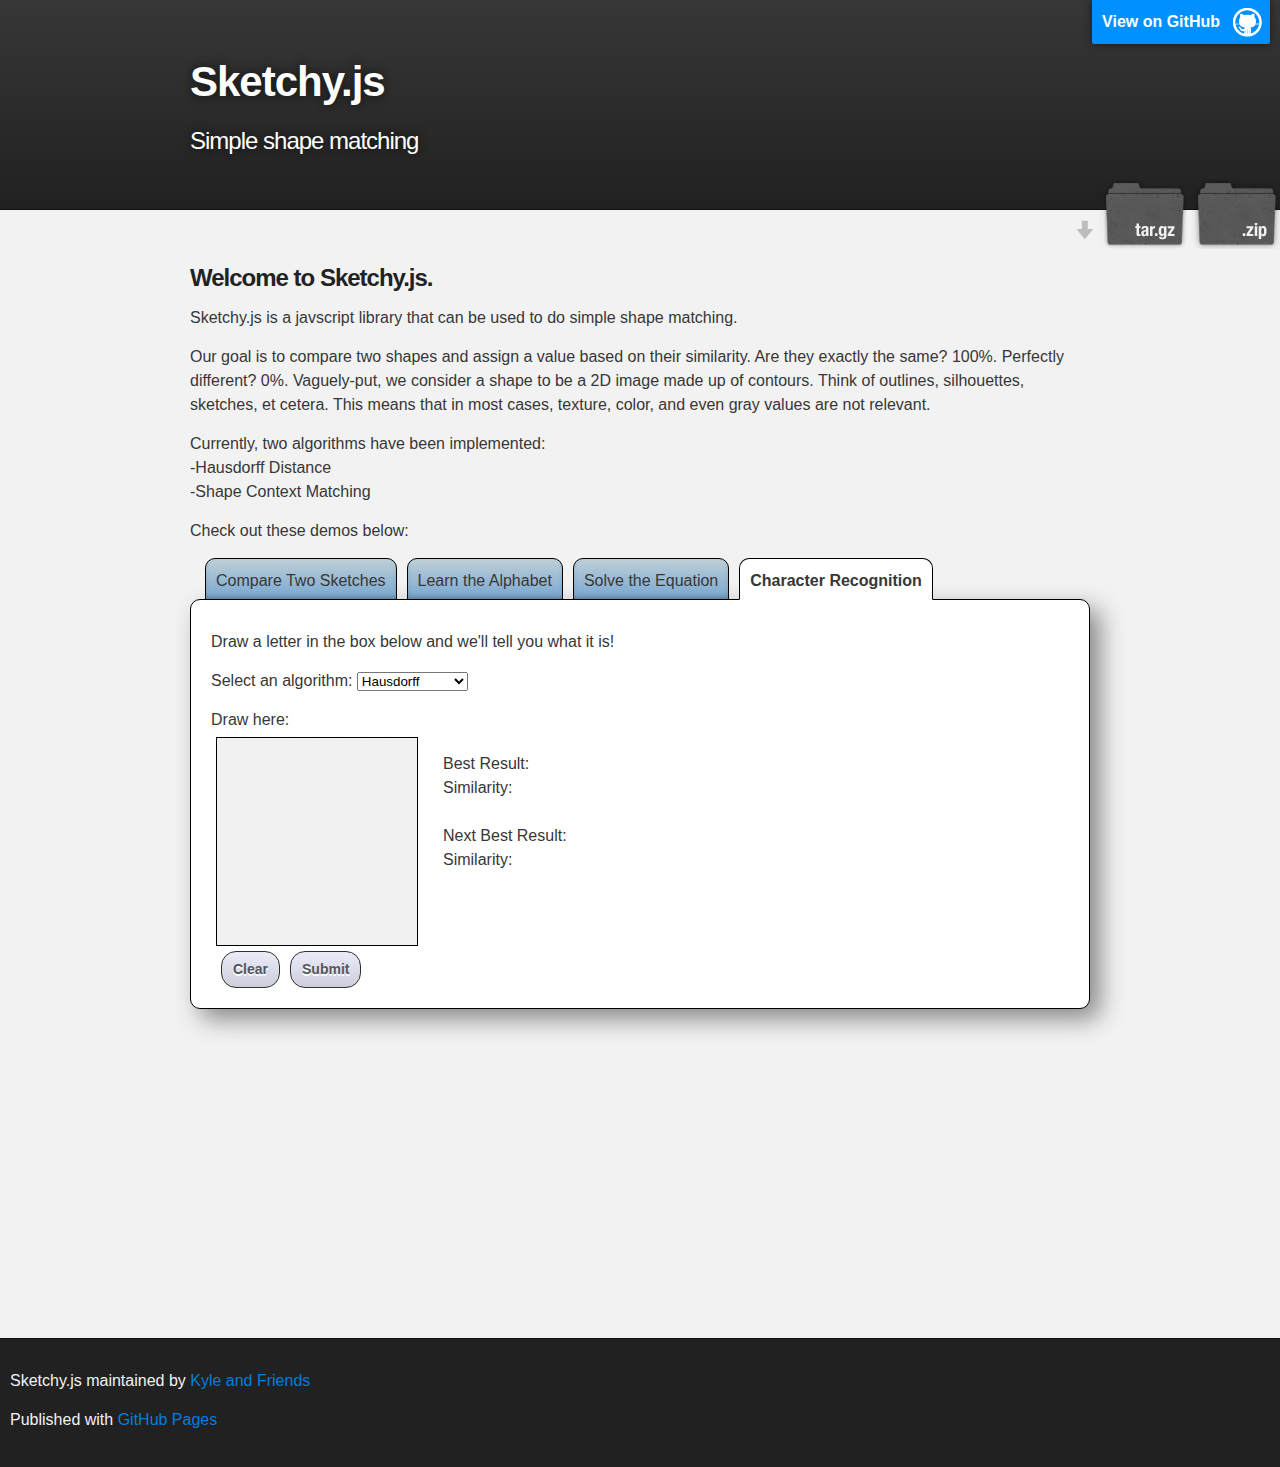
<file: index.html>
<!DOCTYPE html>
<html>

<head>
  <meta charset='utf-8' />
  <meta http-equiv="X-UA-Compatible" content="chrome=1" />
  <meta name="description" content="Sketchy.js: " />

  <link rel="stylesheet" type="text/css" media="screen" href="stylesheets/stylesheet.css">
  <link rel="stylesheet" type="text/css" media="screen" href="stylesheets/styles.css">
  <script src="json2.js"></script>
  <!-- The // notation will not work well locally on the file:// protocol, so the local fallback will be used. -->
  <!--<script src="//ajax.googleapis.com/ajax/libs/jquery/1.9.1/jquery.min.js"></script>-->
  <script>window.jQuery || document.write('<script src="jquery-1.9.1.min.js"><\/script>')</script>
		<!-- jQuery Migrate must be used... see my bug report:
    https://github.com/ianli/raphael-sketchpad/issues/15 -->
    <script src="jquery-migrate-1.1.1.min.js"></script>
    <script src="raphael-min.js"></script>
    <script src="raphael.sketchpad.js"></script>
    <!--<script src="simplified_dataset.js"></script>-->
    <script src="new_dataset.js"></script>
    <script type="text/javascript" src="canvg.js"></script>
    <script type="text/javascript" src="rgbcolor.js"></script>
    <script src="../sketchy.js"></script>
    <script type="text/javascript">
			$(document).ready(function() { // FYI, "$(function(){" is an alias to this line


        //////////////////
        //  Tab Control
        ///////////////////

        //set the first demo to be displayed
        demoNum = "1"  //change this back to 1 when done

        //display the first demo by default
        $('#demo_' + demoNum).show();
        $('#tab_' + demoNum).addClass('tab_active');

        //make the tabs clickable
        $('.tab').click(function(){
          var id = "#demo_" + $(this).attr('id').split("_")[1];
          
          //update tabs
          $('.tab').removeClass('tab_active');
          $(this).addClass("tab_active");
          
          //update demo containers
          //$(".demo").slideUp(); //these animations are tentative, maybe flash white, then fade in the new content ... idk
         // alert(id + "\n" + $(this).attr('id'))
         $(".demo").each(function(){
          if(id.split("_")[1] != $(this).attr('id').split("_")[1])
            $(this).hide();
        });
         // $('#demo_' + demoNum).offset().left - $(this).offset().left + $(this).width()
         $(id).slideDown();
       });


        //set up the first demo
        initDemo1();

        //set up the second demo
        initDemo2();

        //set up the third demo
        initDemo3();

        //set up the fourth demo
        initDemo4();


        //make those dataset boxes things
        //generateDataset();
        $("#invisible_dataset").hide();
        $("#invisible_dudes").hide();

        

      });

function generateDataset(){
        //create a bunch of sketchpads using
        // jsonArray - array of json objects
        // divName - a parent div to put them all in
        function createSketchpads(jsonArray, divName){
          var objArray = new Array();
          for(i = 0; i<jsonArray.length; i++){
            //<div id = "divName_i" class = "sketchpad"></div>
            newDiv = "<div id='" + divName + "_" + i +"' class='sketchpad'></div>"
            $("#"+divName).append(newDiv);

            obj = Raphael.sketchpad((divName + "_" + i), {
              width: 200,
              height: 200,
              editing: false,
              strokes: jsonArray[i]
            });

            objArray.push(obj);
          }

          $("#"+divName).append("<div class='clear'></div> ")
          return objArray;
        }


        //merge the whole dataset
        var combinedArray = NUMBERS.concat(ALL_LETTERS.concat(OPERATIONS))
        //make sketchpads for each symbol
        //var raphObjs = createSketchpads(combinedArray, "invisible_dataset")
        

      }//end generateDataset


      /////////////////////
      // Demo 1  - Character recognition
      /////////////////////
      function initDemo1(){
          //initialize editor 1
          var sketchpad_editor_obj_1= Raphael.sketchpad("demo_1_sketchpad_editor", {
            width: 200,
            height: 200,
              editing: true // default
            });


          //sketchpad_editor_obj_1.change(function() {
            $("#demo_1_submit_button").click(function(){

              algorithm = $("#demo_1_algorithm").val();
              console.log("Using algorithm: " + algorithm)




                //generate a random percent based on the json data
                var jsontext = sketchpad_editor_obj_1.json();
                rand = Math.random(jsontext);
                percent = Math.round(rand*10000)/100
                if(algorithm == "hausdorff"){
                  percentStr = percent + "%"
                }

                /*
                // RANDOM CODE

                //get a random character
                randInd = Math.floor(Math.random() * (ALL_LETTERS_KEYS.length - 1 + 1)) + 1;

                //console.log(jsontext)
                if (jsontext == "[]"){
                  percentStr = ""
                  randInd = 0
                }

                //update the fields
                $("#demo_1_result_1").text(percentStr);
                $("#demo_1_res_text_1").html(ALL_LETTERS_KEYS[randInd]);


                //just copy/pasted the above code to apply to the second best match
                //generate a random percent based on the json data
                jsontext = sketchpad_editor_obj_1.json();
                rand = Math.random(jsontext);
                percent = Math.round(rand*10000)/100
                percentStr = percent +"%"

                //get a random character
                randInd = Math.floor(Math.random() * (ALL_LETTERS_KEYS.length - 1 + 1)) + 1;

                //console.log(jsontext)
                if (jsontext == "[]"){
                  percentStr = ""
                  randInd = 0
                }

                //update the fields
                $("#demo_1_result_2").text(percentStr);
                $("#demo_1_res_text_2").html(ALL_LETTERS_KEYS[randInd]);
                */


                var best_match = 101
                var best_shape = ""
                var best_index = -1

                var second_match = 101
                var second_shape = ""
                var second_index = -1

                var matchPerc = 101

                
                if(algorithm == "hausdorff"){
                  var paths, result, json;
                  paths = Sketchy.convertSVGtoPointArrays(jsontext);
                  for (i=0; i<paths.length; i++) {
                    paths[i] = Sketchy.distributePointsAcrossPath(paths[i], 20);
                  }
                  json = Sketchy.convertPointArraysToSVG(paths);
                  result1 = Sketchy.convertSVGtoXML(json, false);                
                  canvg(document.getElementById('hiddenDude1'), result1.toString());
                  console.log(json);
                  var secMom1 = Sketchy.secondMoment('hiddenDude1');


                } else if(algorithm == "shape_context"){
                  best_match = -1;
                  matchPerc = -1;
                  second_match = -1;
                }

                for (i=0; i<ALL_LETTERS_KEYS.length; i++){

                  if(algorithm == "hausdorff"){
                    var result2 = Sketchy.convertSVGtoXML(ALL_LETTERS[i], true);                  
                    canvg(document.getElementById('hiddenDude2'), result2.toString());
                    var secMom2 = Sketchy.secondMoment('hiddenDude2')
                    matchPerc = Sketchy.hausdorffDistance('hiddenDude1', 'hiddenDude2',secMom1, secMom2);
                    console.log(ALL_LETTERS_KEYS[i] + " " + matchPerc);
                    //console.log(best_match + ", " + second_match + ", " + matchPerc)
                    //console.log("    best: "+ best_match + ", second: " + second_match + ", match: " + matchPerc)
                    //keep track of the best match
                    if (matchPerc < best_match){
                      //console.log("before best: "+ best_match + ", second: " + second_match + ", match: " + matchPerc)
                      second_match = best_match
                      second_shape = best_shape
                      second_index = best_index

                      best_match = matchPerc
                      best_shape = ALL_LETTERS[i]
                      best_index = i
                      //console.log("after best: "+ best_match + ", second: " + second_match + ", match: " + matchPerc)
                      //continue
                    } else if (matchPerc < second_match){
                      //console.log("-before best: "+ best_match + ", second: " + second_match + ", match: " + matchPerc)
                      second_match = matchPerc
                      second_shape = ALL_LETTERS[i]
                      second_index = i
                      //console.log("-after best: "+ best_match + ", second: " + second_match + ", match: " + matchPerc)
                    }


                } else if(algorithm == "shape_context"){
                  try{
                    matchPerc = Sketchy.shapeContextMatch(jsontext, JSON.stringify(ALL_LETTERS[i] ));
                      //matchPerc = matchPerc/100;
                    } catch (err){
                      console.log(ALL_LETTERS_KEYS[i] + " - FAILED ")
                      matchPerc = 0
                    }
                    console.log(ALL_LETTERS_KEYS[i] + " " + matchPerc);
                     // shape1 and shape2 should be stringified JSON data from Raphael SketchPad
                    //Sketchy.shapeContextMatch = function(shape1, shape2) {
                    


                    //keep track of the best match
                    if (matchPerc > best_match){
                      second_match = best_match
                      second_shape = best_shape
                      second_index = best_index

                      best_match = matchPerc
                      best_shape = ALL_LETTERS[i]
                      best_index = i
                      //continue //apparently, the else if case can still get hit otherwise
                    } else if (matchPerc > second_match){
                      second_match = matchPerc
                      second_shape = ALL_LETTERS[i]
                      second_index = i
                    }
                      //console.log("best: "+ best_match + ", second: " + second_match + ", match: " + matchPerc)

                    }
                  }//end for loop

                //handle the face that this alg returns ##%, not .##%
                if(algorithm == "shape_context"){
                  best_match = best_match;
                  second_match = second_match;
                }


                //output result
                console.log("Best match: " + ALL_LETTERS_KEYS[best_index] + ", " + best_match);
                console.log("Next match: " + ALL_LETTERS_KEYS[second_index]+ ", " + second_match);

                //best match
                percent = 100 - (Math.floor(best_match * 10000)/100)
                if(algorithm=="shape_context"){
                  percent = 100 - percent;
                }
                percent = percent.toString().substring(0,5)
                percentStr = percent + "%"


                if(ALL_LETTERS_KEYS[best_index]!= null){
                  //update the fields
                  $("#demo_1_res_text_1").text(percentStr);
                  $("#demo_1_result_1").html(ALL_LETTERS_KEYS[best_index]);
                }

                //second best match
                percent = 100 - (Math.floor(second_match * 10000)/100)
                if(algorithm=="shape_context"){
                  percent = 100 - percent;
                }
                percent = percent.toString().substring(0,5)
                percentStr = percent + "%"


                if(ALL_LETTERS_KEYS[second_index]!= null){
                  //update the fields
                  $("#demo_1_res_text_2").text(percentStr);
                  $("#demo_1_result_2").html(ALL_LETTERS_KEYS[second_index]);
                }  
                
              });

          //set up buttons
          $('#demo_1_clear_button').click(function(){
            sketchpad_editor_obj_1.clear()
            $("#demo_1_res_text_1").html("");
            $("#demo_1_res_text_2").html("");
            $("#demo_1_result_1").html("");
            $("#demo_1_result_2").html("");
          });



      }//end initDemo1

      /////////////////////
      // Demo 2 - draw the letter
      /////////////////////
      function initDemo2(){
          //initialize editor 2
          var sketchpad_editor_obj_2= Raphael.sketchpad("demo_2_sketchpad_editor", {
              width: 200,
              height: 200,
              editing: true // default
            });

          var demo_2_letter = newLetter();
          var demo_2_letter_shape = getJSONfromLetter(demo_2_letter);
          $("#demo_2_text").html(demo_2_letter);
          console.log(demo_2_letter_shape)


          //generate a new, random letter, return that letter
          function newLetter(){
            //make the list of letters
            items = ["a", "b", "c", "d", "e", 'f', 'g', 'h', 'i', 'j', 'k', 'l', 'm', 'n', 'o', 'p', 'q', 'r', 's', 't', 'u', 'v', 'w', 'x', 'y', 'z']
            var item = items[Math.floor(Math.random()*items.length)];
            //randomly determine if we want an uppercase or lowercase letter
            toUp = (Math.floor(Math.random() *2)%2==0)?true:false;
            //change it to uppercase if we need to, and store it
            if(toUp==true){
              item= item.toUpperCase()
              demo_2_letter = item
              demo_2_letter_shape = UPPERCASE_LETTERS[UPPERCASE_KEYS.indexOf(item)]
            } else {
              demo_2_letter = item
              demo_2_letter_shape = LOWERCASE_LETTERS[LOWERCASE_KEYS.indexOf(item)]
            }
            //return the string version of the letter
            return item
          }

          //"search" the db for the correspoding JSON text for the passed in letter
          function getJSONfromLetter(letter){
            return ALL_LETTERS[ALL_LETTERS_KEYS.indexOf(letter)];
          }

          //set up the sketchpade for changes
          sketchpad_editor_obj_2.change(function() {

          });
          
          //compare the drawing to the known letter
          $("#demo_2_submit_button").click(function(){
                //generate a random percent based on the json data
                jsontext = sketchpad_editor_obj_2.json();
                //get the algorithm
                algorithm = $("#demo_2_algorithm").val();
                console.log("Using algorithm: " + algorithm);

                /*
                //RANDOM CODE
                rand = Math.random(jsontext);
                percent = Math.round(rand*10000)/100
                */

                if(algorithm == "hausdorff"){


                  var paths_1, result_1, json_1, paths_2, result_2, json_2;
                  paths_1 = Sketchy.convertSVGtoPointArrays(jsontext);
                  for (i=0; i<paths_1.length; i++) {
                    paths_1[i] = Sketchy.distributePointsAcrossPath(paths_1[i], 20);
                  }
                  json_1 = Sketchy.convertPointArraysToSVG(paths_1);
                  result_1 = Sketchy.convertSVGtoXML(json_1, false);                
                  canvg(document.getElementById('hiddenDude1'), result_1.toString());
                  console.log(json_1);
                  var secMom1 = Sketchy.secondMoment('hiddenDude1');



                  /*
                  //I don't understand Betim's ...stuff.  
                  //This commented code was adapted from somewhere else, but it didn't really work.
                  console.log("Doing magic with the dataset letter: " + demo_2_letter);
                  //this needs to be the corresponding letter's json
                  paths_2 = Sketchy.convertSVGtoPointArrays(JSON.stringify(demo_2_letter_shape));
                  //paths_2 = Sketchy.convertSVGtoPointArrays(demo_2_letter_shape);

                  for (i=0; i<paths_2.length; i++) {
                    paths_2[i] = Sketchy.distributePointsAcrossPath(paths_2[i], 10);
                  }

                  json_2 = Sketchy.convertPointArraysToSVG(paths_2);
                  result_2 = Sketchy.convertSVGtoXML(json_2, false);                
                  canvg(document.getElementById('hiddenDude2'), result_2.toString());
                  console.log(json_2);
                  var secMom2 = Sketchy.secondMoment('hiddenDude2')*/

                  var result2 = Sketchy.convertSVGtoXML(ALL_LETTERS[ALL_LETTERS_KEYS.indexOf(demo_2_letter)], true);                  
                  canvg(document.getElementById('hiddenDude2'), result2.toString());
                  var secMom2 = Sketchy.secondMoment('hiddenDude2')
                  

                  percent = Sketchy.hausdorffDistance('hiddenDude1', 'hiddenDude2', secMom1, secMom2);

                  //invert the value
                  percent = 100 - (Math.floor(percent * 10000)/100);
                  percent = percent.toString().substring(0,5)


                } else if(algorithm == "shape_context"){
                  percent = Sketchy.shapeContextMatch(jsontext, JSON.stringify(ALL_LETTERS[ALL_LETTERS_KEYS.indexOf(demo_2_letter)]));
                  percent = (Math.floor(percent * 10000)/100);
                  percent = percent.toString().substring(0,5)
                  //percent = percent;
                }

                percentStr = percent + "%"

                console.log("Result: " + percent);

                //check for empty sketchpad
                if (jsontext == "[]"){
                  percentStr = ""
                  //randInd = 0
                }

                //display updated result
                $("#demo_2_result").text(percentStr);

                
                //Change colors based on percent
                if(algorithm=="hausdorff"){
                  if(percent > 65){
                    $("#demo_2_accuracy").css("background-color", "#75FF75");
                  } else if (percent > 40){
                    $("#demo_2_accuracy").css("background-color", "#FFAD5C");
                  } else {
                    $("#demo_2_accuracy").css("background-color", "#FF3333");

                  }
                } else if (algorithm =="shape_context"){
                  $("#demo_2_accuracy").css("background-color", "#ffffff");
                }
                

                //$("#res_text_1").html(results[randInd]);
              });


          //set up buttons
          $('#demo_2_clear_button').click(function(){
            sketchpad_editor_obj_2.clear();
            $("#demo_2_accuracy").css("background-color", "#ffffff");
            $("#demo_2_result").html("");
          });
          $('#demo_2_new_letter_button').click(function(){             
            var demo_2_letter = newLetter();
            var demo_2_letter_shape = getJSONfromLetter(demo_2_letter);
            $("#demo_2_text").html(demo_2_letter);
            $("#demo_2_result").html("");
            sketchpad_editor_obj_2.clear();
            $("#demo_2_accuracy").css("background-color", "#ffffff");

          });
          $("#demo_2_done_button").click(function(){
            $("#demo_2_text").html(newLetter());
            sketchpad_editor_obj_2.clear();
            $("#demo_2_accuracy").css("background-color", "#ffffff");

          });

      }//end initDemo2


      /////////////////////
      // Demo 3 - solve maths
      /////////////////////
      //store the active equation somewhere
      var demo_3_eq_obj = ''
      function initDemo3(){
          //initialize editor 3
          var demo_3_sketchpad_editor_obj= Raphael.sketchpad("demo_3_sketchpad", {
            width: 200,
            height: 200,
              editing: true // default
            });

          //get a new eq right away
          setEquation(newEquation());

          //start answer out as hidden
          $('#demo_3_answer').hide();

          //set some threshold to determine whether they drew the right number
          var accuracy_threshold = 60; //55%

          


          //generate a new, random equation
          //this method recursively calls itself until we get a valid one
          function newEquation(){
            //get random operator
            ops = ["+", "-", "×", "÷"] //could add * and /
            op = ops[Math.floor(Math.random()*ops.length)];

            //get two random operands
            opers = [0, 1, 2, 3, 4, 5, 6, 7, 8, 9];
            oper1 = opers[Math.floor(Math.random()*opers.length)];
            oper2 = opers[Math.floor(Math.random()*opers.length)];

            //pick which element to solve for (0-3)
            solve = Math.floor(Math.random()*4);

            var res, ans;
            //solve the equation
            if (op == "+"){
              res = oper1 + oper2;
            } else if (op == "-"){
            } else if (op == "×"){
              res = oper1 * oper2;
            } else if(op == "÷"){
              res = oper1/oper2;
            }

            //figure out what the user has to draw
            if (solve == 0 ){
              ans = oper1;
            } else if(solve == 1){
              ans = op;           
            } else if(solve == 2){            
              ans = oper2;              
            } else if(solve == 3){
              ans = res;        
            }

            //make a neat little object to return
            eq = new Object();
            eq.op = op;
            eq.oper1 = oper1;
            eq.oper2 = oper2;
            eq.res = res;
            eq.solve = solve;
            eq.ans = ans;
            console.log("eq: " + oper1 + " " + op + " " + oper2 + " = " + res + ", solve for: " + solve + " (" + ans + ")")

            //keep generating equations until we have one that's allowed
            while (validateEq(eq) == false){
              eq = newEquation();
              demo_3_eq_obj = eq;
            }

            return eq;
          }

          //decide what we want to allow in our equation
          //ex: negative numbers? 2 digit numbers? 
          function validateEq(eq){
            op = eq.op;
            oper1 = eq.oper1;
            oper2 = eq.oper2;
            res = eq.res;

            //only single digit numbers
            if (oper1>9 || oper2>9 || res>9 || oper1<0 || oper2<0 || res<0){
              return false;
            }

            //eliminate decimals
            if( !(res==0 || res==1 || res==2 || res==3 || res==4 || res==5 || res==6 || res==7 || res==8 || res==9) ){
              return false;
            }

            //0 / x = 0 (this is just silly)
            if (op == "÷" && oper1==0){
              return false;
            }

            //make sure we can definitively solve it
            //0 * x = 0 (can't solve for x)
            //x * 0 = 0 (can't solve for x)
            if (op == "×" && ((oper1==0 && solve==2) || (oper2==0 && solve==0)) ){
              return false;
            }


            //check for an ambiguous operation
            // 2 __ 2  = 4  //is it + or is it *?
            // if 2+2==2*2 or 2+2==2/2 .... etc
            if(solve==1 && (oper1+oper2==oper1-oper2 || oper1+oper2==oper1*oper2 || oper1+oper2==oper1/oper2 || oper1-oper2==oper1*oper2 || oper1-oper2==oper1/oper2 || oper1*oper2==oper1/oper2) ){
              return false;
            }


            //don't make the user draw a division sign
            //  3 ___ 1 = 3
            if(solve == 1 && op == "÷"){
              return false;
            }


            //move along, nothing to see here
            return true;
          }

          //applies the equation object to the 4 related divs
          function setEquation(eq){
            op = eq.op;
            oper1 = eq.oper1;
            oper2 = eq.oper2;
            res = eq.res;
            ans = eq.ans;
            solve = eq.solve;
            
            demo_3_eq_obj = eq;
            
            //put the text where it belongs
            $('#demo_3_operand_1').text(oper1);
            $('#demo_3_operand_2').text(oper2);
            $('#demo_3_operator').text(op);
            $('#demo_3_result').text(res);


            //hide the proper operand/operator
            if (solve == 0 ){
              $('#demo_3_operand_1').text("_");
              //$("#demo_3_sketchpad").appendTo('#demo_3_operand_1');
            } else if(solve == 1){
              $('#demo_3_operator').text("_");
              //$("#demo_3_sketchpad").appendTo('#demo_3_operator');
            } else if(solve == 2){
              $('#demo_3_operand_2').text("_");
              //$("#demo_3_sketchpad").appendTo('#demo_3_operand_2');
            } else if(solve == 3){
              $('#demo_3_result').text("_");
              //$("#demo_3_sketchpad").appendTo('#demo_3_result');
            }

          }

          //compare the drawing in the box to the actual answer
          function checkAnswer(){
            //compare their drawing to every number
            jsontext = demo_3_sketchpad_editor_obj.json();
            //get the algorithm
            algorithm = $("#demo_3_algorithm").val();
            console.log("Using algorithm: " + algorithm);

            //figure out which part we care about
            solve = demo_3_eq_obj.solve

            //get the right shape from the dataset
            var some_number_shape = '';
            matchStr = ""
            if (solve == 0 ){
              some_number_shape = NUMBERS[NUMBERS_KEYS.indexOf(demo_3_eq_obj.oper1)];
              matchStr = demo_3_eq_obj.oper1
            } else if(solve == 1){
              some_number_shape = OPERATIONS[OPERATIONS_KEYS.indexOf(demo_3_eq_obj.op)];
              matchStr = demo_3_eq_obj.op             
            } else if(solve == 2){
              some_number_shape = NUMBERS[NUMBERS_KEYS.indexOf(demo_3_eq_obj.oper2)];
              matchStr = demo_3_eq_obj.oper2 
            } else if(solve == 3){
              some_number_shape = NUMBERS[NUMBERS_KEYS.indexOf(demo_3_eq_obj.res)];
              matchStr = demo_3_eq_obj.res
            }

            //console.log(demo_3_eq_obj.oper1);
            /*
            //RANDOM CODE
            //get a random percent
            rand = Math.random(jsontext);
            percent = Math.round(rand*10000)/100
            */
            
            if(algorithm == "hausdorff"){


              var paths_1, result_1, json_1, paths_2, result_2, json_2;
              paths_1 = Sketchy.convertSVGtoPointArrays(jsontext);
              for (i=0; i<paths_1.length; i++) {
                paths_1[i] = Sketchy.distributePointsAcrossPath(paths_1[i], 20);
              }
              json_1 = Sketchy.convertPointArraysToSVG(paths_1);
              result_1 = Sketchy.convertSVGtoXML(json_1, false);                
              canvg(document.getElementById('hiddenDude1'), result_1.toString());
              console.log(json_1);
              var secMom1 = Sketchy.secondMoment('hiddenDude1');


              var result2 = Sketchy.convertSVGtoXML(some_number_shape, true);                  
              canvg(document.getElementById('hiddenDude2'), result2.toString());
              var secMom2 = Sketchy.secondMoment('hiddenDude2')


              percent = Sketchy.hausdorffDistance('hiddenDude1', 'hiddenDude2', secMom1, secMom2);

                  //invert the value
                  percent = 100 - (Math.floor(percent * 10000)/100);
                  percent = percent.toString().substring(0,5)
                  percentStr = "    (" + percent + "% match)"
                if(percent > accuracy_threshold){  //60%
                  setAnswer(true, percentStr);
                } else {
                  setAnswer(false, percentStr);
                }

              } else if(algorithm == "shape_context"){
                percent = Sketchy.shapeContextMatch(jsontext, JSON.stringify(some_number_shape));
                percent = (Math.floor(percent * 10000)/100);
                percent = percent.toString().substring(0,5)
                percentStr = "    (" + percent + "% match)"

                  if(percent > 60){  //55%
                    setAnswer(true, percentStr);
                  } else {
                    setAnswer(false, percentStr);
                  }
                }



                console.log("The answer had the following accuracy: " + percent + "\tTrying to match to: " + matchStr)

              }

          //used to set the "answer" box
          //input is either true or false
          function setAnswer(res, percentStr){
            //percentStr = "(" + percent + "% match)"
            if (res == true){
              //eq has been correctly solved
              $("#demo_3_answer").css("background-color", "#75FF75");
              $("#demo_3_answer").text("Correct!" + percentStr);
              $("#demo_3_answer").slideDown('');

            } else {
              //eq has been incorrectly answered
              $("#demo_3_answer").css("background-color", "#FF3333");
              $("#demo_3_answer").text("Incorrect." +  percentStr);
              $("#demo_3_answer").slideDown('');

            }
          }

          //just clear the answer box thing
          function clearAnswer(){
            $("#demo_3_answer").slideUp();
            $("#demo_3_answer").css("background-color", "#FFFFFF");
            $("#demo_3_answer").text("");
          }

          //handle changes to the drawing
          demo_3_sketchpad_editor_obj.change(function() {
            jsontext = demo_3_sketchpad_editor_obj.json();

          });

          //set up buttons
          $('#demo_3_clear_button').click(function(){
            demo_3_sketchpad_editor_obj.clear();
            clearAnswer();


          });
          $('#demo_3_new_button').click(function(){             
            demo_3_sketchpad_editor_obj.clear();
            clearAnswer();
            setEquation(newEquation());

          });
          $("#demo_3_done_button").click(function(){
            checkAnswer();
            //setAnswer(true);
            //demo_3_sketchpad_editor_obj.clear();

          });

      }//end initDemo3


      /////////////////////
      // Demo 4 - compare two sketches
      /////////////////////
      function initDemo4(){
          //initialize editor 3
          var demo_4_sketchpad_editor_obj_1= Raphael.sketchpad("demo_4_sketchpad_1", {
            width: 200,
            height: 200,
              editing: true // default
            });

          var demo_4_sketchpad_editor_obj_2= Raphael.sketchpad("demo_4_sketchpad_2", {
            width: 200,
            height: 200,
              editing: true // default
            });

          var demo_4_json_1 = ""
          var demo_4_json_2 = ""

          //method to actually do the comparison and update the result box thing
          function updateSimilarity(){
            algorithm = $("#demo_4_algorithm").val();
            console.log("Using algorithm: " + algorithm);
            percent = 0;

                /*
                //RANDOM CODE
                //get a random number using the json text as a seed
                rand = Math.random(demo_4_json_1+demo_4_json_2);
                percent = Math.round(rand*10000)/100
                */

                if(algorithm == "hausdorff"){


                  var paths_1, result_1, json_1, paths_2, result_2, json_2;
                  paths_1 = Sketchy.convertSVGtoPointArrays(demo_4_json_1);
                  for (i=0; i<paths_1.length; i++) {
                    paths_1[i] = Sketchy.distributePointsAcrossPath(paths_1[i], 20);
                  }
                  json_1 = Sketchy.convertPointArraysToSVG(paths_1);
                  result_1 = Sketchy.convertSVGtoXML(json_1, false);                
                  canvg(document.getElementById('hiddenDude1'), result_1.toString());
                  console.log(json_1);
                  var secMom1 = Sketchy.secondMoment('hiddenDude1');

                  paths_2 = Sketchy.convertSVGtoPointArrays(demo_4_json_2);
                  for (i=0; i<paths_2.length; i++) {
                    paths_2[i] = Sketchy.distributePointsAcrossPath(paths_2[i], 20);
                  }
                  json_2 = Sketchy.convertPointArraysToSVG(paths_2);
                  result_2 = Sketchy.convertSVGtoXML(json_2, false);                
                  canvg(document.getElementById('hiddenDude2'), result_2.toString());
                  var secMom2 = Sketchy.secondMoment('hiddenDude2')
                  console.log(json_2);

                  percent = Sketchy.hausdorffDistance('hiddenDude1', 'hiddenDude2', secMom1, secMom2);
                  //invert the value
                  percent = 100 - (Math.floor(percent * 10000)/100);
                  percent = percent.toString().substring(0,5);

                } else if(algorithm == "shape_context"){
                  percent = Sketchy.shapeContextMatch(demo_4_json_1, demo_4_json_2);
                  percent = (Math.floor(percent * 10000)/100);
                  percent = percent.toString().substring(0,5)
                }

                                
                percentStr = percent + "%"
                

                //check for empty sketchpads
                if (demo_4_json_1 == "[]" || demo_4_json_2 == "[]" ){
                  percentStr = ""
                }
                $("#demo_4_results_text").text(percentStr);
                //$("#res_text_1").html(results[randInd]);

                
                //Apply colors based on the result
                if(algorithm=="hausdorff"){
                  if(percent > 70){
                    $("#demo_4_results").css("background-color", "#75FF75");
                  } else if (percent > 50){
                    $("#demo_4_results").css("background-color", "#FFAD5C");
                  } else {
                    $("#demo_4_results").css("background-color", "#FF3333");

                  }
                }
        }//end updateSimilarity


        //bind the done button to the proper action
        $("#demo_4_done_button").click(function(){
          $("#demo_4_results").css("background-color", "#FFFFFF");
          updateSimilarity();
        });


        //set up the sketchpads to handle change
        demo_4_sketchpad_editor_obj_1.change(function() {
                //generate a random percent based on the json data
                demo_4_json_1 = demo_4_sketchpad_editor_obj_1.json();
                //updateSimilarity();

              });

        //nobody REALLY likes change
        demo_4_sketchpad_editor_obj_2.change(function() {
                //generate a random percent based on the json data
                demo_4_json_2 = demo_4_sketchpad_editor_obj_2.json();
                //updateSimilarity();

              });

        //initialize button
        $("#demo_4_clear_button").click(function(){
          demo_4_sketchpad_editor_obj_1.clear();
          demo_4_sketchpad_editor_obj_2.clear();
          $("#demo_4_results").css("background-color", "#ffffff");
          $("#demo_4_results_text").text("");
          //updateSimilarity();
          

        });


      }//end initDemo4
      </script>
      <title>Sketchy.js</title>
    </head>

    <body>



      <!-- HEADER -->
      <div id="header_wrap" class="outer">
        <header class="inner">
          <a id="forkme_banner" href="">View on GitHub</a>

          <div class="align_middle">
            <h1 id="project_title">Sketchy.js</h1>
            <h2 id="project_tagline">Simple shape matching</h2>
          </div>

          <section id="downloads">
            <a class="zip_download_link" href="">Download this project as a .zip file</a>
            <a class="tar_download_link" href="">Download this project as a tar.gz file</a>
          </section>
        </header>
      </div>

      <!-- MAIN CONTENT -->
      <div id="main_content_wrap" class="outer">
        <section id="main_content" class="inner">
          <div class="align_middle">
           <h3>Welcome to Sketchy.js.</h3>

           <p>Sketchy.js is a javscript library that can be used to do simple shape matching.</p>
           <p>Our goal is to compare two shapes and assign a value based on their similarity.  Are they exactly the same?  100%.  Perfectly different?  0%.  Vaguely-put, we consider a shape to be a 2D image made up of contours.  Think of outlines, silhouettes, sketches, et cetera.  This means that in most cases, texture, color, and even gray values are not relevant.</p>
           <p>Currently, two algorithms have been implemented:<br>  -Hausdorff Distance<br>  -Shape Context Matching</p>

           

           <p>Check out these demos below:</p>

         </div>

         <div class="demo_wrap">
          <div class="tab_wrap">

            <div class="tab" id="tab_4">Compare Two Sketches</div>
            <div class="tab" id="tab_2">Learn the Alphabet</div>
            <div class="tab" id="tab_3">Solve the Equation</div>
            <div class="tab" id="tab_1">Character Recognition</div>

          </div>
          <div class="clear"></div>
          <div class="demo" id="demo_1">
            <p>Draw a letter in the box below and we'll tell you what it is!</p>
            <p>Select an algorithm:  <select id="demo_1_algorithm"><option value="hausdorff" >Hausdorff</option><option value="shape_context">Shape Context</option></select></p>
            <div>Draw here:</div>
            <div id="demo_1_sketchpad_editor" class="sketchpad"></div>
            <div class="result_box">
              <div>Best Result:&nbsp; &nbsp;<span id="demo_1_res_text_1"></span></div>
              <div>Similarity:&nbsp; &nbsp;<span id="demo_1_result_1" class="match_result"></span></div>
              <br/>
              <div>Next Best Result:&nbsp; &nbsp;<span id="demo_1_res_text_2"></span></div>
              <div>Similarity:&nbsp; &nbsp;<span id="demo_1_result_2" class="match_result"></span></div>
            </div>
            <div class="clear"></div>
            <div class="clear_button button" id="demo_1_clear_button">Clear</div>
            <div class="done_button button" id="demo_1_submit_button">Submit</div>



            <div class="clear"></div>
          </div>

          <div class="demo" id="demo_2">
            <p>Sketchy.js can be used to help people practice drawing letters.  This example could pair well with a pen-based tablet.</p>
            <p>Select an algorithm:  <select id="demo_2_algorithm"><option value="hausdorff" >Hausdorff</option><option value="shape_context">Shape Context</option></select></p>

            <div id="demo_2_directions">Draw the letter: <b><span id="demo_2_text">Q</span></b></div>

            <div class="new_letter_button button" id="demo_2_new_letter_button">New Letter</div>
            <div class="clear"></div>  
            <div id="demo_2_sketchpad_editor" class="sketchpad"></div>

            <div class="clear"></div>
            <!--<div class="done_button button" id="demo_2_done_button">Done</div>-->
            <div class="clear_button button" id="demo_2_clear_button">Clear</div>
            <div class="done_button button" id="demo_2_submit_button">Submit</div>
            <div id="demo_2_accuracy" class="accuracy_box">Accuracy:&nbsp; &nbsp;<span id="demo_2_result" class="match_result"></span></div>
            <div class="clear"></div>



          </div>

          <div class="demo" id="demo_3">
            <p>In this example, the user must simply complete the equation.  Equations are randomly gererated and then validated to ensure there's no ambiguity and that the equation is easy to solve.</p>
            <p>Select an algorithm:  <select id="demo_3_algorithm"><option value="hausdorff" >Hausdorff</option><option value="shape_context">Shape Context</option></select></p>
            <p>Complete the equation:</p>
            <div id="demo_3_eq"><div id="demo_3_operand_1">1</div><div id="demo_3_operator">+</div><div id="demo_3_operand_2">2</div><div>=</div><div id="demo_3_result">_</div></div>

            <div class="clear"></div>
            <div id="demo_3_sketchpad" class="sketchpad"></div>


            <div class="button_wrap" id="demo_3_button_wrap">
              <div class="new_eq_button button" id="demo_3_new_button">New Equation</div> 
              <div class="clear"></div>
              <div class="done_button button" id="demo_3_done_button">Submit</div>
              <div class="clear"></div>
              <div class="clear_button button" id="demo_3_clear_button">Clear</div>

              <div id="demo_3_answer"></div>

            </div>

            <div class="clear"></div>
          </div>

          <div class="demo" id="demo_4">
            <p>This demo can be used to show off the power of both algorithms.  Simply draw something in each box and Sketchy.js will compute how similar the two drawings are.</p>
            <p>Select an algorithm:  <select id="demo_4_algorithm"><option value="hausdorff" >Hausdorff</option><option value="shape_context">Shape Context</option></select></p>
            <div id="demo_4_content_wrap">
              <div id="demo_4_sketchpad_1" class="sketchpad"></div>
              <div id="demo_4_middle_col">
                <div id="demo_4_results">
                  <!--<div class="compare_button button" id="demo_4_compare_button">Compare</div>-->
                  Similarity: <span id="demo_4_results_text"></span>

                </div>
                <div class="done_button button" id="demo_4_done_button">Compare</div>
                <div class="clear_button button" id="demo_4_clear_button">Clear Both</div>
              </div>
              <div id="demo_4_sketchpad_2" class="sketchpad"></div>

            </div>

            <div class="clear"></div>


          </div>

        </div>

      </section>
    </div>



    <div id="invisible_dataset">
    </div>

    <div id="invisible_dudes">
      <canvas id="hiddenDude1" width="300px" height="300px"></canvas>
      <canvas id="hiddenDude2" width="300px" height="300px"></canvas>
    </div>

    <!-- FOOTER  -->
    <div id="footer_wrap" class="outer">
      <footer class="inner">
        <p class="copyright">Sketchy.js maintained by <a href="">Kyle and Friends</a></p>
        <p>Published with <a href="http://pages.github.com">GitHub Pages</a></p>
      </footer>
    </div>



  </body>
  </html>
</file>
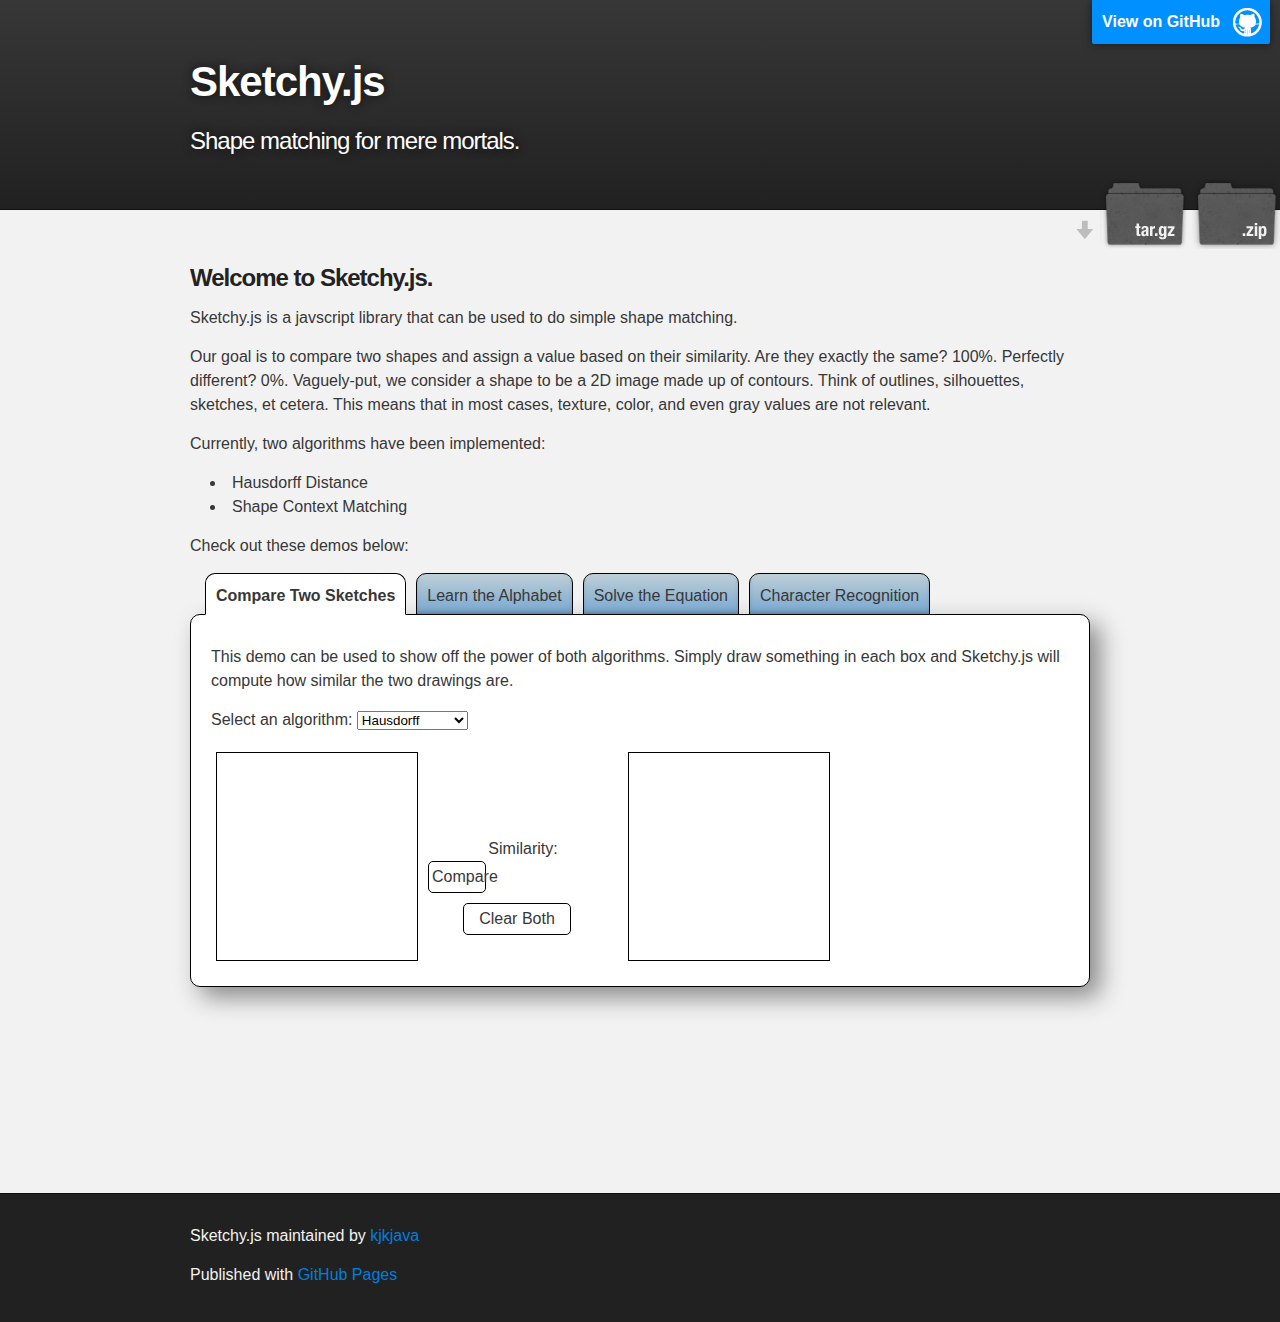
<file: demo/index.html>
<!DOCTYPE html>
<html>
  <head>
    <meta charset='utf-8' />
    <meta http-equiv="X-UA-Compatible" content="chrome=1" />
    <meta name="description" content="Sketchy.js : Shape matching for mere mortals." />

    <link rel="stylesheet" type="text/css" media="screen" href="./stylesheets/stylesheet.css">
    <link rel="stylesheet" type="text/css" media="screen" href="./stylesheets/styles.css">
    <script src="json2.js"></script>
    <!-- The // notation will not work well locally on the file:// protocol, so the local fallback will be used. -->
    <script src="//ajax.googleapis.com/ajax/libs/jquery/1.9.1/jquery.min.js"></script>
    <script>window.jQuery || document.write('<script src="./jquery-1.9.1.min.js"><\/script>')</script>
		<!-- jQuery Migrate must be used... see my bug report:
    https://github.com/ianli/raphael-sketchpad/issues/15 -->
    <script src="./jquery-migrate-1.1.1.min.js"></script>
    <script src="./raphael-min.js"></script>
    <script src="./raphael.sketchpad.js"></script>
    <!--<script src="simplified_dataset.js"></script>-->
    <script src="./new_dataset.js"></script>
    <script type="text/javascript" src="./canvg.js"></script>
    <script type="text/javascript" src="./rgbcolor.js"></script>
    <!--<script src="../sketchy.js"></script>-->
    <script src="https://raw.github.com/kjkjava/Sketchy.js/master/sketchy.js"></script>
    <script type="text/javascript">
			$(document).ready(function() { // FYI, "$(function(){" is an alias to this line


        //////////////////
        //  Tab Control
        ///////////////////

        //set the first demo to be displayed
        demoNum = "4"  //change this back to 1 when done

        //display the first demo by default
        $('#demo_' + demoNum).show();
        $('#tab_' + demoNum).addClass('tab_active');

        //make the tabs clickable
        $('.tab').click(function(){
          var id = "#demo_" + $(this).attr('id').split("_")[1];
          
          //update tabs
          $('.tab').removeClass('tab_active');
          $(this).addClass("tab_active");
          
          //update demo containers
          //$(".demo").slideUp(); //these animations are tentative, maybe flash white, then fade in the new content ... idk
         // alert(id + "\n" + $(this).attr('id'))
         $(".demo").each(function(){
          if(id.split("_")[1] != $(this).attr('id').split("_")[1])
            $(this).hide();
        });
         // $('#demo_' + demoNum).offset().left - $(this).offset().left + $(this).width()
         $(id).slideDown();
      });


      //set up the first demo
      initDemo1();

      //set up the second demo
      initDemo2();

      //set up the third demo
      initDemo3();

      //set up the fourth demo
      initDemo4();


      //make those dataset boxes things
      //generateDataset();
      $("#invisible_dataset").hide();
      $("#invisible_dudes").hide();  
    });

    function generateDataset(){
      //create a bunch of sketchpads using
      // jsonArray - array of json objects
      // divName - a parent div to put them all in
      function createSketchpads(jsonArray, divName){
        var objArray = new Array();
        for(i = 0; i<jsonArray.length; i++){
          //<div id = "divName_i" class = "sketchpad"></div>
          newDiv = "<div id='" + divName + "_" + i +"' class='sketchpad'></div>"
          $("#"+divName).append(newDiv);

          obj = Raphael.sketchpad((divName + "_" + i), {
                  width: 200,
                  height: 200,
                  editing: false,
                  strokes: jsonArray[i]
                });

          objArray.push(obj);
        }

        $("#"+divName).append("<div class='clear'></div> ")
        return objArray;

      }

      //merge the whole dataset
      var combinedArray = NUMBERS.concat(ALL_LETTERS.concat(OPERATIONS))
      //make sketchpads for each symbol
      //var raphObjs = createSketchpads(combinedArray, "invisible_dataset")
    } //end generateDataset


      /////////////////////
      // Demo 1  - Character recognition
      /////////////////////
      function initDemo1(){
          //initialize editor 1
          var sketchpad_editor_obj_1= Raphael.sketchpad("demo_1_sketchpad_editor", {
            width: 200,
            height: 200,
              editing: true // default
            });


          //sketchpad_editor_obj_1.change(function() {
            $("#demo_1_submit_button").click(function(){

              algorithm = $("#demo_1_algorithm").val();
              console.log("Using algorithm: " + algorithm)




                //generate a random percent based on the json data
                var jsontext = sketchpad_editor_obj_1.json();
                rand = Math.random(jsontext);
                percent = Math.round(rand*10000)/100
                if(algorithm == "hausdorff"){
                  percentStr = percent + "%"
                }

                /*
                // RANDOM CODE

                //get a random character
                randInd = Math.floor(Math.random() * (ALL_LETTERS_KEYS.length - 1 + 1)) + 1;

                //console.log(jsontext)
                if (jsontext == "[]"){
                  percentStr = ""
                  randInd = 0
                }

                //update the fields
                $("#demo_1_result_1").text(percentStr);
                $("#demo_1_res_text_1").html(ALL_LETTERS_KEYS[randInd]);


                //just copy/pasted the above code to apply to the second best match
                //generate a random percent based on the json data
                jsontext = sketchpad_editor_obj_1.json();
                rand = Math.random(jsontext);
                percent = Math.round(rand*10000)/100
                percentStr = percent +"%"

                //get a random character
                randInd = Math.floor(Math.random() * (ALL_LETTERS_KEYS.length - 1 + 1)) + 1;

                //console.log(jsontext)
                if (jsontext == "[]"){
                  percentStr = ""
                  randInd = 0
                }

                //update the fields
                $("#demo_1_result_2").text(percentStr);
                $("#demo_1_res_text_2").html(ALL_LETTERS_KEYS[randInd]);
                */


                var best_match = -1
                var best_shape = ""
                var best_index = -1

                var second_match = -1
                var second_shape = ""
                var second_index = -1

                var matchPerc = -1

                
                if(algorithm == "hausdorff"){
                  var paths, result, json;
                  paths = Sketchy.convertSVGtoPointArrays(jsontext);
                  for (i=0; i<paths.length; i++) {
                    paths[i] = Sketchy.distributePointsAcrossPath(paths[i], 20);
                  }
                  json = Sketchy.convertPointArraysToSVG(paths);
                  result1 = Sketchy.convertSVGtoXML(json, false);                
                  canvg(document.getElementById('hiddenDude1'), result1.toString());
                  console.log(json);
                  var secMom1 = Sketchy.secondMoment('hiddenDude1');


                }

                for (i=0; i<ALL_LETTERS_KEYS.length; i++){

                  if(algorithm == "hausdorff"){
                    var result2 = Sketchy.convertSVGtoXML(ALL_LETTERS[i], true);                  
                    canvg(document.getElementById('hiddenDude2'), result2.toString());
                    var secMom2 = Sketchy.secondMoment('hiddenDude2')
                    matchPerc = Sketchy.hausdorffDistance('hiddenDude1', 'hiddenDude2',secMom1, secMom2);
                    console.log(ALL_LETTERS_KEYS[i] + " " + matchPerc);
                    //console.log(best_match + ", " + second_match + ", " + matchPerc)
                    //console.log("    best: "+ best_match + ", second: " + second_match + ", match: " + matchPerc)
                    //keep track of the best match
                    if (matchPerc > best_match){
                      //console.log("before best: "+ best_match + ", second: " + second_match + ", match: " + matchPerc)
                      second_match = best_match
                      second_shape = best_shape
                      second_index = best_index

                      best_match = matchPerc
                      best_shape = ALL_LETTERS[i]
                      best_index = i
                      //console.log("after best: "+ best_match + ", second: " + second_match + ", match: " + matchPerc)
                      //continue
                    } else if (matchPerc > second_match){
                      //console.log("-before best: "+ best_match + ", second: " + second_match + ", match: " + matchPerc)
                      second_match = matchPerc
                      second_shape = ALL_LETTERS[i]
                      second_index = i
                      //console.log("-after best: "+ best_match + ", second: " + second_match + ", match: " + matchPerc)
                    }


                  } else if(algorithm == "shape_context"){
                    try{
                      matchPerc = Sketchy.shapeContextMatch(jsontext, JSON.stringify(ALL_LETTERS[i] ));
                      //matchPerc = matchPerc/100;
                    } catch (err){
                      console.log(ALL_LETTERS_KEYS[i] + " - FAILED ")
                      matchPerc = 0
                    }
                    console.log(ALL_LETTERS_KEYS[i] + " " + matchPerc);
                     // shape1 and shape2 should be stringified JSON data from Raphael SketchPad
                    //Sketchy.shapeContextMatch = function(shape1, shape2) {



                    //keep track of the best match
                    if (matchPerc > best_match){
                      second_match = best_match
                      second_shape = best_shape
                      second_index = best_index

                      best_match = matchPerc
                      best_shape = ALL_LETTERS[i]
                      best_index = i
                      //continue //apparently, the else if case can still get hit otherwise
                    } else if (matchPerc > second_match){
                      second_match = matchPerc
                      second_shape = ALL_LETTERS[i]
                      second_index = i
                    }
                      //console.log("best: "+ best_match + ", second: " + second_match + ", match: " + matchPerc)

                    }
                  }//end for loop

                //output result
                console.log("Best match: " + ALL_LETTERS_KEYS[best_index] + ", " + best_match);
                console.log("Next match: " + ALL_LETTERS_KEYS[second_index]+ ", " + second_match);

                //best match
                percent = (best_match * 100).toFixed(2)
                percentStr = percent + "%"


                if(ALL_LETTERS_KEYS[best_index]!= null){
                  //update the fields
                  $("#demo_1_res_text_1").text(percentStr);
                  $("#demo_1_result_1").html(ALL_LETTERS_KEYS[best_index]);
                }

                //second best match
                percent = (Math.floor(second_match * 10000)/100)
                percent = percent.toString().substring(0,5)
                percentStr = percent + "%"


                if(ALL_LETTERS_KEYS[second_index]!= null){
                  //update the fields
                  $("#demo_1_res_text_2").text(percentStr);
                  $("#demo_1_result_2").html(ALL_LETTERS_KEYS[second_index]);
                }  
                
              });

          //set up buttons
          $('#demo_1_clear_button').click(function(){
            sketchpad_editor_obj_1.clear()
            $("#demo_1_res_text_1").html("");
            $("#demo_1_res_text_2").html("");
            $("#demo_1_result_1").html("");
            $("#demo_1_result_2").html("");
          });



      }//end initDemo1

      /////////////////////
      // Demo 2 - draw the letter
      /////////////////////
      function initDemo2(){
          //initialize editor 2
          var sketchpad_editor_obj_2= Raphael.sketchpad("demo_2_sketchpad_editor", {
            width: 200,
            height: 200,
              editing: true // default
            });

          var demo_2_letter = newLetter();
          var demo_2_letter_shape = getJSONfromLetter(demo_2_letter);
          $("#demo_2_text").html(demo_2_letter);
          console.log(demo_2_letter_shape)


          //generate a new, random letter, return that letter
          function newLetter(){
            //make the list of letters
            items = ["a", "b", "c", "d", "e", 'f', 'g', 'h', 'i', 'j', 'k', 'l', 'm', 'n', 'o', 'p', 'q', 'r', 's', 't', 'u', 'v', 'w', 'x', 'y', 'z']
            var item = items[Math.floor(Math.random()*items.length)];
            //randomly determine if we want an uppercase or lowercase letter
            toUp = (Math.floor(Math.random() *2)%2==0)?true:false;
            //change it to uppercase if we need to, and store it
            if(toUp==true){
              item= item.toUpperCase()
              demo_2_letter = item
              demo_2_letter_shape = UPPERCASE_LETTERS[UPPERCASE_KEYS.indexOf(item)]
            } else {
              demo_2_letter = item
              demo_2_letter_shape = LOWERCASE_LETTERS[LOWERCASE_KEYS.indexOf(item)]
            }
            //return the string version of the letter
            return item
          }

          //"search" the db for the correspoding JSON text for the passed in letter
          function getJSONfromLetter(letter){
            return ALL_LETTERS[ALL_LETTERS_KEYS.indexOf(letter)];
          }

          //set up the sketchpade for changes
          sketchpad_editor_obj_2.change(function() {

          });
          
          //compare the drawing to the known letter
          $("#demo_2_submit_button").click(function(){
                //generate a random percent based on the json data
                jsontext = sketchpad_editor_obj_2.json();
                //get the algorithm
                algorithm = $("#demo_2_algorithm").val();
                console.log("Using algorithm: " + algorithm);

                /*
                //RANDOM CODE
                rand = Math.random(jsontext);
                percent = Math.round(rand*10000)/100
                */

                if(algorithm == "hausdorff"){


                  var paths_1, result_1, json_1, paths_2, result_2, json_2;
                  paths_1 = Sketchy.convertSVGtoPointArrays(jsontext);
                  for (i=0; i<paths_1.length; i++) {
                    paths_1[i] = Sketchy.distributePointsAcrossPath(paths_1[i], 20);
                  }
                  json_1 = Sketchy.convertPointArraysToSVG(paths_1);
                  result_1 = Sketchy.convertSVGtoXML(json_1, false);                
                  canvg(document.getElementById('hiddenDude1'), result_1.toString());
                  console.log(json_1);
                  var secMom1 = Sketchy.secondMoment('hiddenDude1');



                  /*
                  //I don't understand Betim's ...stuff.  
                  //This commented code was adapted from somewhere else, but it didn't really work.
                  console.log("Doing magic with the dataset letter: " + demo_2_letter);
                  //this needs to be the corresponding letter's json
                  paths_2 = Sketchy.convertSVGtoPointArrays(JSON.stringify(demo_2_letter_shape));
                  //paths_2 = Sketchy.convertSVGtoPointArrays(demo_2_letter_shape);

                  for (i=0; i<paths_2.length; i++) {
                    paths_2[i] = Sketchy.distributePointsAcrossPath(paths_2[i], 10);
                  }

                  json_2 = Sketchy.convertPointArraysToSVG(paths_2);
                  result_2 = Sketchy.convertSVGtoXML(json_2, false);                
                  canvg(document.getElementById('hiddenDude2'), result_2.toString());
                  console.log(json_2);
                  var secMom2 = Sketchy.secondMoment('hiddenDude2')*/

                  var result2 = Sketchy.convertSVGtoXML(ALL_LETTERS[ALL_LETTERS_KEYS.indexOf(demo_2_letter)], true);                  
                  canvg(document.getElementById('hiddenDude2'), result2.toString());
                  var secMom2 = Sketchy.secondMoment('hiddenDude2')
                  

                  percent = Sketchy.hausdorffDistance('hiddenDude1', 'hiddenDude2', secMom1, secMom2);

                  //invert the value
                  percent = (Math.floor(percent * 10000)/100);
                  percent = percent.toString().substring(0,5)


                } else if(algorithm == "shape_context"){
                  percent = Sketchy.shapeContextMatch(jsontext, JSON.stringify(ALL_LETTERS[ALL_LETTERS_KEYS.indexOf(demo_2_letter)]));
                  percent = (Math.floor(percent * 10000)/100);
                  percent = percent.toString().substring(0,5)
                  //percent = percent;
                }

                percentStr = percent + "%"

                console.log("Result: " + percent);

                //check for empty sketchpad
                if (jsontext == "[]"){
                  percentStr = ""
                  //randInd = 0
                }

                //display updated result
                $("#demo_2_result").text(percentStr);

                
                //Change colors based on percent
                if(algorithm=="hausdorff"){
                  if(percent > 75){
                    $("#demo_2_accuracy").css("background-color", "#75FF75");
                  } else if (percent > 40){
                    $("#demo_2_accuracy").css("background-color", "#FFAD5C");
                  } else {
                    $("#demo_2_accuracy").css("background-color", "#FF3333");

                  }
                } else if (algorithm =="shape_context"){
                  if(percent > 62){
                    $("#demo_2_accuracy").css("background-color", "#75FF75");
                  } else if (percent > 40){
                    $("#demo_2_accuracy").css("background-color", "#FFAD5C");
                  } else {
                    $("#demo_2_accuracy").css("background-color", "#FF3333");

                  }
                }
                

                //$("#res_text_1").html(results[randInd]);
              });


          //set up buttons
          $('#demo_2_clear_button').click(function(){
            sketchpad_editor_obj_2.clear();
            $("#demo_2_accuracy").css("background-color", "#ffffff");
            $("#demo_2_result").html("");
          });
          $('#demo_2_new_letter_button').click(function(){             
            var demo_2_letter = newLetter();
            var demo_2_letter_shape = getJSONfromLetter(demo_2_letter);
            $("#demo_2_text").html(demo_2_letter);
            $("#demo_2_result").html("");
            sketchpad_editor_obj_2.clear();
            $("#demo_2_accuracy").css("background-color", "#ffffff");

          });
          $("#demo_2_done_button").click(function(){
            $("#demo_2_text").html(newLetter());
            sketchpad_editor_obj_2.clear();
            $("#demo_2_accuracy").css("background-color", "#ffffff");

          });

      }//end initDemo2


      /////////////////////
      // Demo 3 - solve maths
      /////////////////////
      //store the active equation somewhere
      var demo_3_eq_obj = ''
      function initDemo3(){
          //initialize editor 3
          var demo_3_sketchpad_editor_obj= Raphael.sketchpad("demo_3_sketchpad", {
            width: 200,
            height: 200,
              editing: true // default
            });

          //get a new eq right away
          setEquation(newEquation());

          //start answer out as hidden
          $('#demo_3_answer').hide();

          //set some threshold to determine whether they drew the right number
          var accuracy_threshold = 60; //55%

          


          //generate a new, random equation
          //this method recursively calls itself until we get a valid one
          function newEquation(){
            //get random operator
            ops = ["+", "-", "×", "÷"] //could add * and /
            op = ops[Math.floor(Math.random()*ops.length)];

            //get two random operands
            opers = [0, 1, 2, 3, 4, 5, 6, 7, 8, 9];
            oper1 = opers[Math.floor(Math.random()*opers.length)];
            oper2 = opers[Math.floor(Math.random()*opers.length)];

            //pick which element to solve for (0-3)
            solve = Math.floor(Math.random()*4);

            var res, ans;
            //solve the equation
            if (op == "+"){
              res = oper1 + oper2;
            } else if (op == "-"){
            } else if (op == "×"){
              res = oper1 * oper2;
            } else if(op == "÷"){
              res = oper1/oper2;
            }

            //figure out what the user has to draw
            if (solve == 0 ){
              ans = oper1;
            } else if(solve == 1){
              ans = op;           
            } else if(solve == 2){            
              ans = oper2;              
            } else if(solve == 3){
              ans = res;        
            }

            //make a neat little object to return
            eq = new Object();
            eq.op = op;
            eq.oper1 = oper1;
            eq.oper2 = oper2;
            eq.res = res;
            eq.solve = solve;
            eq.ans = ans;
            console.log("eq: " + oper1 + " " + op + " " + oper2 + " = " + res + ", solve for: " + solve + " (" + ans + ")")

            //keep generating equations until we have one that's allowed
            while (validateEq(eq) == false){
              eq = newEquation();
              demo_3_eq_obj = eq;
            }

            return eq;
          }

          //decide what we want to allow in our equation
          //ex: negative numbers? 2 digit numbers? 
          function validateEq(eq){
            op = eq.op;
            oper1 = eq.oper1;
            oper2 = eq.oper2;
            res = eq.res;

            //only single digit numbers
            if (oper1>9 || oper2>9 || res>9 || oper1<0 || oper2<0 || res<0){
              return false;
            }

            //eliminate decimals
            if( !(res==0 || res==1 || res==2 || res==3 || res==4 || res==5 || res==6 || res==7 || res==8 || res==9) ){
              return false;
            }

            //0 / x = 0 (this is just silly)
            if (op == "÷" && oper1==0){
              return false;
            }

            //make sure we can definitively solve it
            //0 * x = 0 (can't solve for x)
            //x * 0 = 0 (can't solve for x)
            if (op == "×" && ((oper1==0 && solve==2) || (oper2==0 && solve==0)) ){
              return false;
            }


            //check for an ambiguous operation
            // 2 __ 2  = 4  //is it + or is it *?
            // if 2+2==2*2 or 2+2==2/2 .... etc
            if(solve==1 && (oper1+oper2==oper1-oper2 || oper1+oper2==oper1*oper2 || oper1+oper2==oper1/oper2 || oper1-oper2==oper1*oper2 || oper1-oper2==oper1/oper2 || oper1*oper2==oper1/oper2) ){
              return false;
            }


            //don't make the user draw a division sign, or multiplication
            //  3 ___ 1 = 3
            //if(solve == 1 && (op == "÷" || op== "×") ){
            //  return false;
            //}


            //move along, nothing to see here
            return true;
          }

          //applies the equation object to the 4 related divs
          function setEquation(eq){
            op = eq.op;
            oper1 = eq.oper1;
            oper2 = eq.oper2;
            res = eq.res;
            ans = eq.ans;
            solve = eq.solve;
            
            demo_3_eq_obj = eq;
            
            //put the text where it belongs
            $('#demo_3_operand_1').text(oper1);
            $('#demo_3_operand_2').text(oper2);
            $('#demo_3_operator').text(op);
            $('#demo_3_result').text(res);


            //hide the proper operand/operator
            if (solve == 0 ){
              $('#demo_3_operand_1').text("_");
              //$("#demo_3_sketchpad").appendTo('#demo_3_operand_1');
            } else if(solve == 1){
              $('#demo_3_operator').text("_");
              //$("#demo_3_sketchpad").appendTo('#demo_3_operator');
            } else if(solve == 2){
              $('#demo_3_operand_2').text("_");
              //$("#demo_3_sketchpad").appendTo('#demo_3_operand_2');
            } else if(solve == 3){
              $('#demo_3_result').text("_");
              //$("#demo_3_sketchpad").appendTo('#demo_3_result');
            }

          }

          //compare the drawing in the box to the actual answer
          function checkAnswer(){
            //compare their drawing to every number
            jsontext = demo_3_sketchpad_editor_obj.json();
            //get the algorithm
            algorithm = $("#demo_3_algorithm").val();
            console.log("Using algorithm: " + algorithm);

            //figure out which part we care about
            solve = demo_3_eq_obj.solve

            //get the right shape from the dataset
            var some_number_shape = '';
            matchStr = ""
            if (solve == 0 ){
              some_number_shape = NUMBERS[NUMBERS_KEYS.indexOf(demo_3_eq_obj.oper1)];
              matchStr = demo_3_eq_obj.oper1
            } else if(solve == 1){
              some_number_shape = OPERATIONS[OPERATIONS_KEYS.indexOf(demo_3_eq_obj.op)];
              matchStr = demo_3_eq_obj.op             
            } else if(solve == 2){
              some_number_shape = NUMBERS[NUMBERS_KEYS.indexOf(demo_3_eq_obj.oper2)];
              matchStr = demo_3_eq_obj.oper2 
            } else if(solve == 3){
              some_number_shape = NUMBERS[NUMBERS_KEYS.indexOf(demo_3_eq_obj.res)];
              matchStr = demo_3_eq_obj.res
            }

            //console.log(demo_3_eq_obj.oper1);
            /*
            //RANDOM CODE
            //get a random percent
            rand = Math.random(jsontext);
            percent = Math.round(rand*10000)/100
            */
            
            if(algorithm == "hausdorff"){


              var paths_1, result_1, json_1, paths_2, result_2, json_2;
              paths_1 = Sketchy.convertSVGtoPointArrays(jsontext);
              for (i=0; i<paths_1.length; i++) {
                paths_1[i] = Sketchy.distributePointsAcrossPath(paths_1[i], 20);
              }
              json_1 = Sketchy.convertPointArraysToSVG(paths_1);
              result_1 = Sketchy.convertSVGtoXML(json_1, false);                
              canvg(document.getElementById('hiddenDude1'), result_1.toString());
              console.log(json_1);
              var secMom1 = Sketchy.secondMoment('hiddenDude1');


              var result2 = Sketchy.convertSVGtoXML(some_number_shape, true);                  
              canvg(document.getElementById('hiddenDude2'), result2.toString());
              var secMom2 = Sketchy.secondMoment('hiddenDude2')


              percent = Sketchy.hausdorffDistance('hiddenDude1', 'hiddenDude2', secMom1, secMom2);

                  //invert the value
                  percent = (Math.floor(percent * 10000)/100);
                  percent = percent.toString().substring(0,5)
                  percentStr = "    (" + percent + "% match)"
                if(percent > 75){  //60%
                  setAnswer(true, percentStr);
                } else {
                  setAnswer(false, percentStr);
                }

              } else if(algorithm == "shape_context"){
                percent = Sketchy.shapeContextMatch(jsontext, JSON.stringify(some_number_shape));
                percent = (Math.floor(percent * 10000)/100);
                percent = percent.toString().substring(0,5)
                percentStr = "    (" + percent + "% match)"

                  if(percent > 62){  //55%
                    setAnswer(true, percentStr);
                  } else {
                    setAnswer(false, percentStr);
                  }
                }



                console.log("The answer had the following accuracy: " + percent + "\tTrying to match to: " + matchStr)

              }

          //used to set the "answer" box
          //input is either true or false
          function setAnswer(res, percentStr){
            //percentStr = "(" + percent + "% match)"
            if (res == true){
              //eq has been correctly solved
              $("#demo_3_answer").css("background-color", "#75FF75");
              $("#demo_3_answer").text("Correct!" + percentStr);
              $("#demo_3_answer").slideDown('');

            } else {
              //eq has been incorrectly answered
              $("#demo_3_answer").css("background-color", "#FF3333");
              $("#demo_3_answer").text("Incorrect." +  percentStr);
              $("#demo_3_answer").slideDown('');

            }
          }

          //just clear the answer box thing
          function clearAnswer(){
            $("#demo_3_answer").slideUp();
            $("#demo_3_answer").css("background-color", "#FFFFFF");
            $("#demo_3_answer").text("");
          }

          //handle changes to the drawing
          demo_3_sketchpad_editor_obj.change(function() {
            jsontext = demo_3_sketchpad_editor_obj.json();

          });

          //set up buttons
          $('#demo_3_clear_button').click(function(){
            demo_3_sketchpad_editor_obj.clear();
            clearAnswer();


          });
          $('#demo_3_new_button').click(function(){             
            demo_3_sketchpad_editor_obj.clear();
            clearAnswer();
            setEquation(newEquation());

          });
          $("#demo_3_done_button").click(function(){
            checkAnswer();
            //setAnswer(true);
            //demo_3_sketchpad_editor_obj.clear();

          });

      }//end initDemo3


      /////////////////////
      // Demo 4 - compare two sketches
      /////////////////////
      function initDemo4(){
          //initialize editor 3
          var demo_4_sketchpad_editor_obj_1= Raphael.sketchpad("demo_4_sketchpad_1", {
            width: 200,
            height: 200,
              editing: true // default
            });

          var demo_4_sketchpad_editor_obj_2= Raphael.sketchpad("demo_4_sketchpad_2", {
            width: 200,
            height: 200,
              editing: true // default
            });

          var demo_4_json_1 = ""
          var demo_4_json_2 = ""

          //method to actually do the comparison and update the result box thing
          function updateSimilarity(){
            algorithm = $("#demo_4_algorithm").val();
            console.log("Using algorithm: " + algorithm);
            percent = 0;

                /*
                //RANDOM CODE
                //get a random number using the json text as a seed
                rand = Math.random(demo_4_json_1+demo_4_json_2);
                percent = Math.round(rand*10000)/100
                */

                if(algorithm == "hausdorff"){


                  var paths_1, result_1, json_1, paths_2, result_2, json_2;
                  paths_1 = Sketchy.convertSVGtoPointArrays(demo_4_json_1);
                  for (i=0; i<paths_1.length; i++) {
                    paths_1[i] = Sketchy.distributePointsAcrossPath(paths_1[i], 20);
                  }
                  json_1 = Sketchy.convertPointArraysToSVG(paths_1);
                  result_1 = Sketchy.convertSVGtoXML(json_1, false);                
                  canvg(document.getElementById('hiddenDude1'), result_1.toString());
                  console.log(json_1);
                  var secMom1 = Sketchy.secondMoment('hiddenDude1');

                  paths_2 = Sketchy.convertSVGtoPointArrays(demo_4_json_2);
                  for (i=0; i<paths_2.length; i++) {
                    paths_2[i] = Sketchy.distributePointsAcrossPath(paths_2[i], 20);
                  }
                  json_2 = Sketchy.convertPointArraysToSVG(paths_2);
                  result_2 = Sketchy.convertSVGtoXML(json_2, false);                
                  canvg(document.getElementById('hiddenDude2'), result_2.toString());
                  var secMom2 = Sketchy.secondMoment('hiddenDude2')
                  console.log(json_2);

                  percent = Sketchy.hausdorffDistance('hiddenDude1', 'hiddenDude2', secMom1, secMom2);
                  //invert the value
                  percent = (Math.floor(percent * 10000)/100);
                  percent = percent.toString().substring(0,5);

                } else if(algorithm == "shape_context"){
                  percent = Sketchy.shapeContextMatch(demo_4_json_1, demo_4_json_2);
                  percent = (Math.floor(percent * 10000)/100);
                  percent = percent.toString().substring(0,5)
                }


                percentStr = percent + "%"
                

                //check for empty sketchpads
                if (demo_4_json_1 == "[]" || demo_4_json_2 == "[]" ){
                  percentStr = ""
                }
                $("#demo_4_results_text").text(percentStr);
                //$("#res_text_1").html(results[randInd]);

                
                //Apply colors based on the result
                if(algorithm=="hausdorff" ){
                  if(percent > 72){
                    $("#demo_4_results").css("background-color", "#75FF75");
                  } else if (percent > 50){
                    $("#demo_4_results").css("background-color", "#FFAD5C");
                  } else {
                    $("#demo_4_results").css("background-color", "#FF3333");

                  }
                } else if(algorithm=="shape_context" ){
                  if(percent > 65){
                    $("#demo_4_results").css("background-color", "#75FF75");
                  } else if (percent > 50){
                    $("#demo_4_results").css("background-color", "#FFAD5C");
                  } else {
                    $("#demo_4_results").css("background-color", "#FF3333");

                  }
                }
        }//end updateSimilarity


        //bind the done button to the proper action
        $("#demo_4_done_button").click(function(){
          $("#demo_4_results").css("background-color", "#FFFFFF");
          updateSimilarity();
        });


        //set up the sketchpads to handle change
        demo_4_sketchpad_editor_obj_1.change(function() {
                //generate a random percent based on the json data
                demo_4_json_1 = demo_4_sketchpad_editor_obj_1.json();
                //updateSimilarity();

              });

        //nobody REALLY likes change
        demo_4_sketchpad_editor_obj_2.change(function() {
                //generate a random percent based on the json data
                demo_4_json_2 = demo_4_sketchpad_editor_obj_2.json();
                //updateSimilarity();

              });

        //initialize button
        $("#demo_4_clear_button").click(function(){
          demo_4_sketchpad_editor_obj_1.clear();
          demo_4_sketchpad_editor_obj_2.clear();
          $("#demo_4_results").css("background-color", "#ffffff");
          $("#demo_4_results_text").text("");
          //updateSimilarity();
          

        });


      }//end initDemo4
      </script>
      <title>Sketchy.js</title>
    </head>

    <body>



      <!-- HEADER -->
      <div id="header_wrap" class="outer">
        <header class="inner">
          <a id="forkme_banner" href="https://github.com/kjkjava/Sketchy.js">View on GitHub</a>
          <div class="align_middle">
            <h1 id="project_title">Sketchy.js</h1>
            <h2 id="project_tagline">Shape matching for mere mortals.</h2>
          </div>

          <section id="downloads">
            <a class="zip_download_link" href="https://github.com/kjkjava/Sketchy.js/zipball/master">Download this project as a .zip file</a>
            <a class="tar_download_link" href="https://github.com/kjkjava/Sketchy.js/tarball/master">Download this project as a tar.gz file</a>
          </section>
        </header>
      </div>

      <!-- MAIN CONTENT -->
      <div id="main_content_wrap" class="outer">
        <section id="main_content" class="inner">
          <div class="align_middle">
           <h3>Welcome to Sketchy.js.</h3>
           <p>Sketchy.js is a javscript library that can be used to do simple shape matching.</p>
           <p>Our goal is to compare two shapes and assign a value based on their similarity.  Are they exactly the same?  100%.  Perfectly different?  0%.  Vaguely-put, we consider a shape to be a 2D image made up of contours.  Think of outlines, silhouettes, sketches, et cetera.  This means that in most cases, texture, color, and even gray values are not relevant.</p>
           <p>Currently, two algorithms have been implemented:<br>
             <ul>
               <li>Hausdorff Distance</li>
               <li>Shape Context Matching</li>
             </ul>
           </p>
           <p>Check out these demos below:</p>
         </div>
         <div class="demo_wrap">
          <div class="tab_wrap">
            <div class="tab" id="tab_4">Compare Two Sketches</div>
            <div class="tab" id="tab_2">Learn the Alphabet</div>
            <div class="tab" id="tab_3">Solve the Equation</div>
            <div class="tab" id="tab_1">Character Recognition</div>
          </div>
          <div class="clear"></div>
          <div class="demo" id="demo_1">
            <p>Draw a letter in the box below and we'll tell you what it is!</p>
            <p>Select an algorithm:  <select id="demo_1_algorithm"><option value="hausdorff" >Hausdorff</option><option value="shape_context">Shape Context</option></select></p>
            <div>Draw here:</div>
            <div id="demo_1_sketchpad_editor" class="sketchpad"></div>
            <div class="result_box">
              <div>Best Result:&nbsp; &nbsp;<span id="demo_1_res_text_1"></span></div>
              <div>Similarity:&nbsp; &nbsp;<span id="demo_1_result_1" class="match_result"></span></div>
              <br/>
              <div>Next Best Result:&nbsp; &nbsp;<span id="demo_1_res_text_2"></span></div>
              <div>Similarity:&nbsp; &nbsp;<span id="demo_1_result_2" class="match_result"></span></div>
            </div>
            <div class="clear"></div>
            <div class="clear_button button" id="demo_1_clear_button">Clear</div>
            <div class="done_button button" id="demo_1_submit_button">Submit</div>
            <div class="clear"></div>
          </div>
          <div class="demo" id="demo_2">
            <p>Sketchy.js can be used to help people practice drawing letters.  This example could pair well with a pen-based tablet.</p>
            <p>Select an algorithm:  <select id="demo_2_algorithm"><option value="hausdorff" >Hausdorff</option><option value="shape_context">Shape Context</option></select></p>
            <div id="demo_2_directions">Draw the letter: <b><span id="demo_2_text">Q</span></b></div>
            <div class="new_letter_button button" id="demo_2_new_letter_button">New Letter</div>
            <div class="clear"></div>  
            <div id="demo_2_sketchpad_editor" class="sketchpad"></div>
            <div class="clear"></div>
            <!--<div class="done_button button" id="demo_2_done_button">Done</div>-->
            <div class="clear_button button" id="demo_2_clear_button">Clear</div>
            <div class="done_button button" id="demo_2_submit_button">Submit</div>
            <div id="demo_2_accuracy" class="accuracy_box">Accuracy:&nbsp; &nbsp;<span id="demo_2_result" class="match_result"></span></div>
            <div class="clear"></div>
          </div>
          <div class="demo" id="demo_3">
            <p>In this example, the user must simply complete the equation.  Equations are randomly gererated and then validated to ensure there's no ambiguity and that the equation is easy to solve.</p>
            <p>Select an algorithm:  <select id="demo_3_algorithm"><option value="hausdorff" >Hausdorff</option><option value="shape_context">Shape Context</option></select></p>
            <p>Complete the equation:</p>
            <div id="demo_3_eq"><div id="demo_3_operand_1">1</div><div id="demo_3_operator">+</div><div id="demo_3_operand_2">2</div><div>=</div><div id="demo_3_result">_</div></div>
            <div class="clear"></div>
            <div id="demo_3_sketchpad" class="sketchpad"></div>
            <div class="button_wrap" id="demo_3_button_wrap">
              <div class="new_eq_button button" id="demo_3_new_button">New Equation</div> 
              <div class="clear"></div>
              <div class="done_button button" id="demo_3_done_button">Submit</div>
              <div class="clear"></div>
              <div class="clear_button button" id="demo_3_clear_button">Clear</div>
              <div id="demo_3_answer"></div>
            </div>
            <div class="clear"></div>
          </div>

          <div class="demo" id="demo_4">
            <p>This demo can be used to show off the power of both algorithms.  Simply draw something in each box and Sketchy.js will compute how similar the two drawings are.</p>
            <p>Select an algorithm:  <select id="demo_4_algorithm"><option value="hausdorff" >Hausdorff</option><option value="shape_context">Shape Context</option></select></p>
            <div id="demo_4_content_wrap">
              <div id="demo_4_sketchpad_1" class="sketchpad"></div>
              <div id="demo_4_middle_col">
                <div id="demo_4_results">
                  <!--<div class="compare_button button" id="demo_4_compare_button">Compare</div>-->
                  Similarity: <span id="demo_4_results_text"></span>
                </div>
                <div class="done_button button" id="demo_4_done_button">Compare</div>
                <div class="clear_button button" id="demo_4_clear_button">Clear Both</div>
              </div>
              <div id="demo_4_sketchpad_2" class="sketchpad"></div>
            </div>
            <div class="clear"></div>
          </div>
        </div>
      </section>
    </div>

    <div id="invisible_dataset">
    </div>

    <div id="invisible_dudes">
      <canvas id="hiddenDude1" width="300px" height="300px"></canvas>
      <canvas id="hiddenDude2" width="300px" height="300px"></canvas>
    </div>

    <!-- FOOTER  -->
    <div id="footer_wrap" class="outer">
      <footer class="inner">
        <div class="align_middle">
          <p class="copyright">Sketchy.js maintained by <a href="https://github.com/kjkjava">kjkjava</a></p>
          <p>Published with <a href="http://pages.github.com">GitHub Pages</a></p>
        </div>
      </footer>
    </div>
  </body>
</html>
</file>
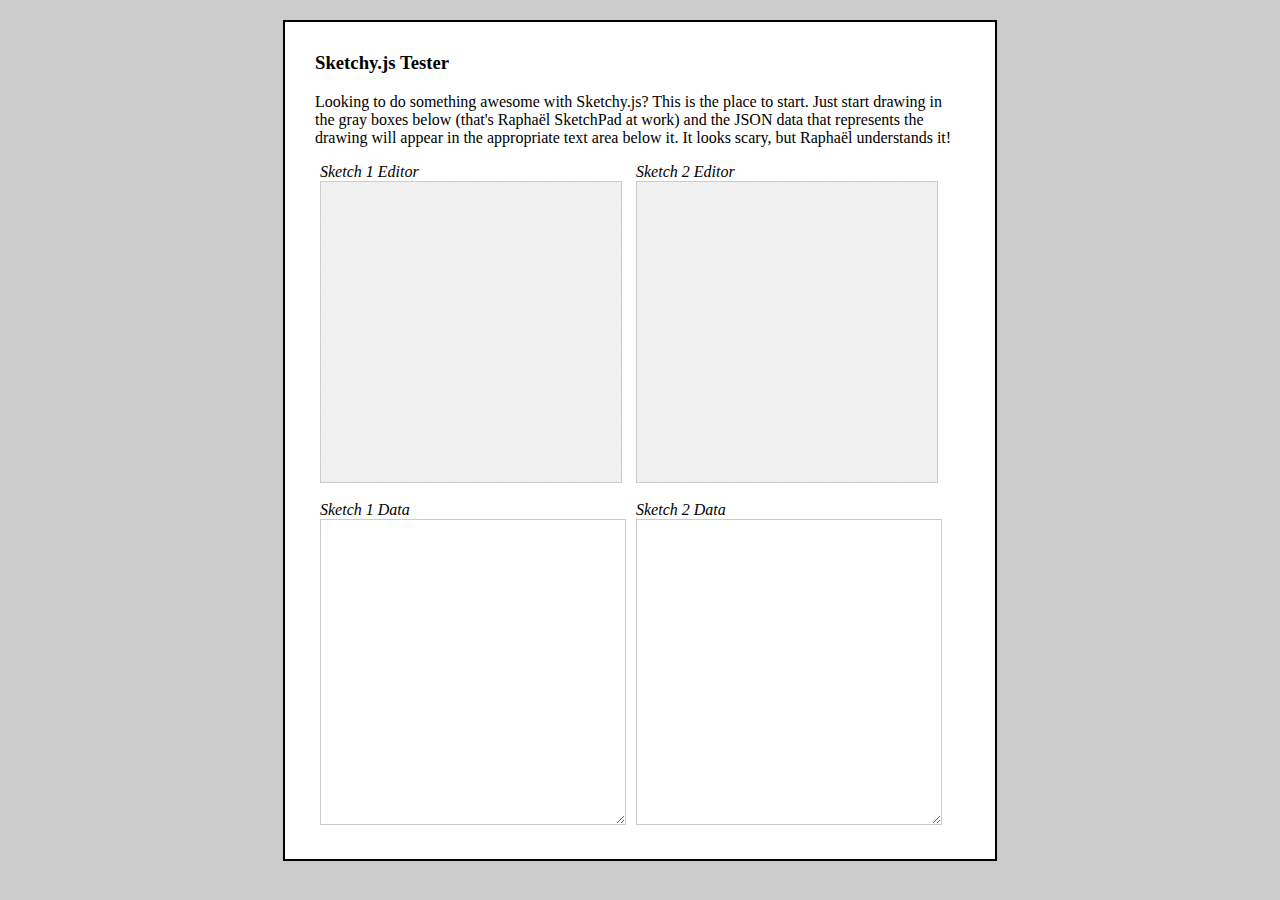
<file: test/index.html>
<!DOCTYPE html>
<html>
	<head>
		<meta charset="utf-8">
		<title>Sketchy.js Tester</title>
		<link rel="stylesheet" href="style.css">

		<script src="json2.js"></script>
		<!-- The // notation will not work well locally on the file:// protocol, so the local fallback will be used. -->
		<script src="//ajax.googleapis.com/ajax/libs/jquery/1.9.1/jquery.min.js"></script>
		<script>window.jQuery || document.write('<script src="jquery-1.9.1.min.js"><\/script>')</script>
		<!-- jQuery Migrate must be used... see my bug report:
				https://github.com/ianli/raphael-sketchpad/issues/15 -->
		<script src="jquery-migrate-1.1.1.min.js"></script>
		<script src="raphael-min.js"></script>
		<script src="raphael.sketchpad.js"></script>
		<script src="../sketchy.js"></script>
		<script type="text/javascript">
			$(document).ready(function() {
				var sketchpad_editor_1 = Raphael.sketchpad("sketchpad_editor_1", {
															width: 300,
															height: 300,
															editing: true // default
											});
				sketchpad_editor_1.change(function() {
											$("#input1").val(sketchpad_editor_1.json());
											});
				var sketchpad_editor_2 = Raphael.sketchpad("sketchpad_editor_2", {
															width: 300,
															height: 300,
															editing: true // default
											});
				sketchpad_editor_2.change(function() {
											$("#input2").val(sketchpad_editor_2.json());
											});
			});
		</script>
	</head>
	<body>
		<div id="container">
			<h3>Sketchy.js Tester</h3>
			<p>
				Looking to do something awesome with Sketchy.js?  This is the place to start.
				Just start drawing in the gray boxes below (that's Rapha&#235;l SketchPad at work)
				and the JSON data that represents the drawing will appear in the appropriate
				text area below it.  It looks scary, but Rapha&#235;l understands it!
			</p>
			<div class="sketchcontainer">
				<!-- Sketch box 1 -->
				<em>Sketch 1 Editor</em>
				<div id="sketchpad_editor_1" class="sketchpad"></div>
				<br />
				<!-- Data viewer 1 -->
				<em>Sketch 1 Data</em>
				<form action="" method="post" onsubmit="return false;">
					<textarea id="input1" name="input1" class="databox"></textarea>
				</form>
			</div><!--.sketchcontainer-->

			<div class="sketchcontainer">
				<!-- Sketch box 2 -->
				<em>Sketch 2 Editor</em>
				<div id="sketchpad_editor_2" class="sketchpad"></div>
				<br />
				<!-- Data viewer 2 -->
				<em>Sketch 2 Data</em>
				<form action="" method="post" onsubmit="return false;">
					<textarea id="input2" name="input2" class="databox"></textarea>
				</form>
			</div><!--.sketchcontainer-->
			<div style="clear:both;"></div>
		</div><!--#container-->
	</body>
</html>
</file>
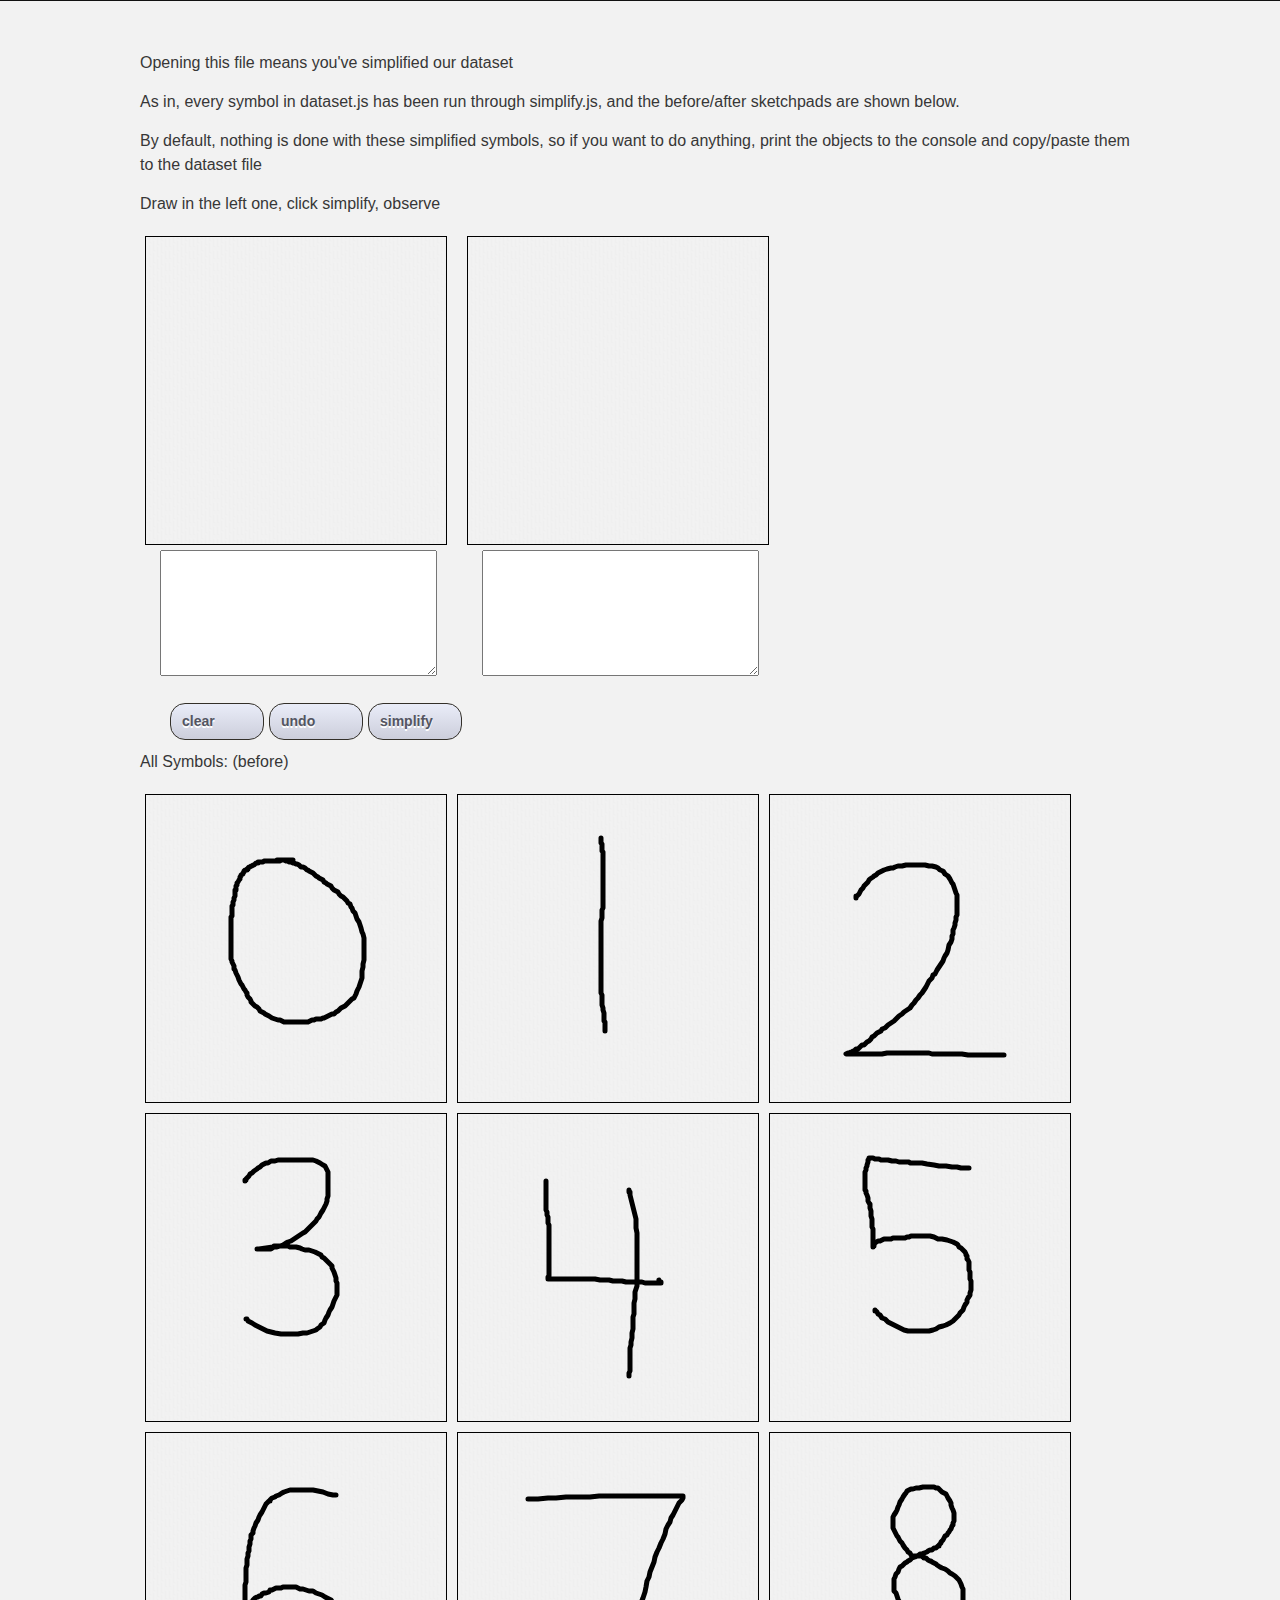
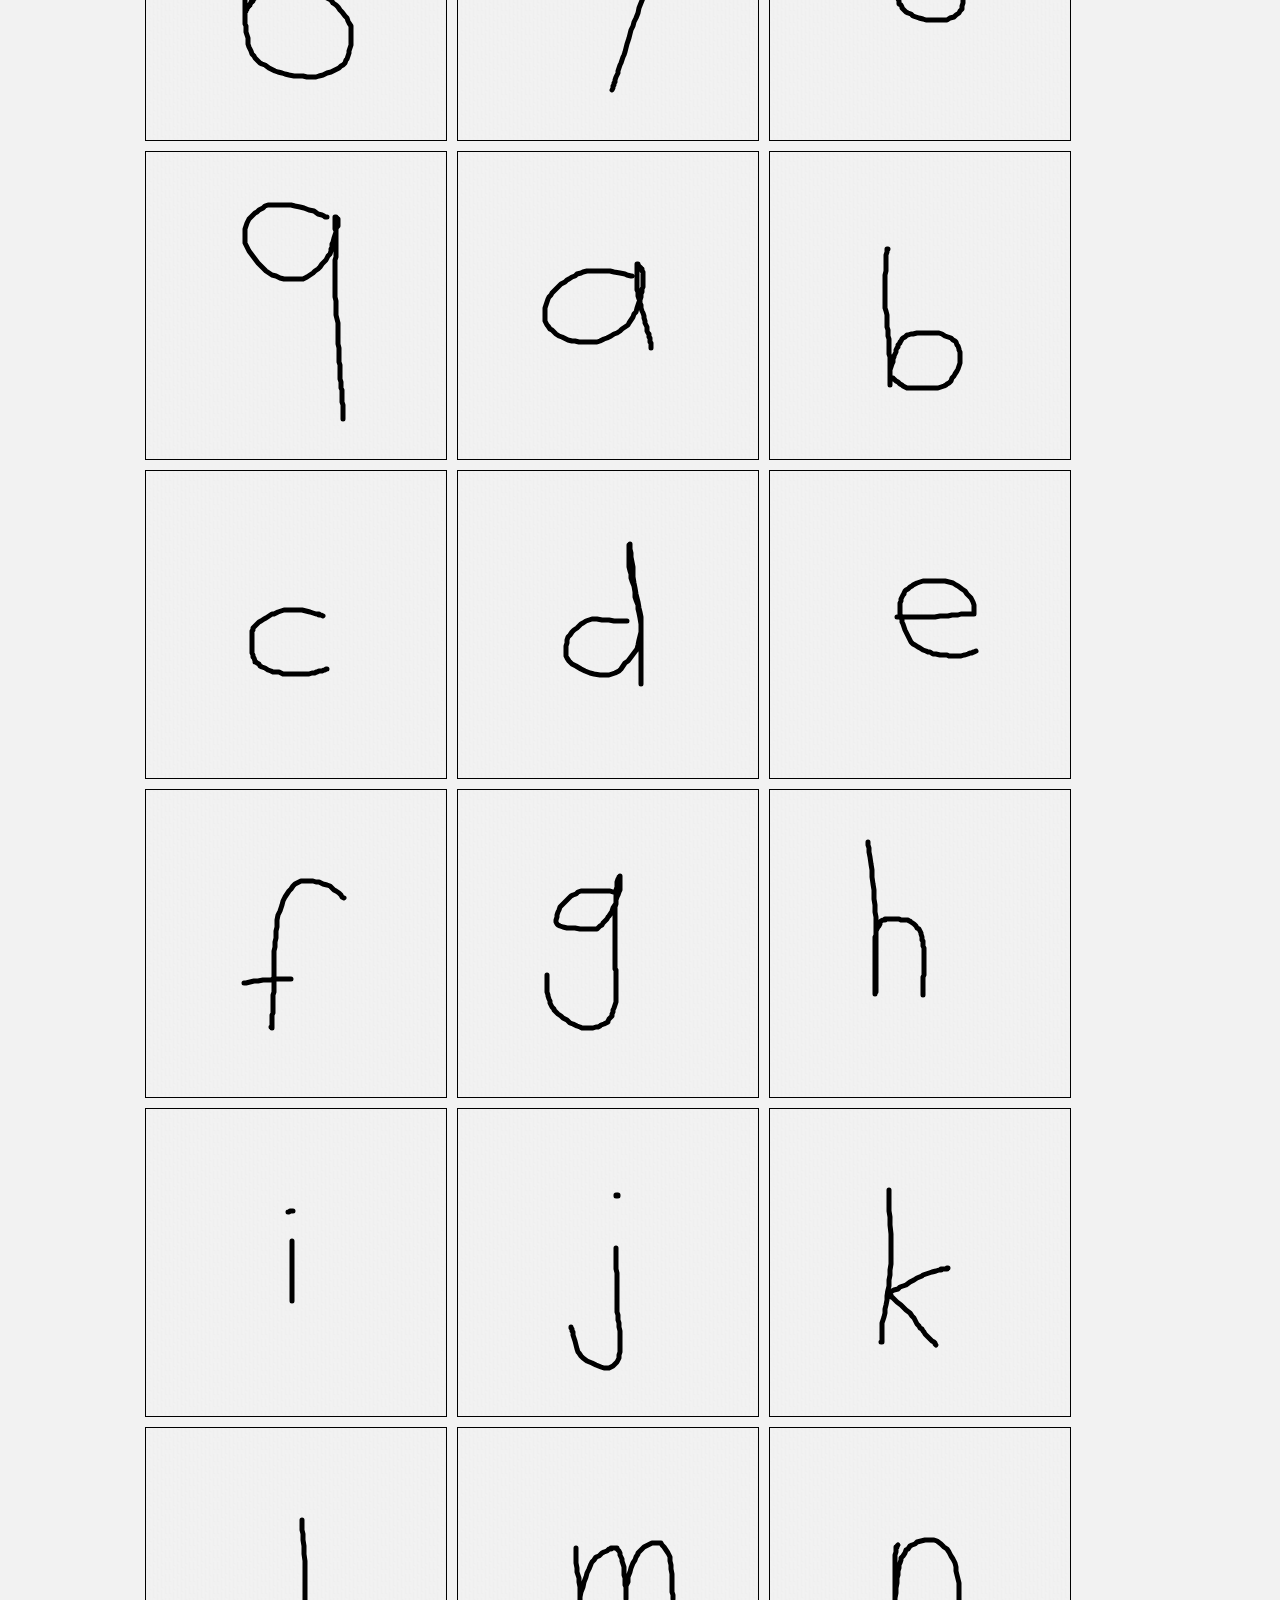
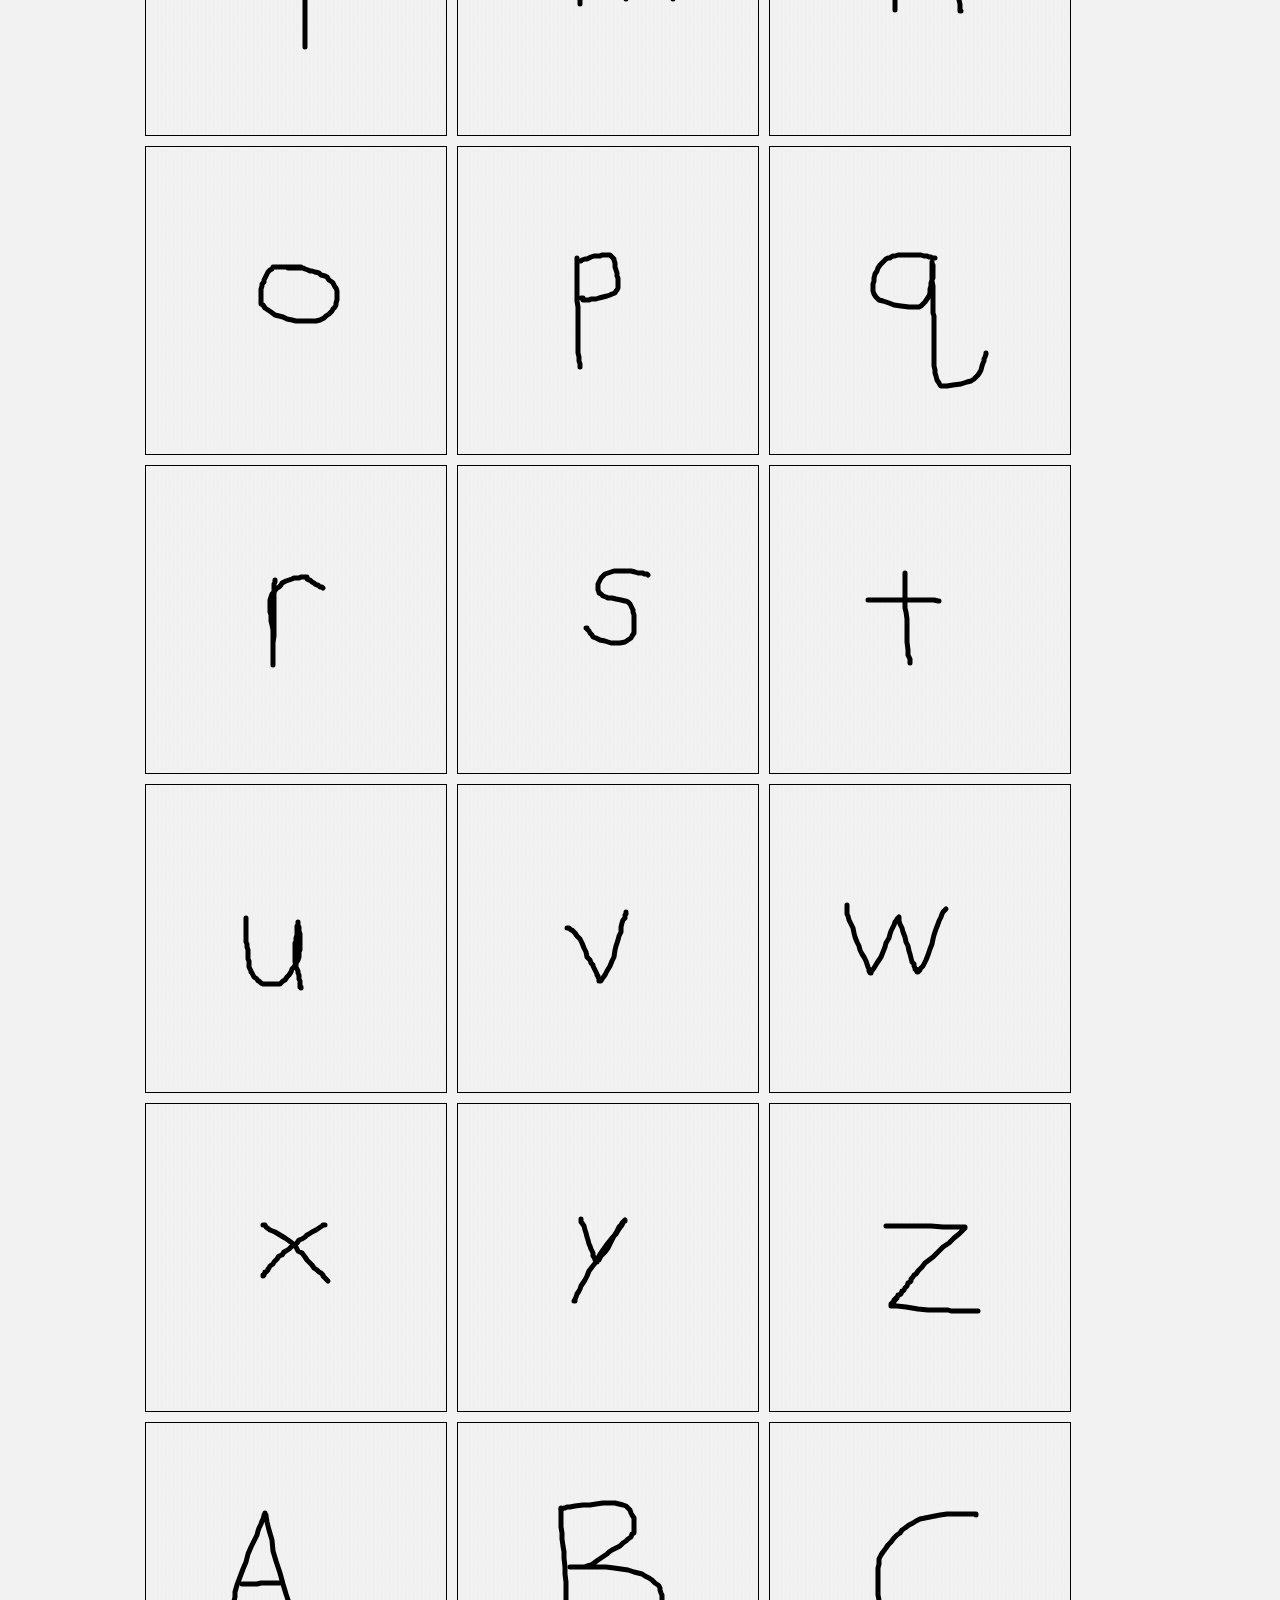
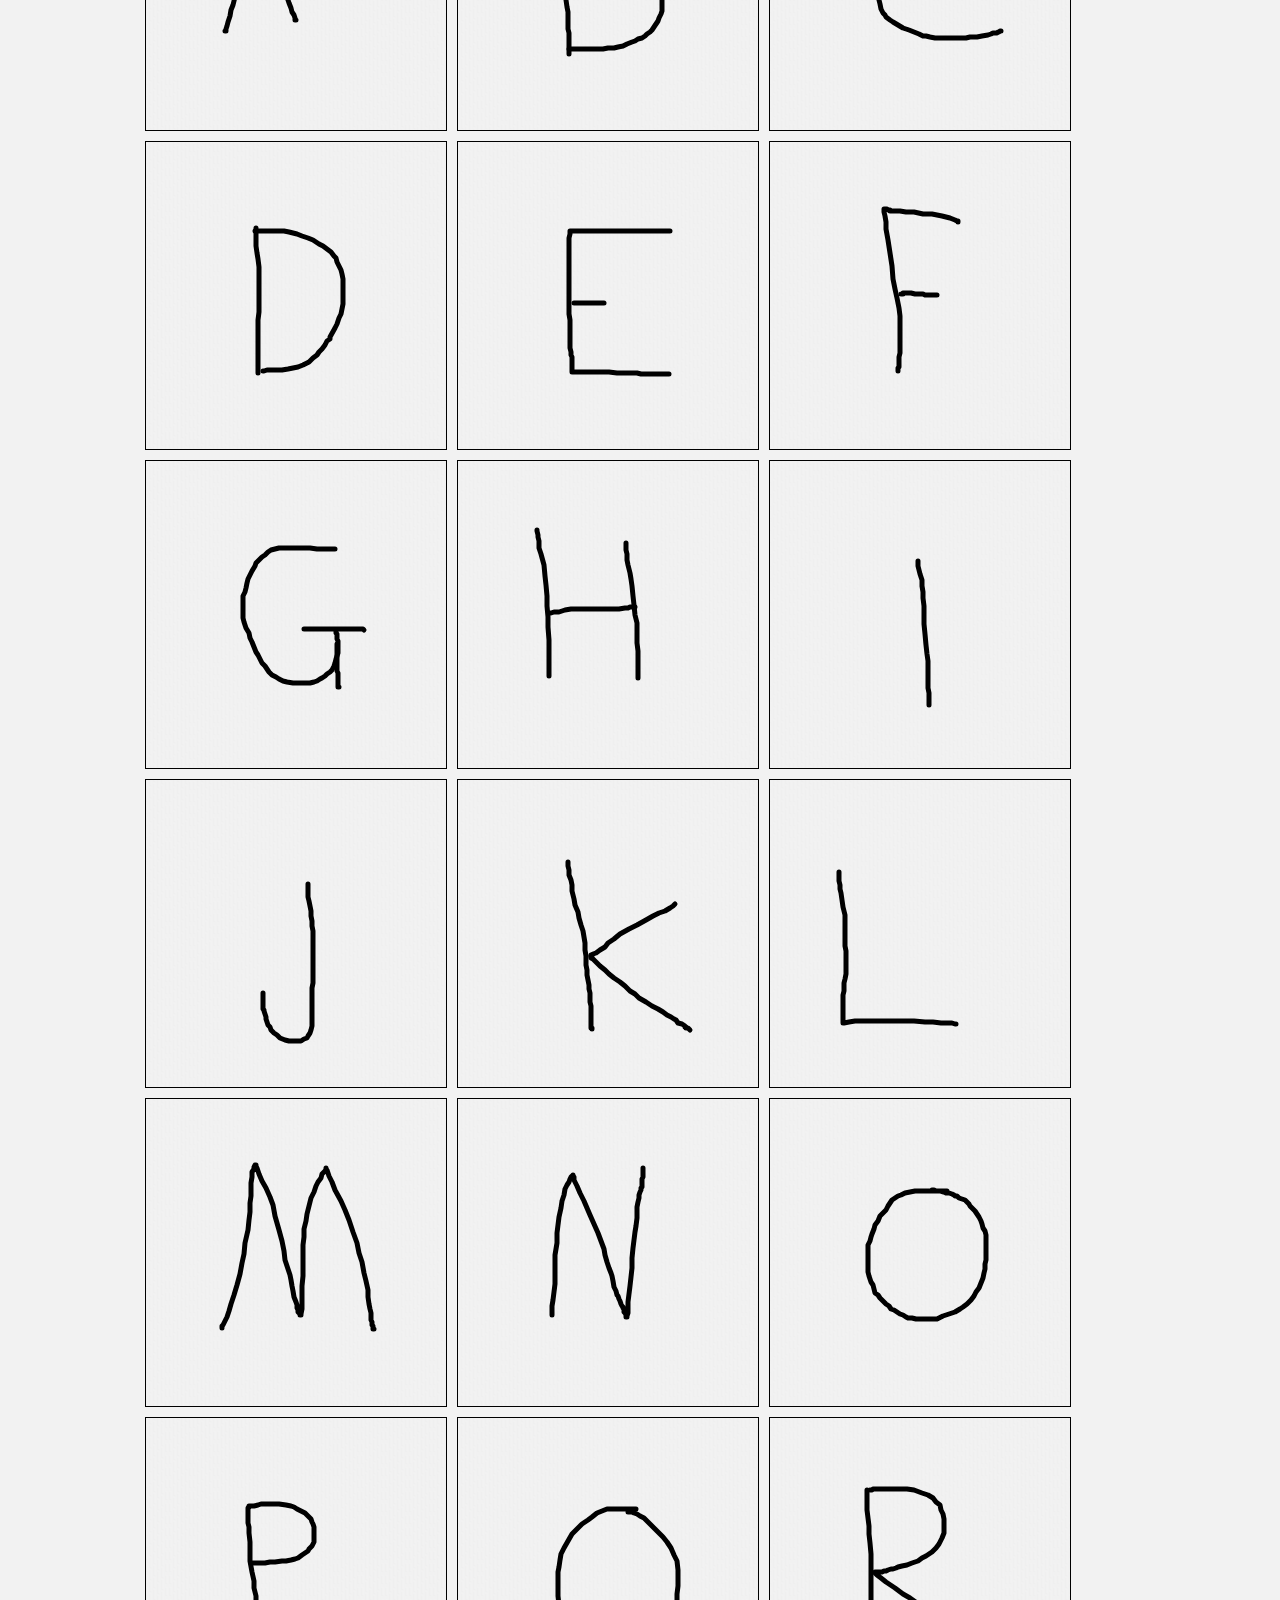
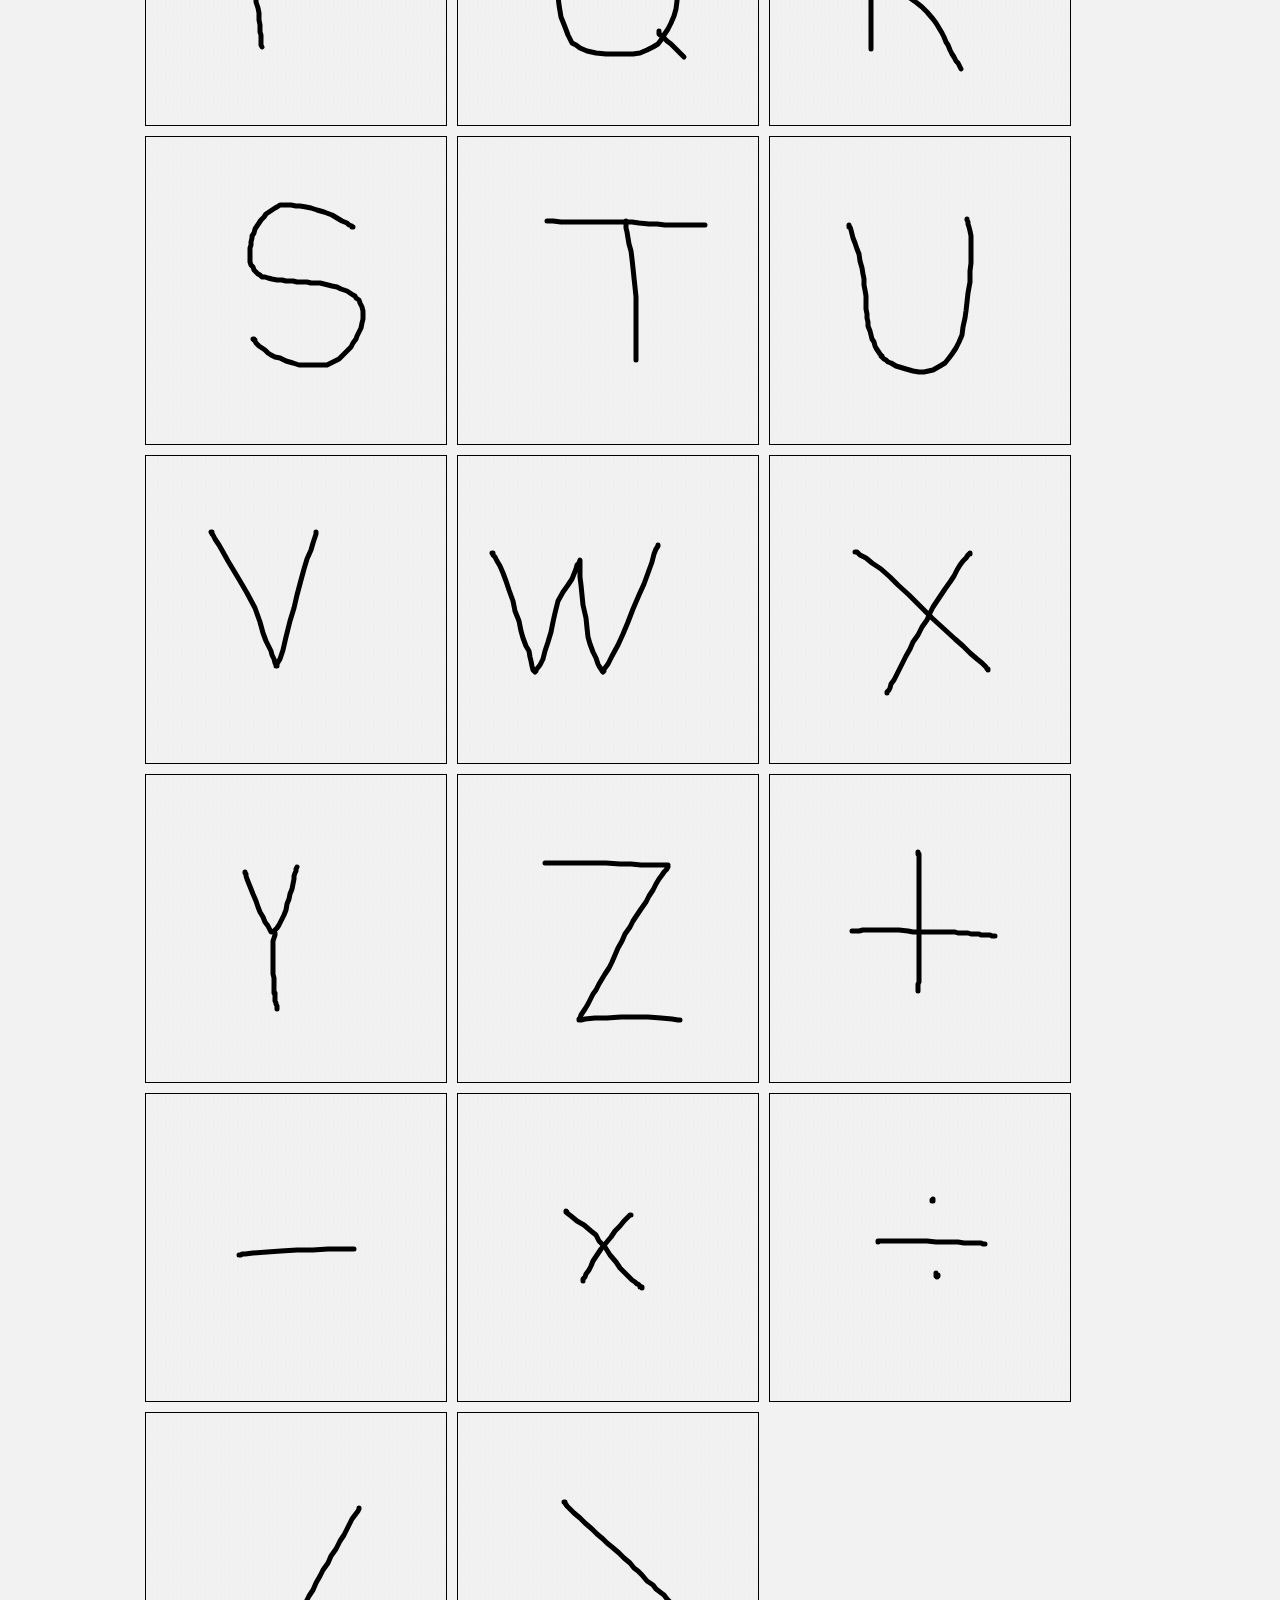
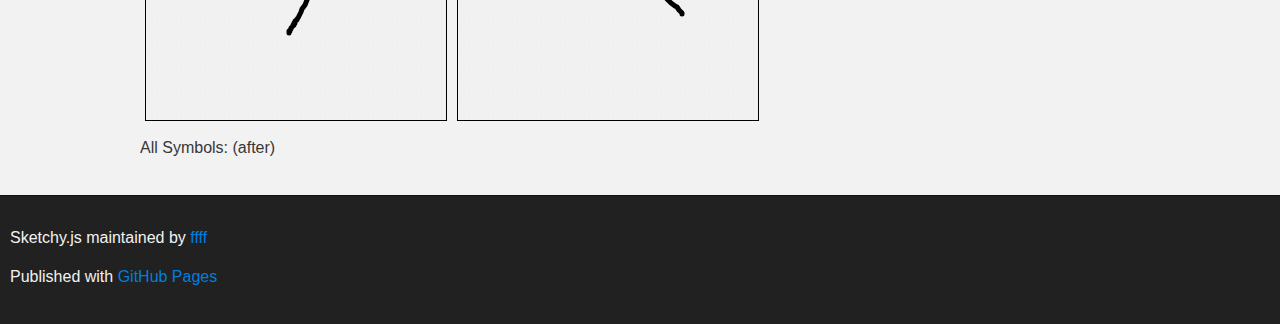
<file: dataset_fix.html>
<!DOCTYPE html>
<html>

<head>
  <meta charset='utf-8' />
  <meta http-equiv="X-UA-Compatible" content="chrome=1" />
  <meta name="description" content="Sketchy.js: " />

  <link rel="stylesheet" type="text/css" media="screen" href="stylesheets/stylesheet.css">
  <link rel="stylesheet" type="text/css" media="screen" href="stylesheets/styles.css">
  <script src="json2.js"></script>
  <!-- The // notation will not work well locally on the file:// protocol, so the local fallback will be used. -->
  <!--<script src="//ajax.googleapis.com/ajax/libs/jquery/1.9.1/jquery.min.js"></script>-->
  <script>window.jQuery || document.write('<script src="jquery-1.9.1.min.js"><\/script>')</script>
		<!-- jQuery Migrate must be used... see my bug report:
    https://github.com/ianli/raphael-sketchpad/issues/15 -->
    <script src="jquery-migrate-1.1.1.min.js"></script>
    <script src="raphael-min.js"></script>
    <script src="raphael.sketchpad.js"></script>
    <script src="https://raw.github.com/kjkjava/Sketchy.js/master/sketchy.js"></script>
    <script src="simplify.js"></script>
    <script src="dataset.js"></script>
    <!--<script src="simplified_dataset.js"></script>-->

    <script type="text/javascript">
    var simplify_tolerance = 5.0;
    var simplify_quality = true;
			$(document).ready(function() { // FYI, "$(function(){" is an alias to this line

        //constants for the simplify.js calls
        

        var sketchpad_editor_obj_1 = Raphael.sketchpad("sketchpad_editor_1", {
          width: 300,
          height: 300,
              editing: true // default
            });

        sketchpad_editor_obj_1.change(function(){
          $('#sketchpad_data_1').val(sketchpad_editor_obj_1.json());

        });

        $("#clear_button").click(function(){
          sketchpad_editor_obj_1.clear();
        })

        $("#undo_button").click(function(){
          sketchpad_editor_obj_1.undo();
        })

        var sketchpad_editor_obj_2 = Raphael.sketchpad("sketchpad_editor_2", {
          width: 300,
          height: 300,
              editing: false // default
            });

        //handle the simplify button (at the top)
        $("#simplify_button").click(function(){         
            //convert to point array
            var pArr = Sketchy.convertSVGtoPointArrays(sketchpad_editor_obj_1.json());

            //simplify
            var simpArr = new Array();
            for(j=0; j<pArr.length;j++){
              simpArr.push(simplify(pArr[j], simplify_tolerance, simplify_quality));
            }
            console.log(simpArr)
            //convert back
            var jsObj = Sketchy.convertPointArraysToSVG(simpArr);
            //show changes
            sketchpad_editor_obj_2.json(jsObj);
            $('#sketchpad_data_2').val(sketchpad_editor_obj_2.json());

          });

        //merge the whole dataset
        var combinedArray = NUMBERS.concat(ALL_LETTERS.concat(OPERATIONS))
        //make sketchpads for each symbol
        var raphObjs = createSketchpads(combinedArray, "all_before")
        //convert from JSON to point arrays
        var ptArrs = massConvertJSONtoArray(raphObjs);
        //run simplify.js on each point array
        var simpifiedArrays = simplifyArray(ptArrs);
        //convert back to JSON from point arrays
        var jsonObjs = massConvertArraytoJSON(simpifiedArrays);

        //make sketchpads for the revised symbols
        createSketchpads(jsonObjs, "all_after"); //don't care about the return since they're raphael objs

        /*
        //these blocks are used to just populate parts of the datasets
        //show the numbers
        var numObjs = createSketchpads(NUMBERS, "numbers")
        var numArrs = massConvertJSONtoArray(numObjs);
        var numSimp = simplifyArray(numArrs);
        NUMBERS_after = massConvertArraytoJSON(numSimp);
        var numObjs = createSketchpads(NUMBERS_after, "numbers_after")

        //show all letters (uppercase)
        var numObjs = createSketchpads(UPPERCASE_LETTERS, "lowercase_before")
        var numArrs = massConvertJSONtoArray(numObjs);
        var numSimp = simplifyArray(numArrs);
        NUMBERS_after = massConvertArraytoJSON(numSimp);
        var numObjs = createSketchpads(NUMBERS_after, "lowercase_after")

        //show the operators
        var numObjs = createSketchpads(OPERATIONS, "oper_before")
        var numArrs = massConvertJSONtoArray(numObjs);
        var numSimp = simplifyArray(numArrs);
        NUMBERS_after = massConvertArraytoJSON(numSimp);
        var numObjs = createSketchpads(NUMBERS_after, "oper_after")

        */


        /*
        //Use this loop to print out the objects to the console for copy/pasting to dataset.js/simplified_dataset.js
        for(i = 0; i<NUMBERS_after.length; i++){
          console.log(JSON.stringify(NUMBERS_after[i]))
        }
        */
      });

      //create a bunch of sketchpads using
      // jsonArray - array of json objects
      // divName - a parent div to put them all in
      function createSketchpads(jsonArray, divName){
        var objArray = new Array();
        for(i = 0; i<jsonArray.length; i++){
          //<div id = "divName_i" class = "sketchpad"></div>
          newDiv = "<div id='" + divName + "_" + i +"' class='sketchpad'></div>"
          $("#"+divName).append(newDiv);

          obj = Raphael.sketchpad((divName + "_" + i), {
            width: 300,
            height: 300,
            editing: false,
            strokes: jsonArray[i]
          });

          objArray.push(obj);
        }

        $("#"+divName).append("<div class='clear'></div> ")
        return objArray;
      }


      //run kyles conversion code JSON -> point array
      //on each ele in someArr
      function massConvertJSONtoArray(someArr){ 
        var resArr = new Array();
        for (i = 0; i<someArr.length; i++){
          //console.log(someArr[i]);
          result = Sketchy.convertSVGtoPointArrays(someArr[i].json());
          resArr.push(result);
        }
        //console.log(resArr[1])
        return resArr;

      }

      //run the simplify.js code on each array elt
      function simplifyArray(someArr){
        //console.log(someArr[0])
        var resArr = new Array();
        for (i = 0; i<someArr.length; i++){
          line = new Array();
          for(j=0; j<someArr[i].length;j++){
            //console.log(i)
            line.push(simplify(someArr[i][j], simplify_tolerance, simplify_quality))
          }
          resArr.push(line);
        }
        return resArr;
      }

      //run kyles conversion code points array -> JSON 
      //on each ele in someArr
      function massConvertArraytoJSON(someArr){ 
        //console.log(someArr[0])
        var resArr = new Array();
        for (i = 0; i<someArr.length; i++){
          result =Sketchy.convertPointArraysToSVG(someArr[i]);
          resArr.push(JSON.parse(result))
        }
        return resArr;
      }





      </script>
      <title>Fix dataset</title>
    </head>

    <body>



      <!-- HEADER -->
      <!--
      <div id="header_wrap" class="outer">
        <header class="inner">
          <a id="forkme_banner" href="">View on GitHub</a>

          <div class="align_middle">
            <h1 id="project_title">Sketchy.js</h1>
            <h2 id="project_tagline">Our tagline</h2>
          </div>

          <section id="downloads">
            <a class="zip_download_link" href="">Download this project as a .zip file</a>
            <a class="tar_download_link" href="">Download this project as a tar.gz file</a>
          </section>
        </header>
      </div>

-->
      <!-- MAIN CONTENT -->
      <div id="main_content_wrap" class="outer">
        <section id="main_content" class="inner">
          <div class="align_middle" style="width: 1000px">
           <p>Opening this file means you've simplified our dataset</p>
           <p>As in, every symbol in dataset.js has been run through simplify.js, and the before/after sketchpads are shown below.</p>
           <p>By default, nothing is done with these simplified symbols, so if you want to do anything, print the objects to the console and copy/paste them to the dataset file</p>

           <p>Draw in the left one, click simplify, observe</p>

           <div style="float:left">
             <div id="sketchpad_editor_1" class="sketchpad"></div>

             <form action="" method="post" onsubmit="return false;">
              <textarea id="sketchpad_data_1" name="input1"  rows=8 cols=32></textarea>
            </form>

            <div  id="clear_button" class="button" style="width: 70px; float: left; margin-left: 30px">clear</div>
            <div  id="undo_button"class="button" style="width: 70px; float: left;margin-left: 5px;">undo</div>
            <div id="simplify_button" style="width: 70px; float: left;margin-left: 5px;" class="button">simplify</div>
          </div>
          <div style="float:left">      
            <div id="sketchpad_editor_2" class="sketchpad"></div>
            <form action="" method="post" onsubmit="return false;">
              <textarea id="sketchpad_data_2" name="input1"  rows=8 cols=32></textarea>
            </form>

          </div>
          <div class="clear"></div>   


          <p>All Symbols: (before)</p>
          <div id="all_before"></div>
          <p>All Symbols: (after)</p>
          <div id="all_after"></div>
<!--
       <p>Numbers: (Before)</p>
       <div id="numbers"></div>
        <p>Numbers: (After)</p>
       <div id="numbers_after"></div>
       <div class="clear"></div>  

       <p>Letters: (before)</p>
       <div id="lowercase_before"></div>
       <p>Leters: (after)</p>
       <div id="lowercase_after"></div>


       <p>Operations: (before)</p>
       <div id="oper_before"></div>
       <p>Operations: (after)</p>
       <div id="oper_after"></div>
     


     -->
   </div><!-- end middle align section -->





 </div>

</section>
</div>

<!-- FOOTER  -->
<div id="footer_wrap" class="outer">
  <footer class="inner">
    <p class="copyright">Sketchy.js maintained by <a href="">ffff</a></p>
    <p>Published with <a href="http://pages.github.com">GitHub Pages</a></p>
  </footer>
</div>



</body>
</html>
</file>
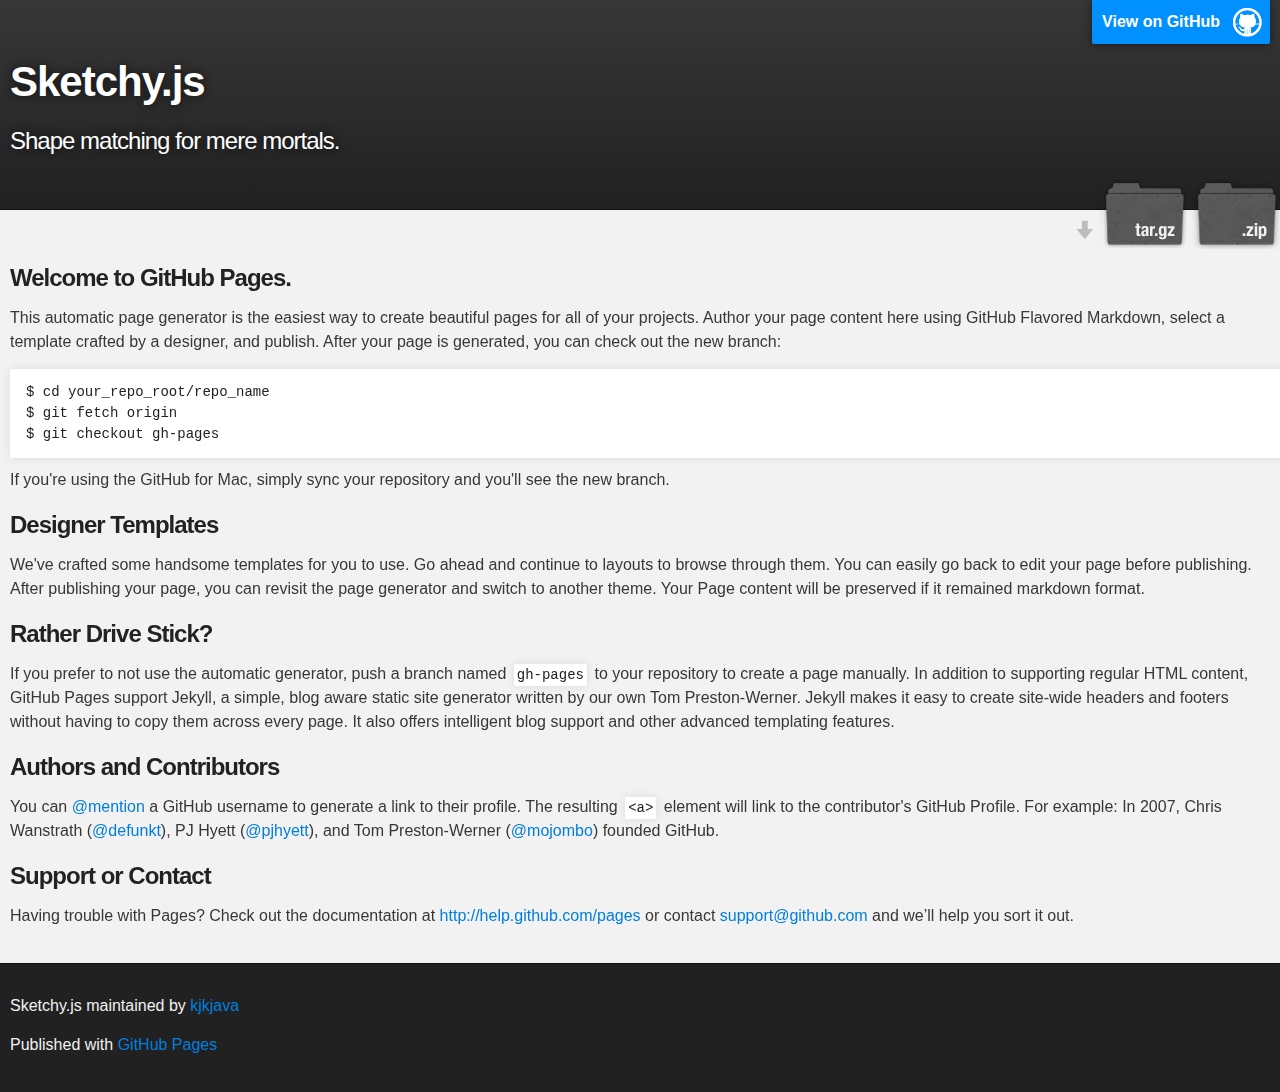
<file: index_backup.html>
<!DOCTYPE html>
<html>

  <head>
    <meta charset='utf-8' />
    <meta http-equiv="X-UA-Compatible" content="chrome=1" />
    <meta name="description" content="Sketchy.js : Shape matching for mere mortals." />

    <link rel="stylesheet" type="text/css" media="screen" href="stylesheets/stylesheet.css">

    <title>Sketchy.js</title>
  </head>

  <body>

    <!-- HEADER -->
    <div id="header_wrap" class="outer">
        <header class="inner">
          <a id="forkme_banner" href="https://github.com/kjkjava/Sketchy.js">View on GitHub</a>

          <h1 id="project_title">Sketchy.js</h1>
          <h2 id="project_tagline">Shape matching for mere mortals.</h2>

            <section id="downloads">
              <a class="zip_download_link" href="https://github.com/kjkjava/Sketchy.js/zipball/master">Download this project as a .zip file</a>
              <a class="tar_download_link" href="https://github.com/kjkjava/Sketchy.js/tarball/master">Download this project as a tar.gz file</a>
            </section>
        </header>
    </div>

    <!-- MAIN CONTENT -->
    <div id="main_content_wrap" class="outer">
      <section id="main_content" class="inner">
        <h3>Welcome to GitHub Pages.</h3>

<p>This automatic page generator is the easiest way to create beautiful pages for all of your projects. Author your page content here using GitHub Flavored Markdown, select a template crafted by a designer, and publish. After your page is generated, you can check out the new branch:</p>

<pre><code>$ cd your_repo_root/repo_name
$ git fetch origin
$ git checkout gh-pages
</code></pre>

<p>If you're using the GitHub for Mac, simply sync your repository and you'll see the new branch.</p>

<h3>Designer Templates</h3>

<p>We've crafted some handsome templates for you to use. Go ahead and continue to layouts to browse through them. You can easily go back to edit your page before publishing. After publishing your page, you can revisit the page generator and switch to another theme. Your Page content will be preserved if it remained markdown format.</p>

<h3>Rather Drive Stick?</h3>

<p>If you prefer to not use the automatic generator, push a branch named <code>gh-pages</code> to your repository to create a page manually. In addition to supporting regular HTML content, GitHub Pages support Jekyll, a simple, blog aware static site generator written by our own Tom Preston-Werner. Jekyll makes it easy to create site-wide headers and footers without having to copy them across every page. It also offers intelligent blog support and other advanced templating features.</p>

<h3>Authors and Contributors</h3>

<p>You can <a href="https://github.com/blog/821" class="user-mention">@mention</a> a GitHub username to generate a link to their profile. The resulting <code>&lt;a&gt;</code> element will link to the contributor's GitHub Profile. For example: In 2007, Chris Wanstrath (<a href="https://github.com/defunkt" class="user-mention">@defunkt</a>), PJ Hyett (<a href="https://github.com/pjhyett" class="user-mention">@pjhyett</a>), and Tom Preston-Werner (<a href="https://github.com/mojombo" class="user-mention">@mojombo</a>) founded GitHub.</p>

<h3>Support or Contact</h3>

<p>Having trouble with Pages? Check out the documentation at <a href="http://help.github.com/pages">http://help.github.com/pages</a> or contact <a href="mailto:support@github.com">support@github.com</a> and we’ll help you sort it out.</p>
      </section>
    </div>

    <!-- FOOTER  -->
    <div id="footer_wrap" class="outer">
      <footer class="inner">
        <p class="copyright">Sketchy.js maintained by <a href="https://github.com/kjkjava">kjkjava</a></p>
        <p>Published with <a href="http://pages.github.com">GitHub Pages</a></p>
      </footer>
    </div>

    

  </body>
</html>
</file>
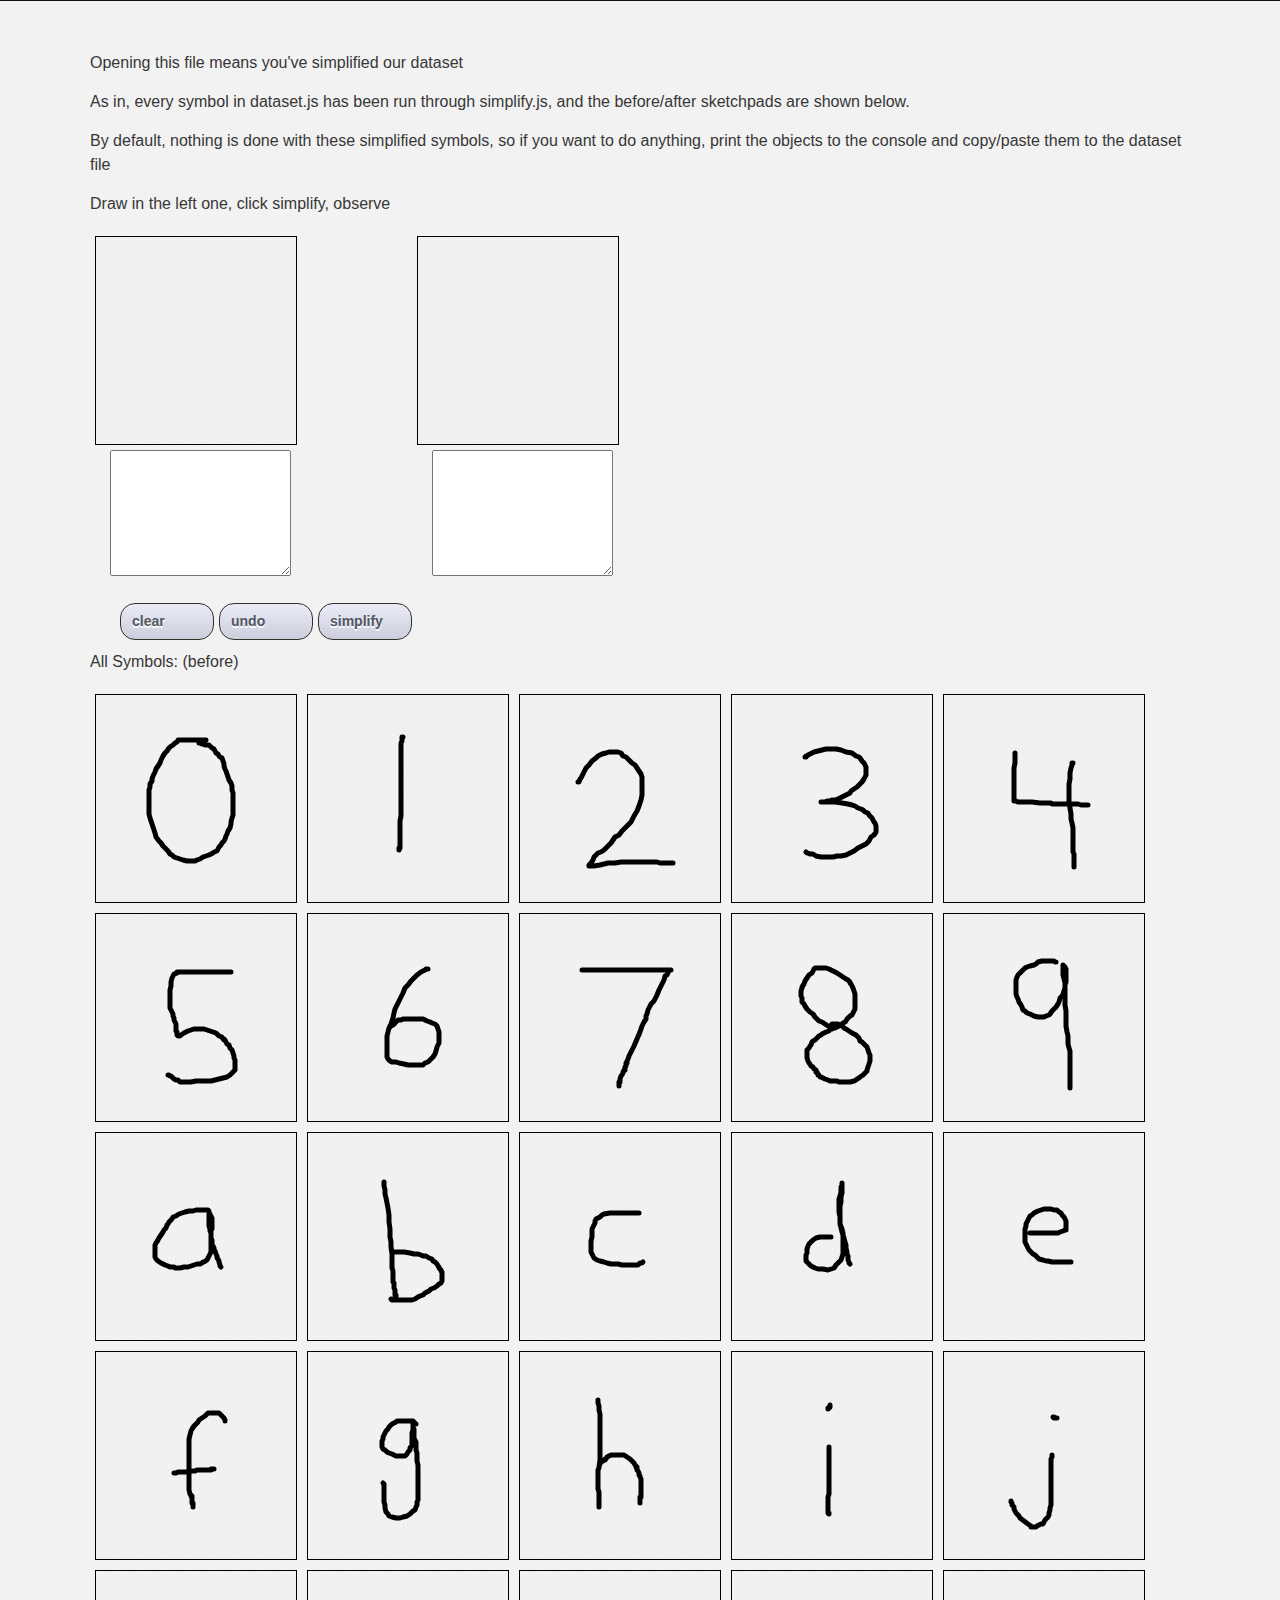
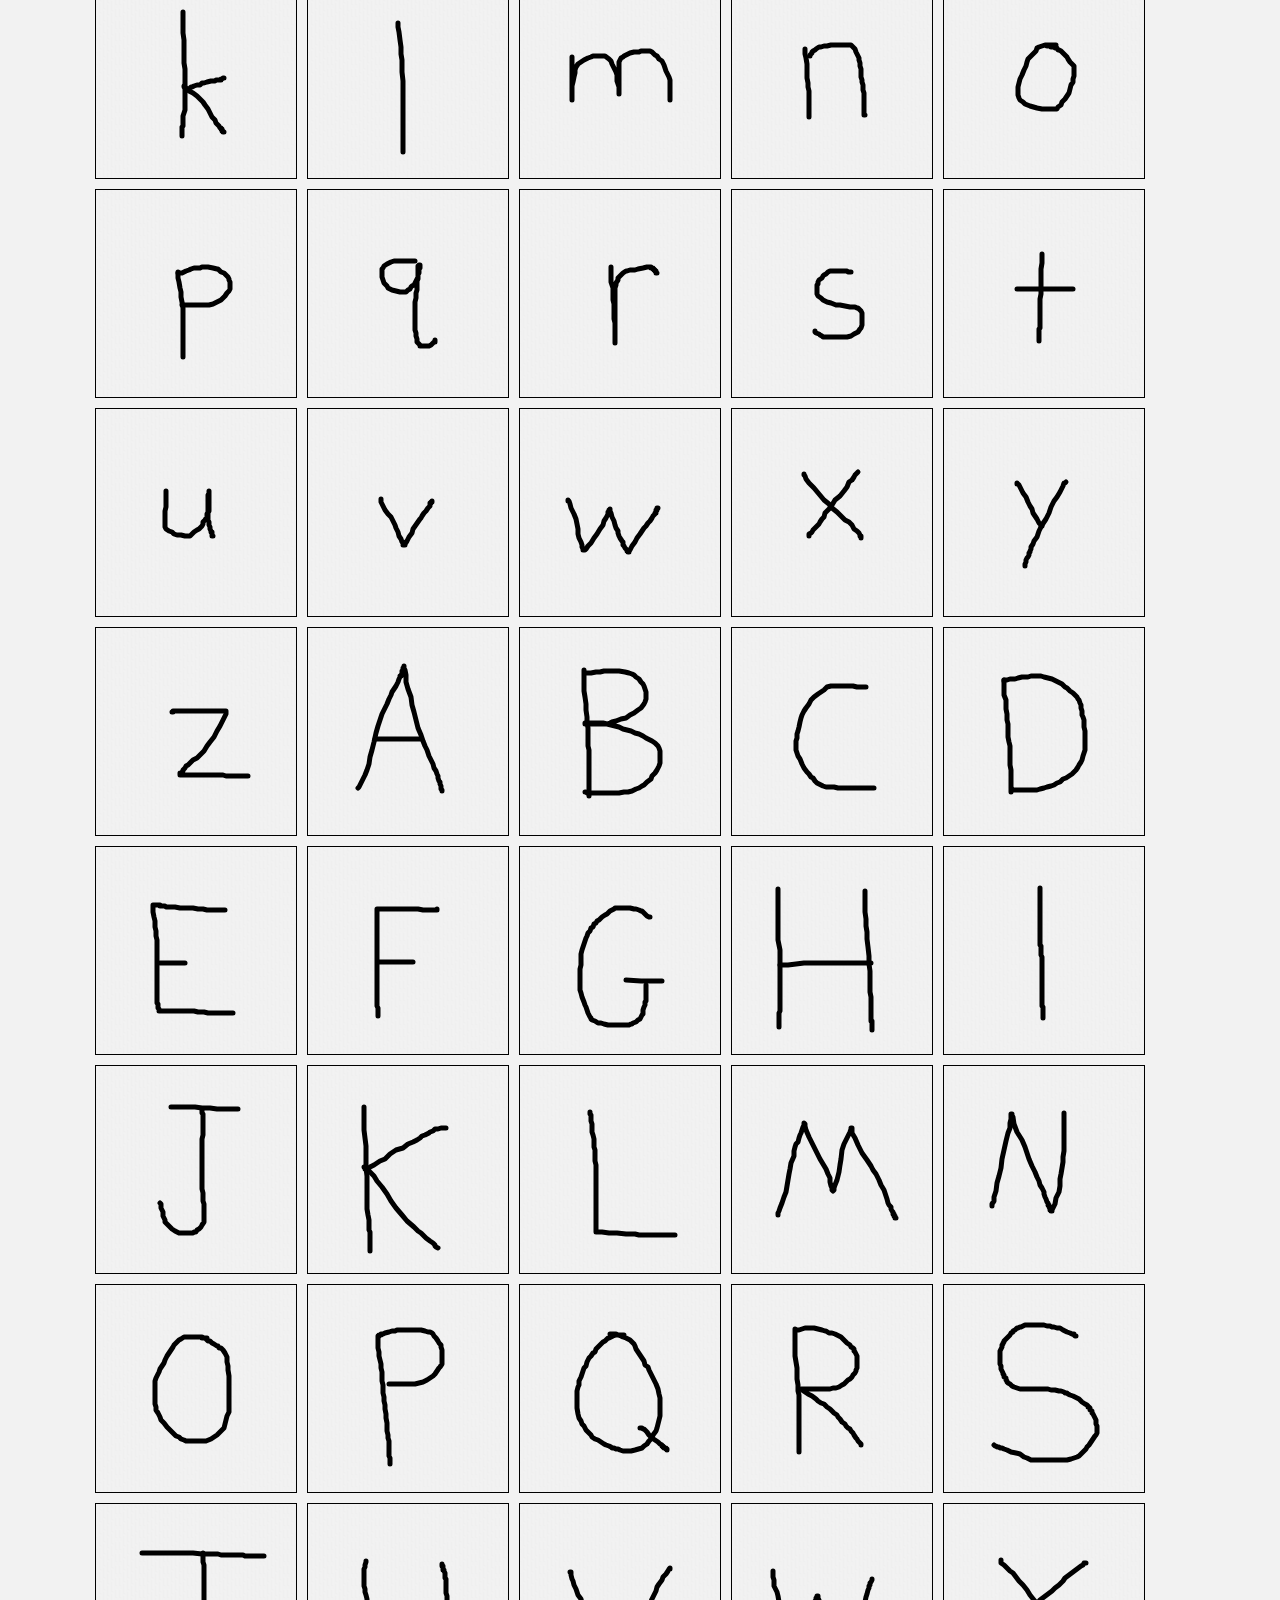
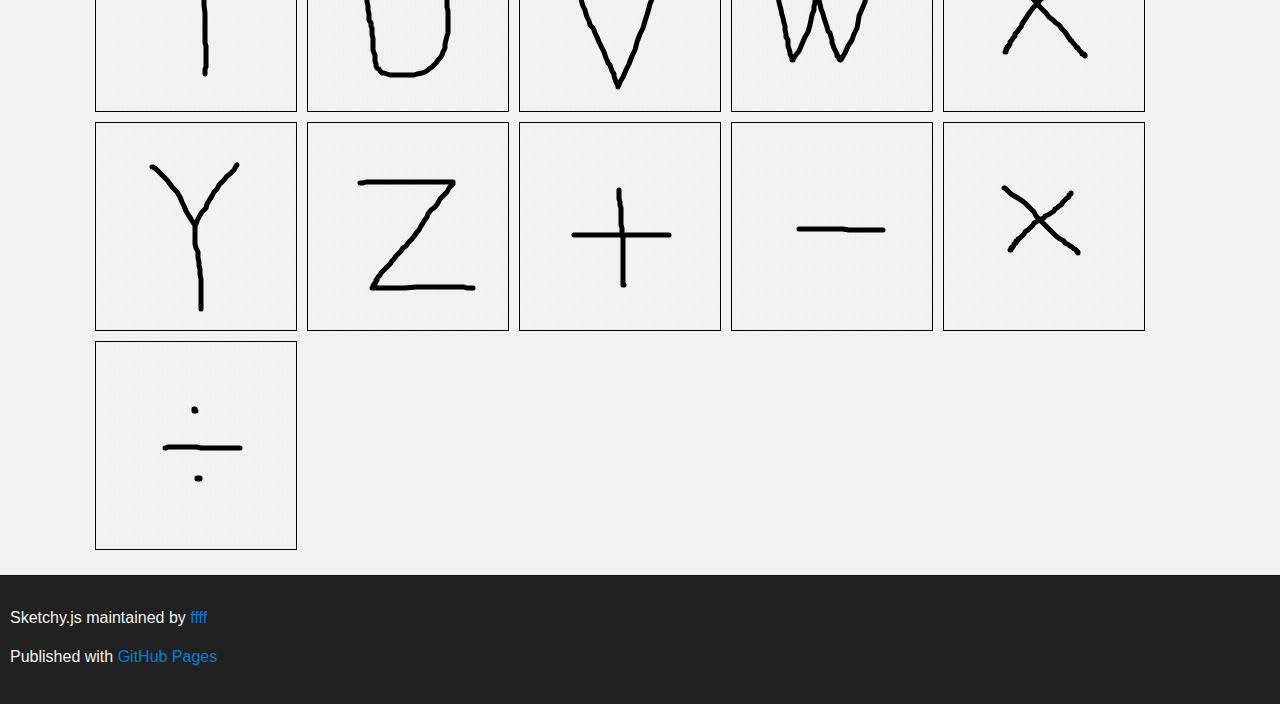
<file: make_dataset.html>
<!DOCTYPE html>
<html>

<head>
  <meta charset='utf-8' />
  <meta http-equiv="X-UA-Compatible" content="chrome=1" />
  <meta name="description" content="Sketchy.js: " />

  <link rel="stylesheet" type="text/css" media="screen" href="stylesheets/stylesheet.css">
  <link rel="stylesheet" type="text/css" media="screen" href="stylesheets/styles.css">
  <script src="json2.js"></script>
  <!-- The // notation will not work well locally on the file:// protocol, so the local fallback will be used. -->
  <!--<script src="//ajax.googleapis.com/ajax/libs/jquery/1.9.1/jquery.min.js"></script>-->
  <script>window.jQuery || document.write('<script src="jquery-1.9.1.min.js"><\/script>')</script>
		<!-- jQuery Migrate must be used... see my bug report:
    https://github.com/ianli/raphael-sketchpad/issues/15 -->
    <script src="jquery-migrate-1.1.1.min.js"></script>
    <script src="raphael-min.js"></script>
    <script src="raphael.sketchpad.js"></script>
    <script src="https://raw.github.com/kjkjava/Sketchy.js/master/sketchy.js"></script>
    <script src="simplify.js"></script>
    <script src="new_dataset.js"></script>
    <!--<script src="simplified_dataset.js"></script>-->

    <script type="text/javascript">
    var simplify_tolerance = 5.0;
    var simplify_quality = true;
			$(document).ready(function() { // FYI, "$(function(){" is an alias to this line

        //constants for the simplify.js calls
        

        var sketchpad_editor_obj_1 = Raphael.sketchpad("sketchpad_editor_1", {
          width: 200,
          height: 200,
              editing: true // default
          });

        sketchpad_editor_obj_1.change(function(){
          $('#sketchpad_data_1').val(sketchpad_editor_obj_1.json());

        });

        $("#clear_button").click(function(){
          sketchpad_editor_obj_1.clear();
        })

        $("#undo_button").click(function(){
          sketchpad_editor_obj_1.undo();
        })

        var sketchpad_editor_obj_2 = Raphael.sketchpad("sketchpad_editor_2", {
          width: 200,
          height: 200,
              editing: false // default
            });

        //handle the simplify button (at the top)
        $("#simplify_button").click(function(){         
            //convert to point array
            var pArr = Sketchy.convertSVGtoPointArrays(sketchpad_editor_obj_1.json());

            //simplify
            var simpArr = new Array();
            for(j=0; j<pArr.length;j++){
              simpArr.push(simplify(pArr[j], simplify_tolerance, simplify_quality));
            }
            console.log(simpArr)
            //convert back
            var jsObj = Sketchy.convertPointArraysToSVG(simpArr);
            //show changes
            sketchpad_editor_obj_2.json(jsObj);
            $('#sketchpad_data_2').val(sketchpad_editor_obj_2.json());

          });

        //merge the whole dataset
        var combinedArray = NUMBERS.concat(ALL_LETTERS.concat(OPERATIONS))
        //make sketchpads for each symbol
        var raphObjs = createSketchpads(combinedArray, "all_before")
        //convert from JSON to point arrays
        var ptArrs = massConvertJSONtoArray(raphObjs);
        //run simplify.js on each point array
        var simpifiedArrays = simplifyArray(ptArrs);
        //convert back to JSON from point arrays
        var jsonObjs = massConvertArraytoJSON(simpifiedArrays);


        //getBetimWhatHeWants(ptArrs);

        //make sketchpads for the revised symbols
        //createSketchpads(jsonObjs, "all_after"); //don't care about the return since they're raphael objs

        /*
        //these blocks are used to just populate parts of the datasets
        //show the numbers
        var numObjs = createSketchpads(NUMBERS, "numbers")
        var numArrs = massConvertJSONtoArray(numObjs);
        var numSimp = simplifyArray(numArrs);
        NUMBERS_after = massConvertArraytoJSON(numSimp);
        var numObjs = createSketchpads(NUMBERS_after, "numbers_after")

        //show all letters (uppercase)
        var numObjs = createSketchpads(UPPERCASE_LETTERS, "lowercase_before")
        var numArrs = massConvertJSONtoArray(numObjs);
        var numSimp = simplifyArray(numArrs);
        NUMBERS_after = massConvertArraytoJSON(numSimp);
        var numObjs = createSketchpads(NUMBERS_after, "lowercase_after")

        //show the operators
        var numObjs = createSketchpads(OPERATIONS, "oper_before")
        var numArrs = massConvertJSONtoArray(numObjs);
        var numSimp = simplifyArray(numArrs);
        NUMBERS_after = massConvertArraytoJSON(numSimp);
        var numObjs = createSketchpads(NUMBERS_after, "oper_after")

        */


        /*
        //Use this loop to print out the objects to the console for copy/pasting to dataset.js/simplified_dataset.js
        for(i = 0; i<NUMBERS_after.length; i++){
          console.log(JSON.stringify(NUMBERS_after[i]))
        }
        */
      });

      function getBetimWhatHeWants(ptArr){
        var xmin, xmax, ymin, ymax;
        var res = Array();
        for(i=0; i<ptArr.length; i++){
          //console.log(ptArr[i])
          xmin = Number.MAX_VALUE, xmax = Number.MIN_VALUE
          ymin = Number.MAX_VALUE, ymax = Number.MIN_VALUE
          for(j=0;j<ptArr[i].length; j++){
              //obArr = ptArr[i][j];
              //console.log("pt: " + pt)
            for(k=0;k<ptArr[i][j].length; k++){
              pt = ptArr[i][j][k];
              x = pt.x;
              y = pt.y;
              if(x < xmin){
                xmin = x;
              }
              if(x > xmax){
                xmax = x;
              }
              if(y< ymin){
                ymin = y;
              }
              if(y>ymax){
                ymax = y;
              }
              //console.log("pt: " + pt)
              //console.log("x: " + x + ", y: " + y)
            }
            //console.log(ptArr[i][j])
          }
          obj = [xmin, xmax, ymin, ymax]
          //console.log(obj)
          //add values to result
          res.push(obj);
        }
        //res
        return res
      };

      //create a bunch of sketchpads using
      // jsonArray - array of json objects
      // divName - a parent div to put them all in
      function createSketchpads(jsonArray, divName){
        var objArray = new Array();
        for(i = 0; i<jsonArray.length; i++){
          //<div id = "divName_i" class = "sketchpad"></div>
          newDiv = "<div id='" + divName + "_" + i +"' class='sketchpad'></div>"
          $("#"+divName).append(newDiv);

          obj = Raphael.sketchpad((divName + "_" + i), {
            width: 200,
            height: 200,
            editing: true,
            strokes: jsonArray[i]
          });

          objArray.push(obj);
        }

        $("#"+divName).append("<div class='clear'></div> ")
        return objArray;
      }


      //run kyles conversion code JSON -> point array
      //on each ele in someArr
      function massConvertJSONtoArray(someArr){ 
        var resArr = new Array();
        for (i = 0; i<someArr.length; i++){
          //console.log(someArr[i]);
          result = Sketchy.convertSVGtoPointArrays(someArr[i].json());
          resArr.push(result);
        }
        //console.log(resArr[1])
        return resArr;

      }

      //run the simplify.js code on each array elt
      function simplifyArray(someArr){
        //console.log(someArr[0])
        var resArr = new Array();
        for (i = 0; i<someArr.length; i++){
          line = new Array();
          for(j=0; j<someArr[i].length;j++){
            //console.log(i)
            line.push(simplify(someArr[i][j], simplify_tolerance, simplify_quality))
          }
          resArr.push(line);
        }
        return resArr;
      }

      //run kyles conversion code points array -> JSON 
      //on each ele in someArr
      function massConvertArraytoJSON(someArr){ 
        //console.log(someArr[0])
        var resArr = new Array();
        for (i = 0; i<someArr.length; i++){
          result =Sketchy.convertPointArraysToSVG(someArr[i]);
          resArr.push(JSON.parse(result))
        }
        return resArr;
      }





      </script>
      <title>Fix dataset</title>
    </head>

    <body>



      <!-- HEADER -->
      <!--
      <div id="header_wrap" class="outer">
        <header class="inner">
          <a id="forkme_banner" href="">View on GitHub</a>

          <div class="align_middle">
            <h1 id="project_title">Sketchy.js</h1>
            <h2 id="project_tagline">Our tagline</h2>
          </div>

          <section id="downloads">
            <a class="zip_download_link" href="">Download this project as a .zip file</a>
            <a class="tar_download_link" href="">Download this project as a tar.gz file</a>
          </section>
        </header>
      </div>

-->
      <!-- MAIN CONTENT -->
      <div id="main_content_wrap" class="outer">
        <section id="main_content" class="inner">
          <div class="align_middle" style="width: 1100px">
           <p>Opening this file means you've simplified our dataset</p>
           <p>As in, every symbol in dataset.js has been run through simplify.js, and the before/after sketchpads are shown below.</p>
           <p>By default, nothing is done with these simplified symbols, so if you want to do anything, print the objects to the console and copy/paste them to the dataset file</p>

           <p>Draw in the left one, click simplify, observe</p>

           <div style="float:left">
             <div id="sketchpad_editor_1" class="sketchpad"></div>

             <form action="" method="post" onsubmit="return false;">
              <textarea id="sketchpad_data_1" name="input1"  rows=8 cols=20></textarea>
            </form>

            <div  id="clear_button" class="button" style="width: 70px; float: left; margin-left: 30px">clear</div>
            <div  id="undo_button"class="button" style="width: 70px; float: left;margin-left: 5px;">undo</div>
            <div id="simplify_button" style="width: 70px; float: left;margin-left: 5px;" class="button">simplify</div>
          </div>
          <div style="float:left">      
            <div id="sketchpad_editor_2" class="sketchpad"></div>
            <form action="" method="post" onsubmit="return false;">
              <textarea id="sketchpad_data_2" name="input1"  rows=8 cols=20></textarea>
            </form>

          </div>
          <div class="clear"></div>   


          <p>All Symbols: (before)</p>
          <div id="all_before"></div>
          <!--<p>All Symbols: (after)</p>
          <div id="all_after"></div>-->
<!--
       <p>Numbers: (Before)</p>
       <div id="numbers"></div>
        <p>Numbers: (After)</p>
       <div id="numbers_after"></div>
       <div class="clear"></div>  

       <p>Letters: (before)</p>
       <div id="lowercase_before"></div>
       <p>Leters: (after)</p>
       <div id="lowercase_after"></div>


       <p>Operations: (before)</p>
       <div id="oper_before"></div>
       <p>Operations: (after)</p>
       <div id="oper_after"></div>
     


     -->
   </div><!-- end middle align section -->





 </div>

</section>
</div>

<!-- FOOTER  -->
<div id="footer_wrap" class="outer">
  <footer class="inner">
    <p class="copyright">Sketchy.js maintained by <a href="">ffff</a></p>
    <p>Published with <a href="http://pages.github.com">GitHub Pages</a></p>
  </footer>
</div>



</body>
</html>
</file>
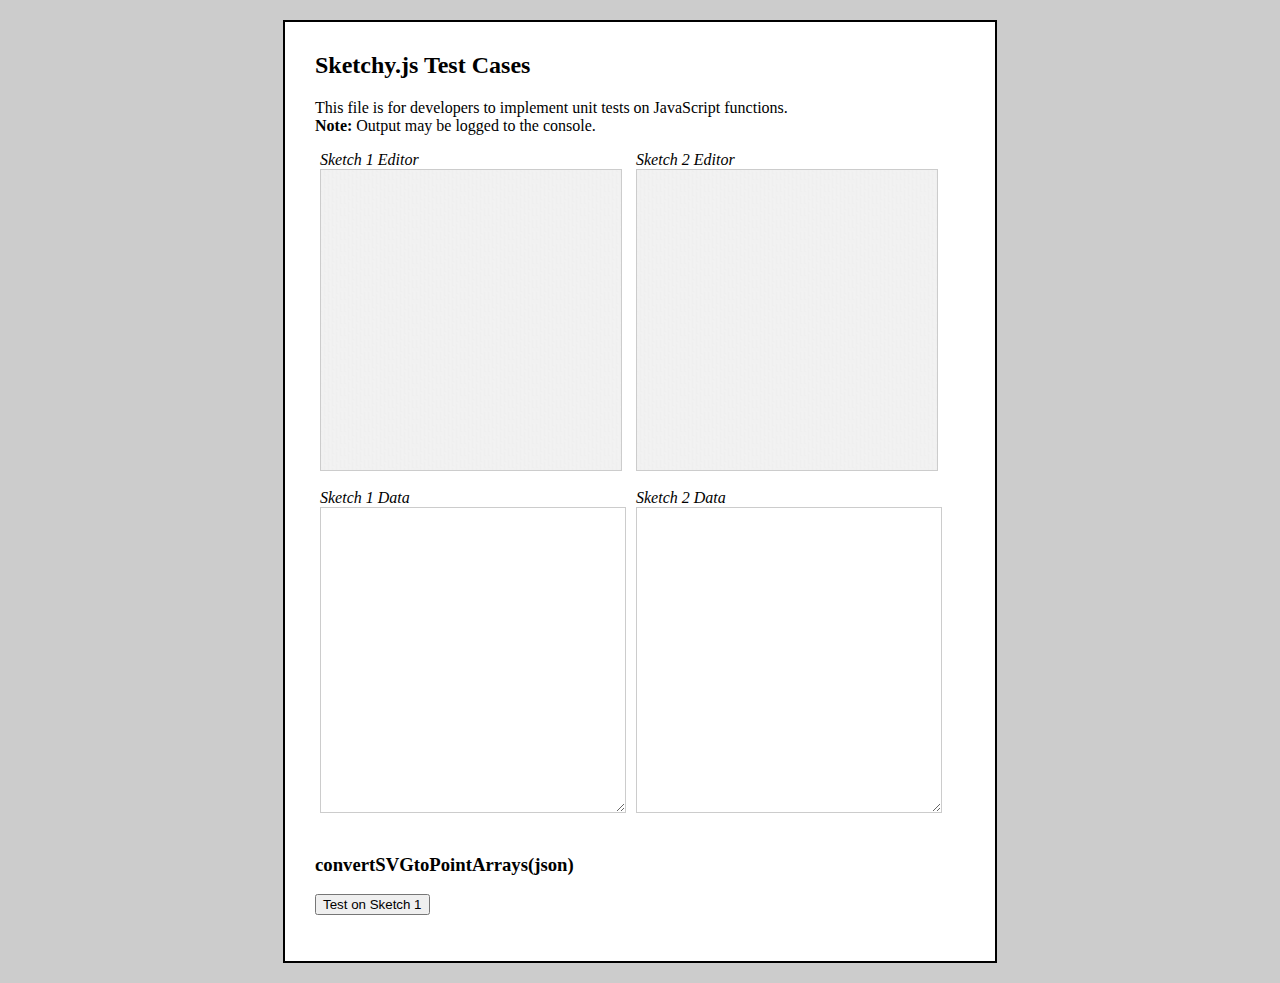
<file: test.html>
<!DOCTYPE html>
<html>
	<head>
		<meta charset="utf-8">
		<title>Sketchy.js Test Cases</title>
		<link rel="stylesheet" href="style.css">

		<script src="json2.js"></script>
		<!-- The // notation will not work well locally on the file:// protocol, so the local fallback will be used. -->
		<script src="//ajax.googleapis.com/ajax/libs/jquery/1.9.1/jquery.min.js"></script>
		<script>window.jQuery || document.write('<script src="jquery-1.9.1.min.js"><\/script>')</script>
		<!-- jQuery Migrate must be used... see my bug report:
				https://github.com/ianli/raphael-sketchpad/issues/15 -->
		<script src="jquery-migrate-1.1.1.min.js"></script>
		<script src="raphael-min.js"></script>
		<script src="raphael.sketchpad.js"></script>
		<script src="../sketchy.js"></script>
		<script type="text/javascript">
			$(document).ready(function() { // FYI, "$(function(){" is an alias to this line
				var sketchpad_editor_1 = Raphael.sketchpad("sketchpad_editor_1", {
															width: 300,
															height: 300,
															editing: true // default
											});
				sketchpad_editor_1.change(function() {
											$("#input1").val(sketchpad_editor_1.json());
											});
				var sketchpad_editor_2 = Raphael.sketchpad("sketchpad_editor_2", {
															width: 300,
															height: 300,
															editing: true // default
											});
				sketchpad_editor_2.change(function() {
											$("#input2").val(sketchpad_editor_2.json());
											});
				// Test Functions
				$("#buttonConvertSVGtoPointArrays").click(function() {
					var result, i;
					result = Sketchy.convertSVGtoPointArrays(sketchpad_editor_1.json());
					console.log("convertSVGtoPointArrays result: ");
					console.log(result);
				});
			});
		</script>
	</head>
	<body>
		<div id="container">
			<h2>Sketchy.js Test Cases</h2>
			<p>
				This file is for developers to implement unit tests on JavaScript functions.<br />
				<strong>Note:</strong> Output may be logged to the console.
			</p>
			<div class="sketchcontainer">
				<!-- Sketch box 1 -->
				<em>Sketch 1 Editor</em>
				<div id="sketchpad_editor_1" class="sketchpad"></div>
				<br />
				<!-- Data viewer 1 -->
				<em>Sketch 1 Data</em>
				<form action="" method="post" onsubmit="return false;">
					<textarea id="input1" name="input1" class="databox"></textarea>
				</form>
			</div><!--.sketchcontainer-->

			<div class="sketchcontainer">
				<!-- Sketch box 2 -->
				<em>Sketch 2 Editor</em>
				<div id="sketchpad_editor_2" class="sketchpad"></div>
				<br />
				<!-- Data viewer 2 -->
				<em>Sketch 2 Data</em>
				<form action="" method="post" onsubmit="return false;">
					<textarea id="input2" name="input2" class="databox"></textarea>
				</form>
			</div><!--.sketchcontainer-->
			<div style="clear:both;"></div>
			<br />
			<h3>convertSVGtoPointArrays(json)</h3>
			<!-- See the jQuery action above -->
			<p><input type="button" id="buttonConvertSVGtoPointArrays" value="Test on Sketch 1"></input></p>
		</div><!--#container-->
	</body>
</html>
</file>
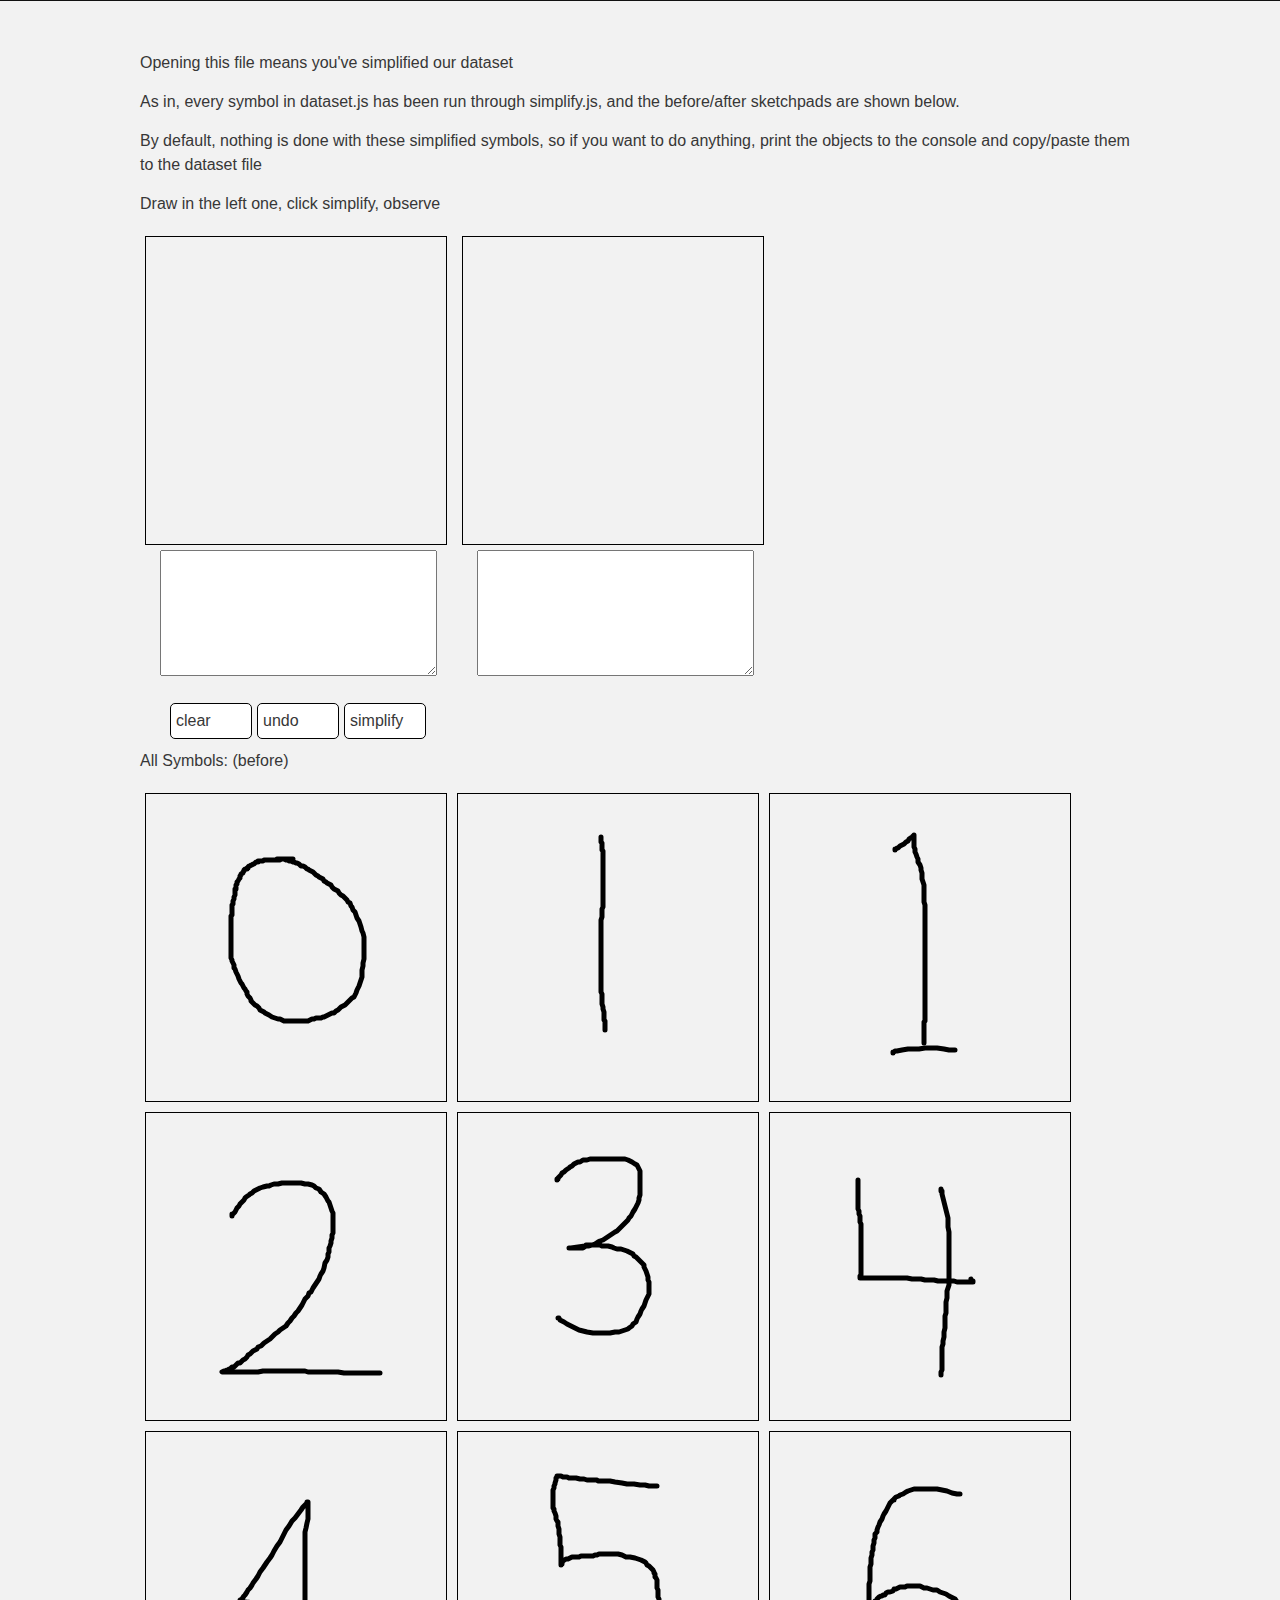
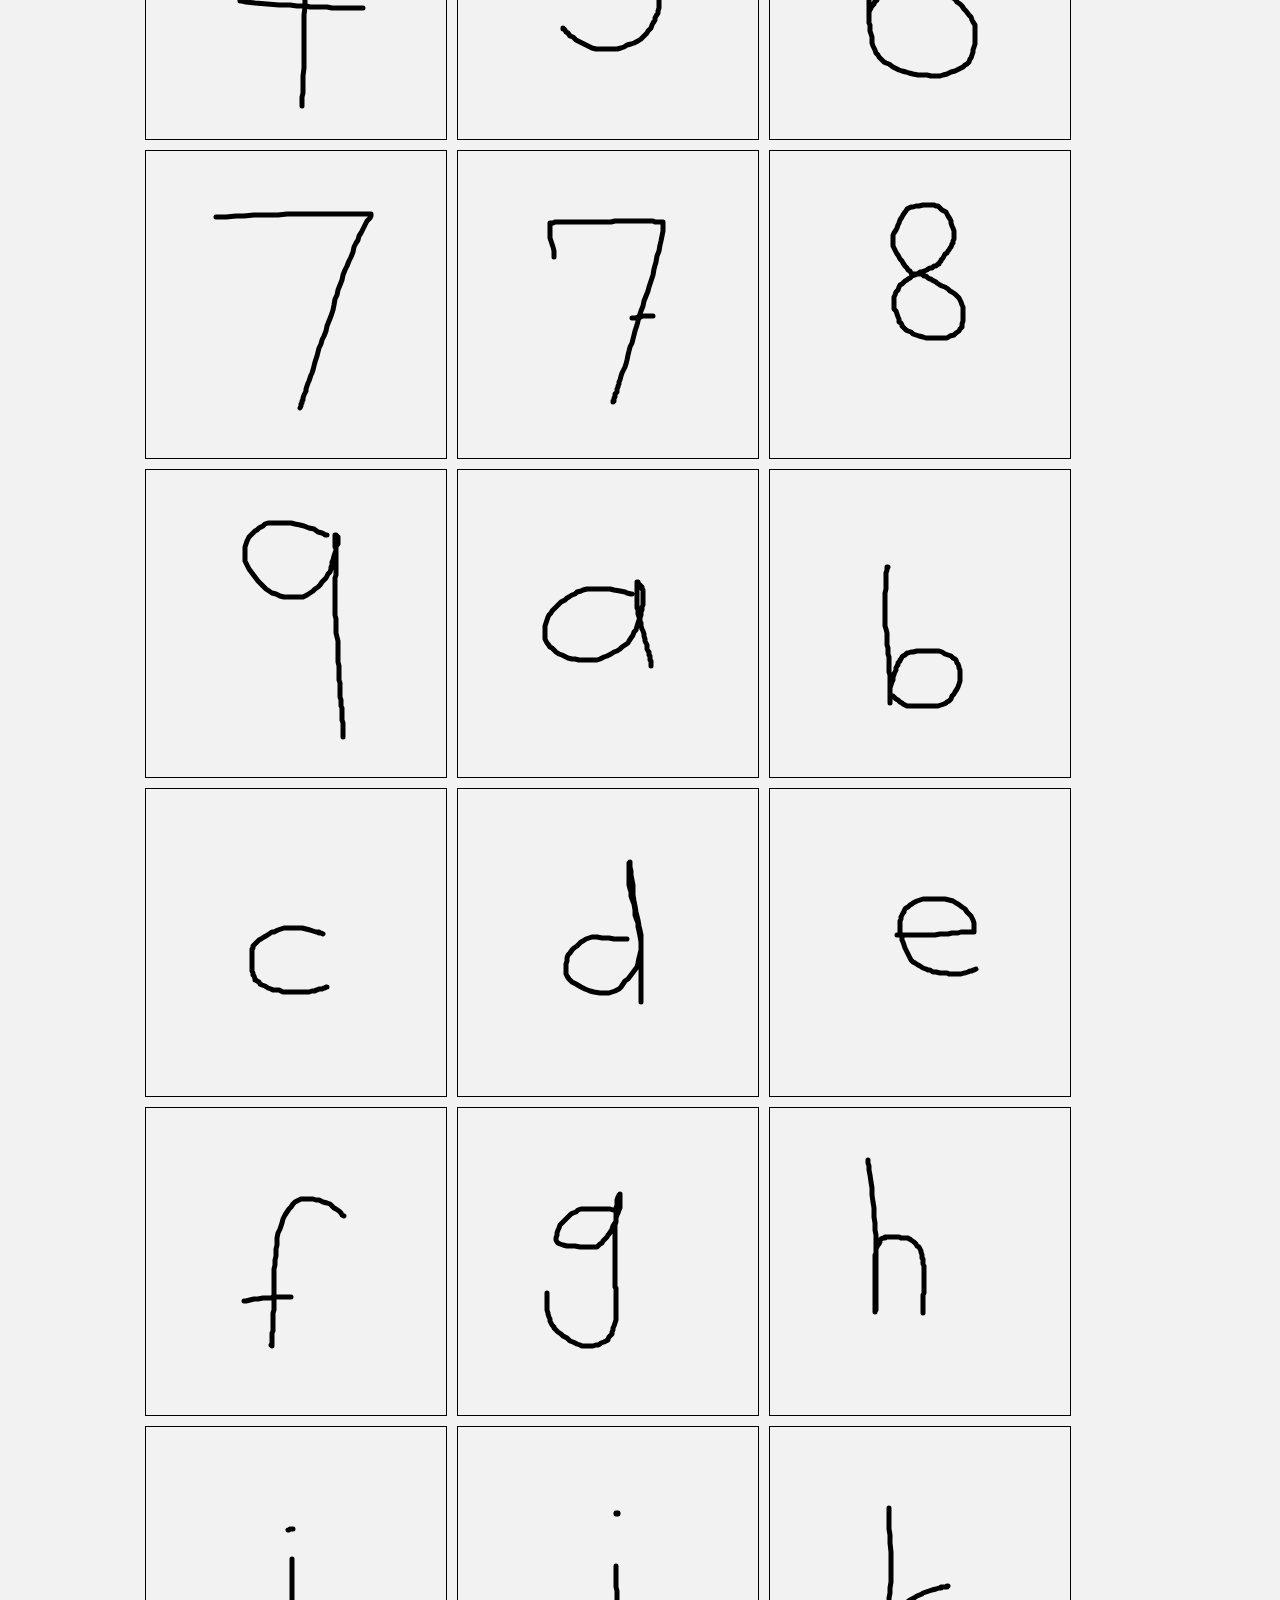
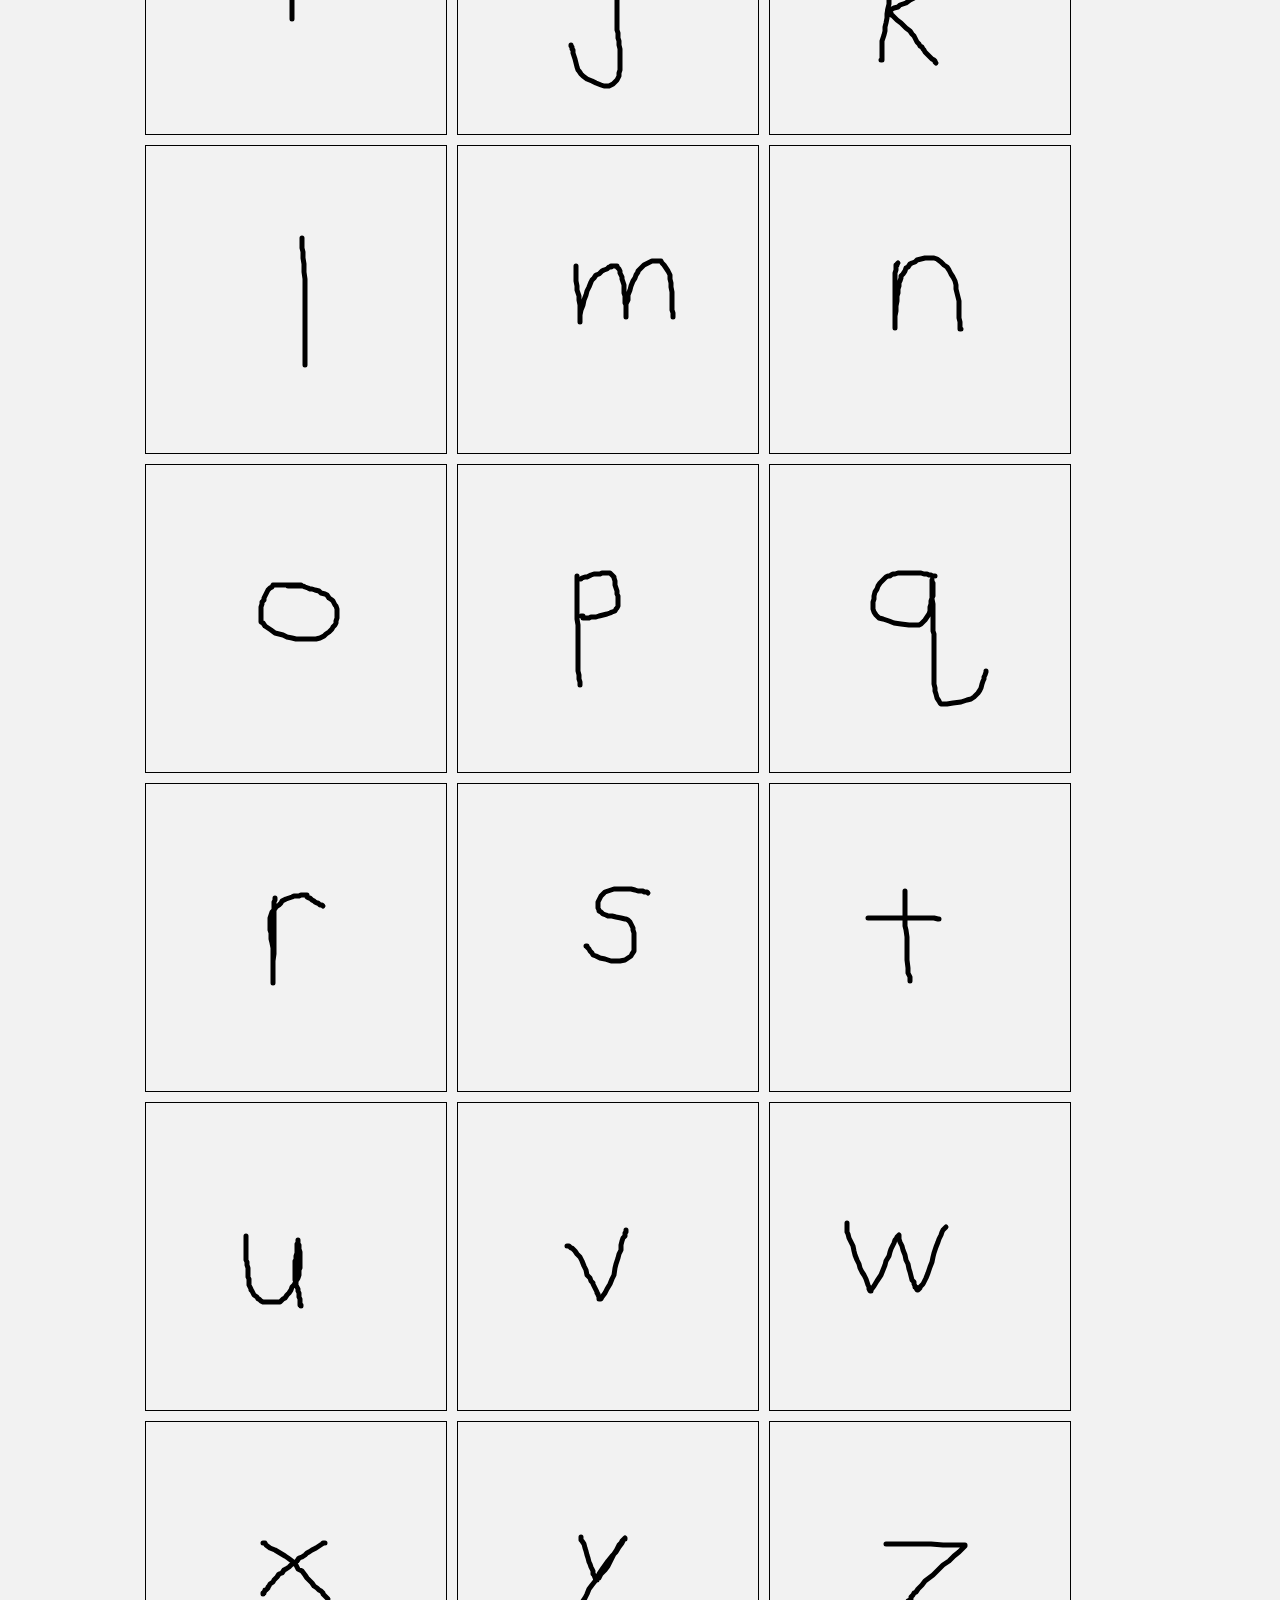
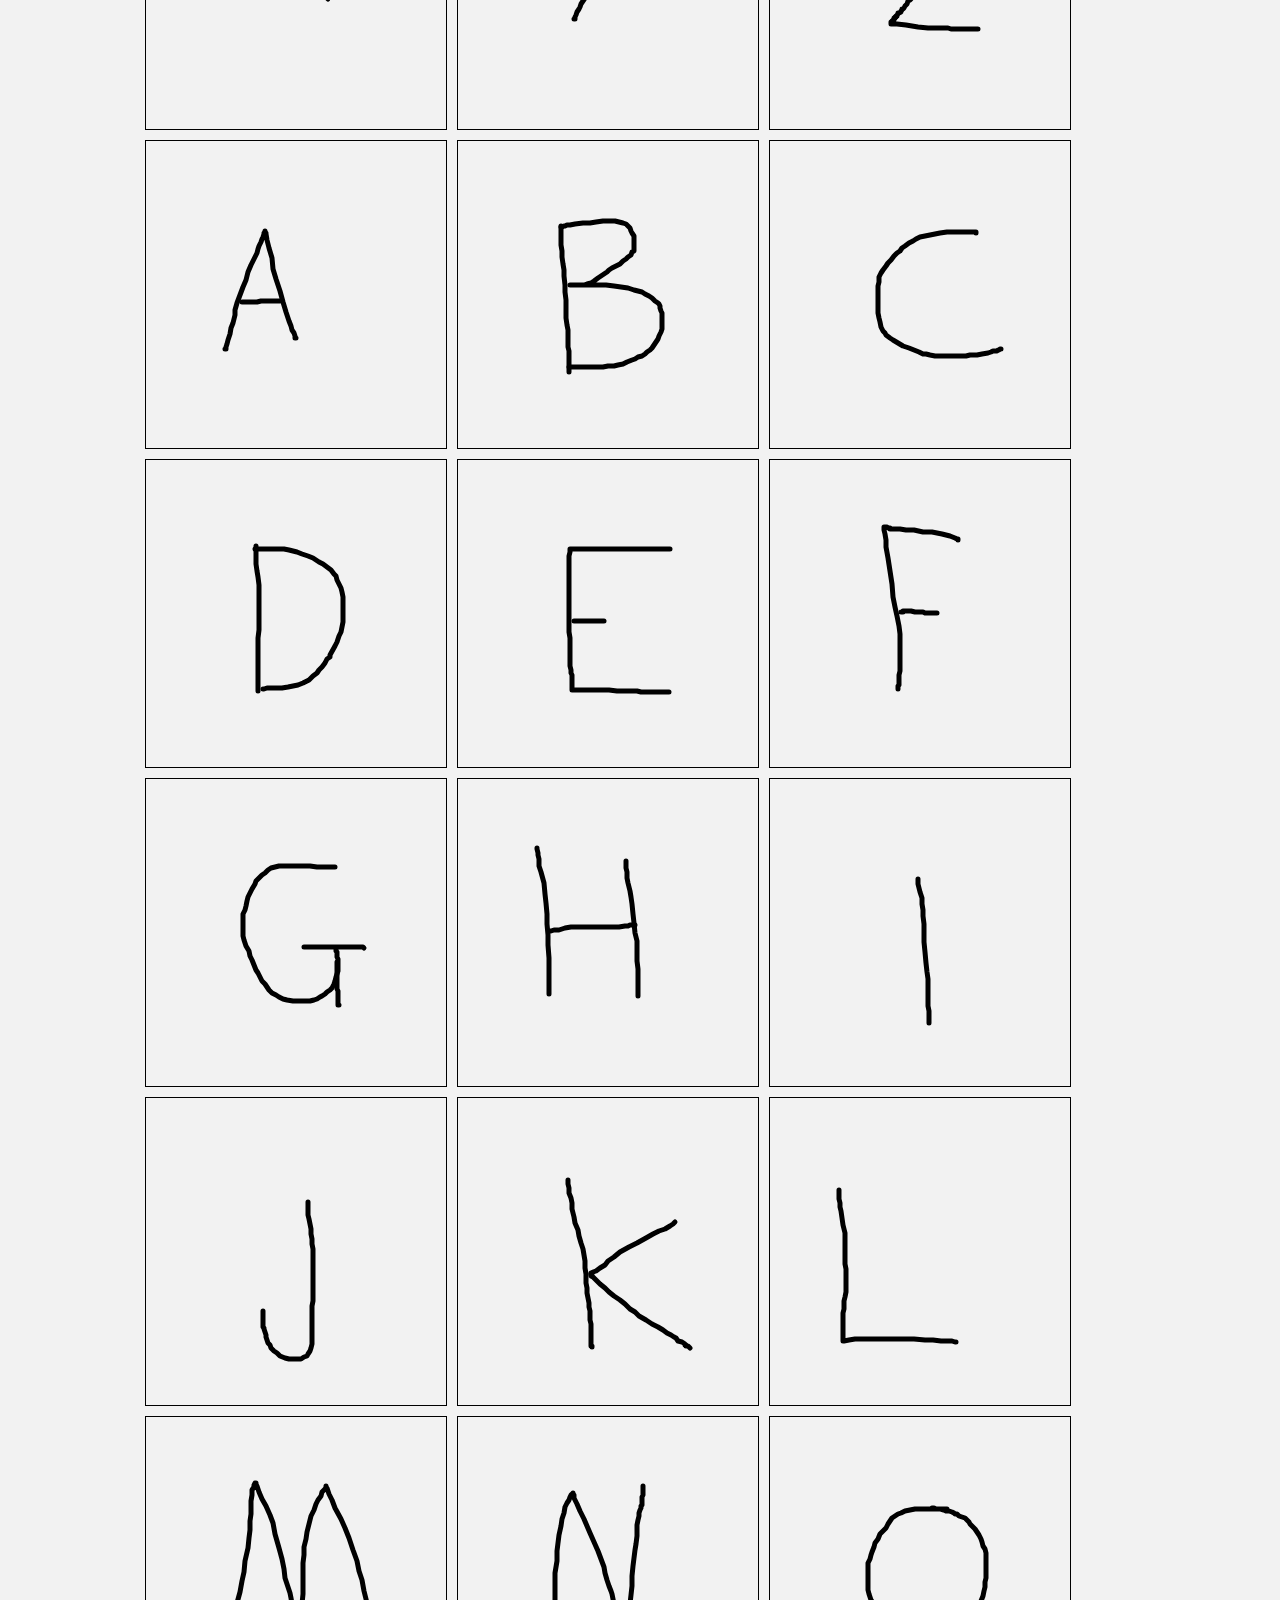
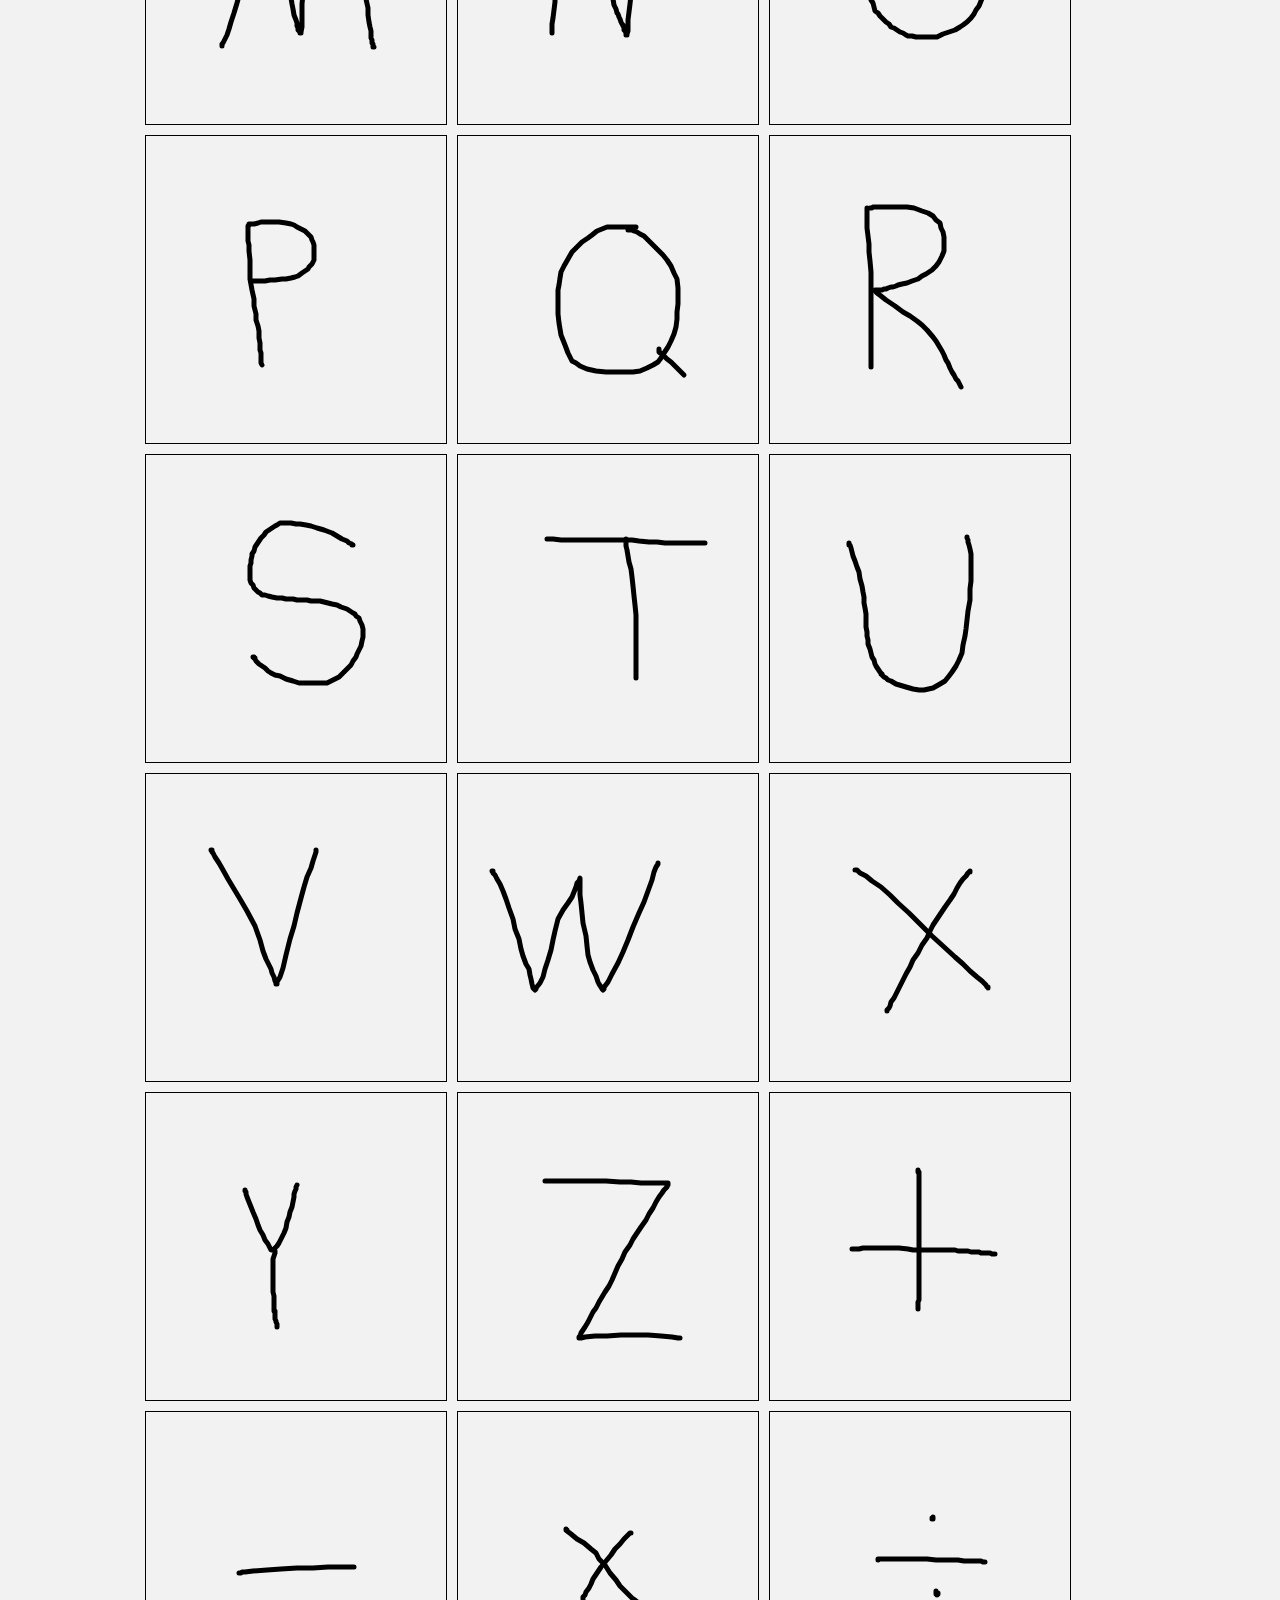
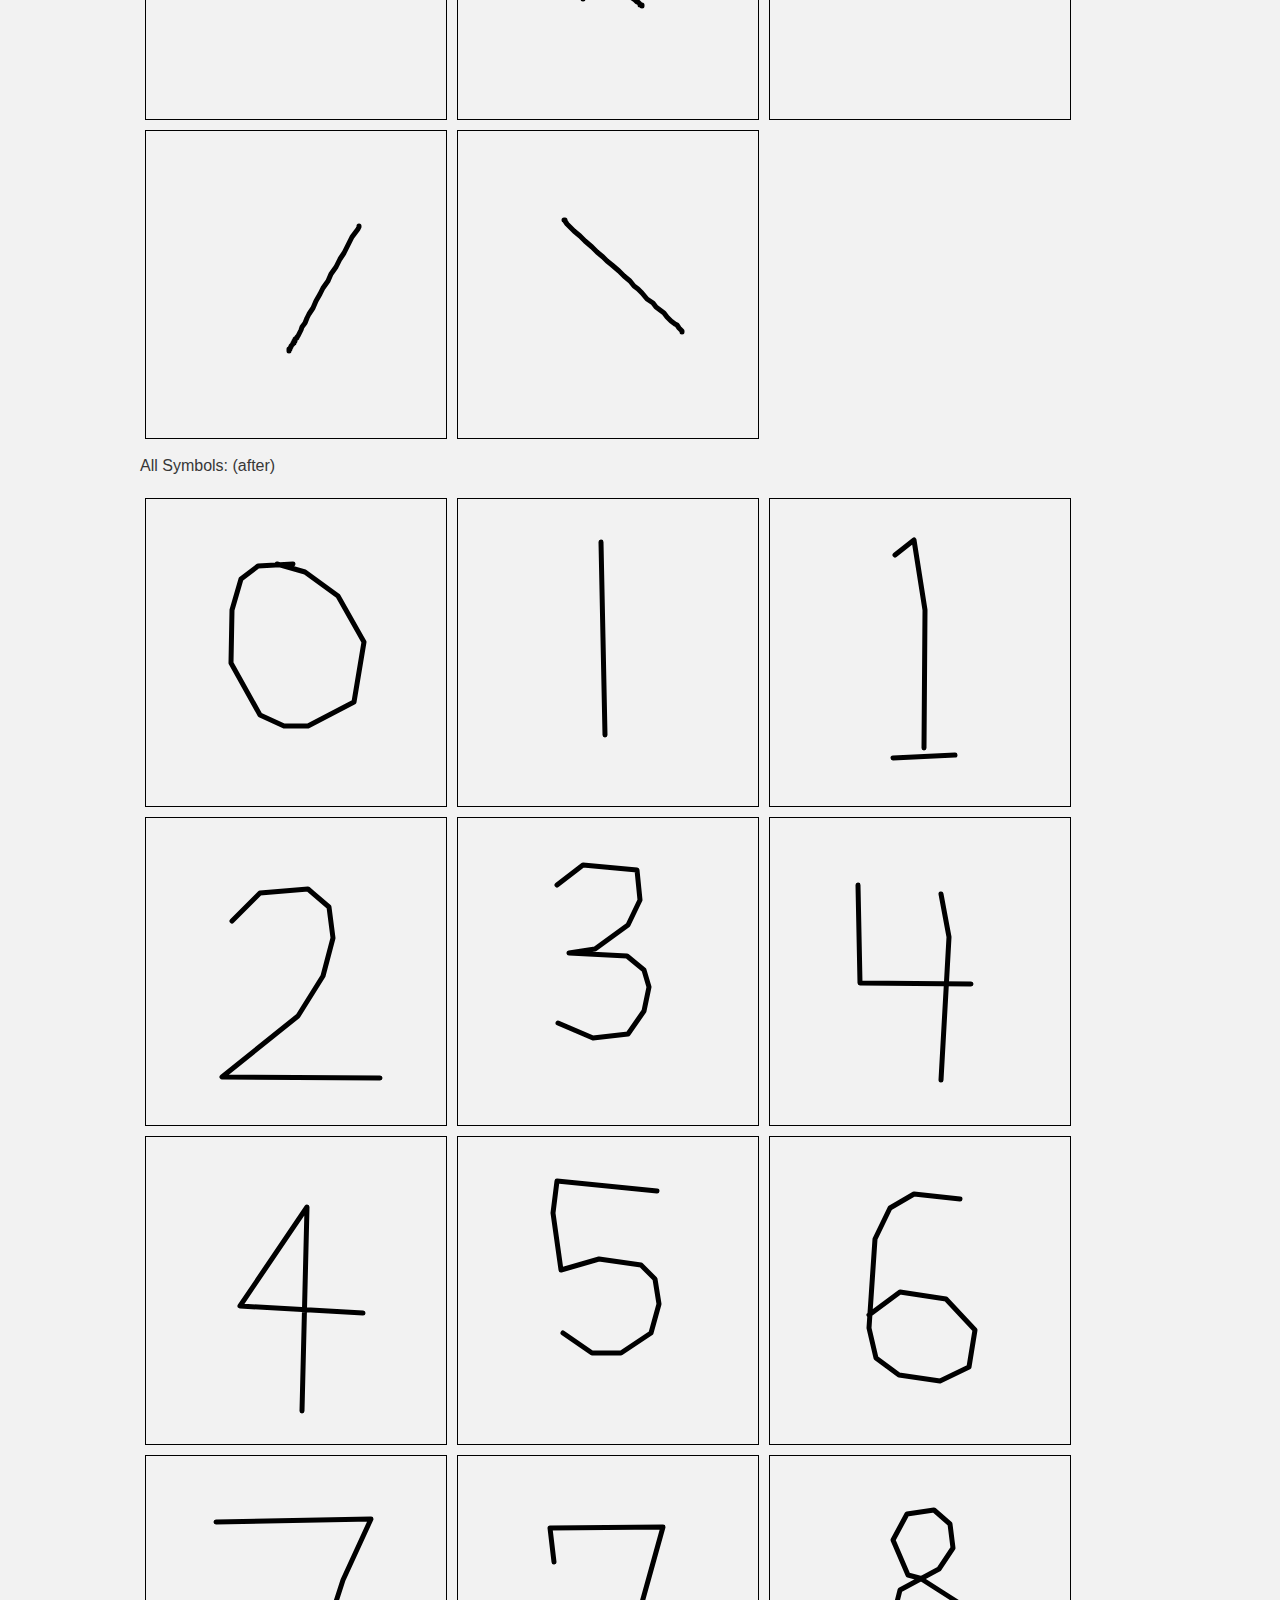
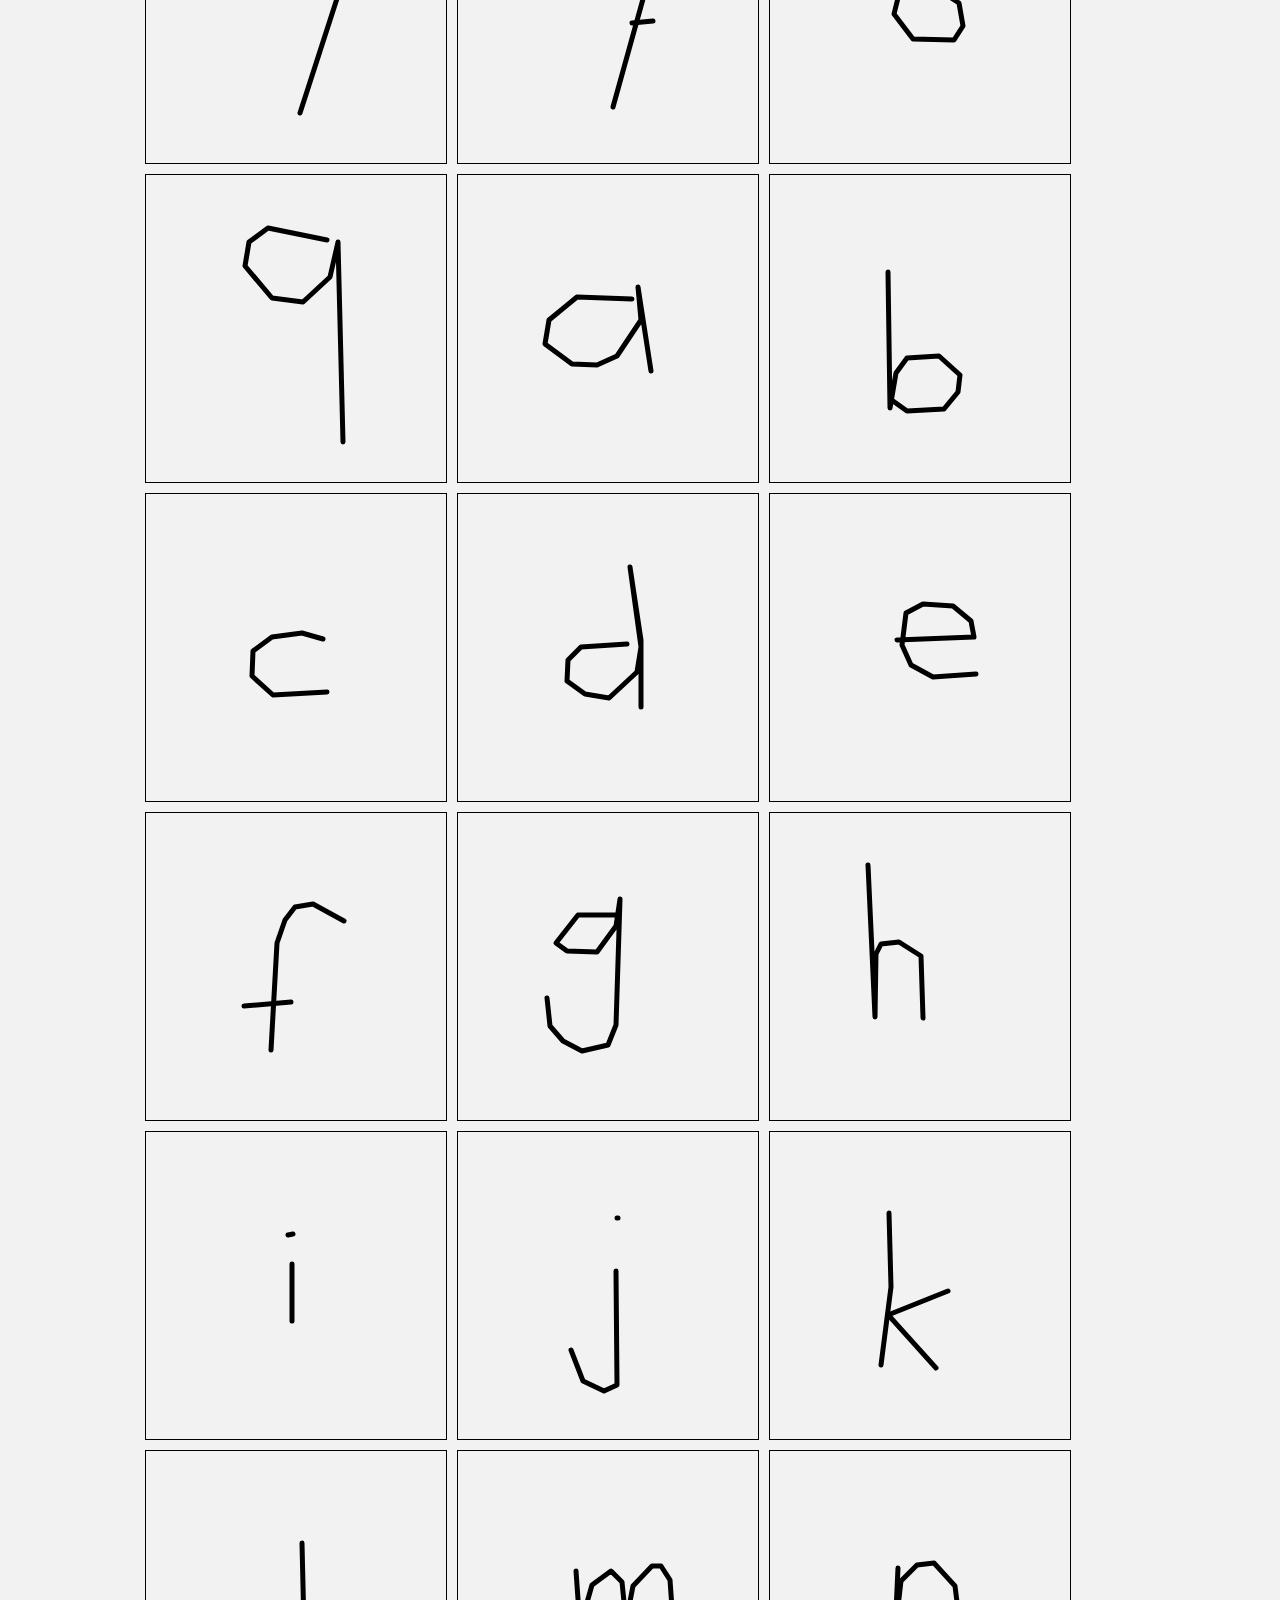
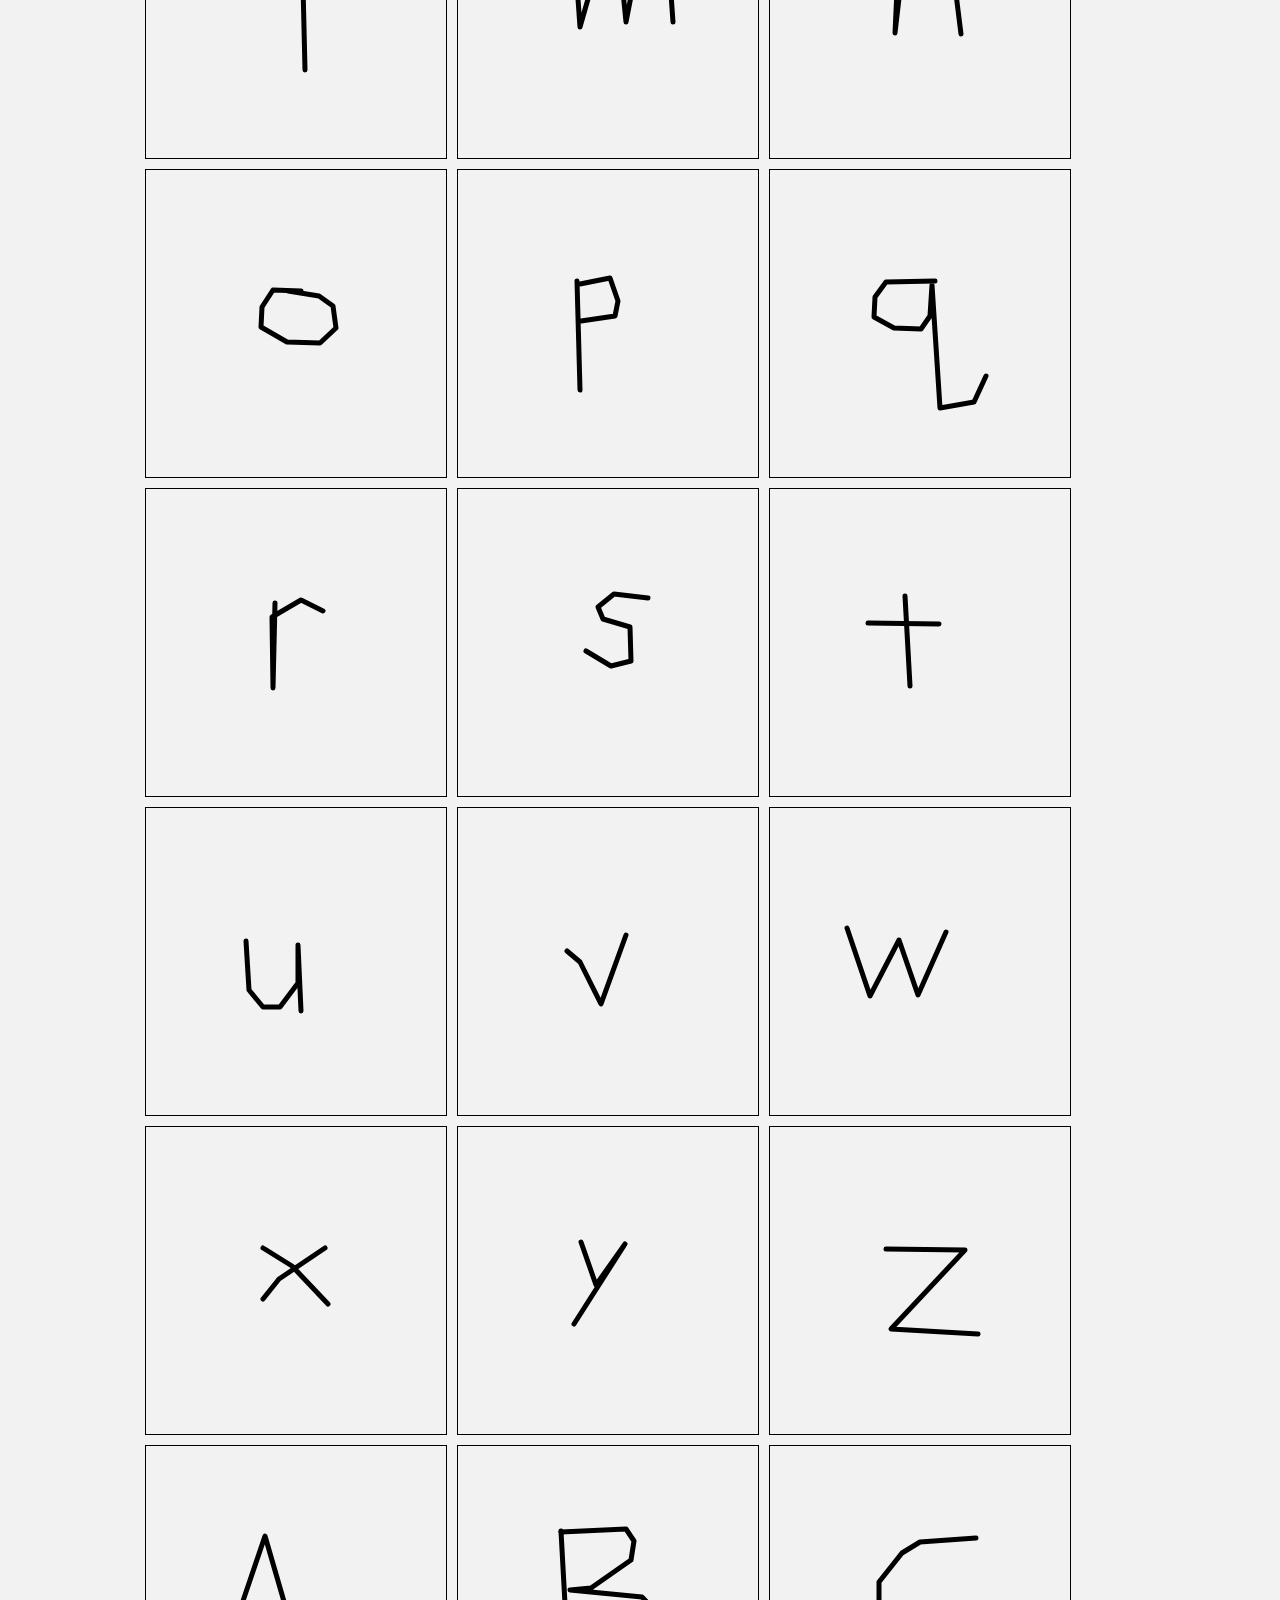
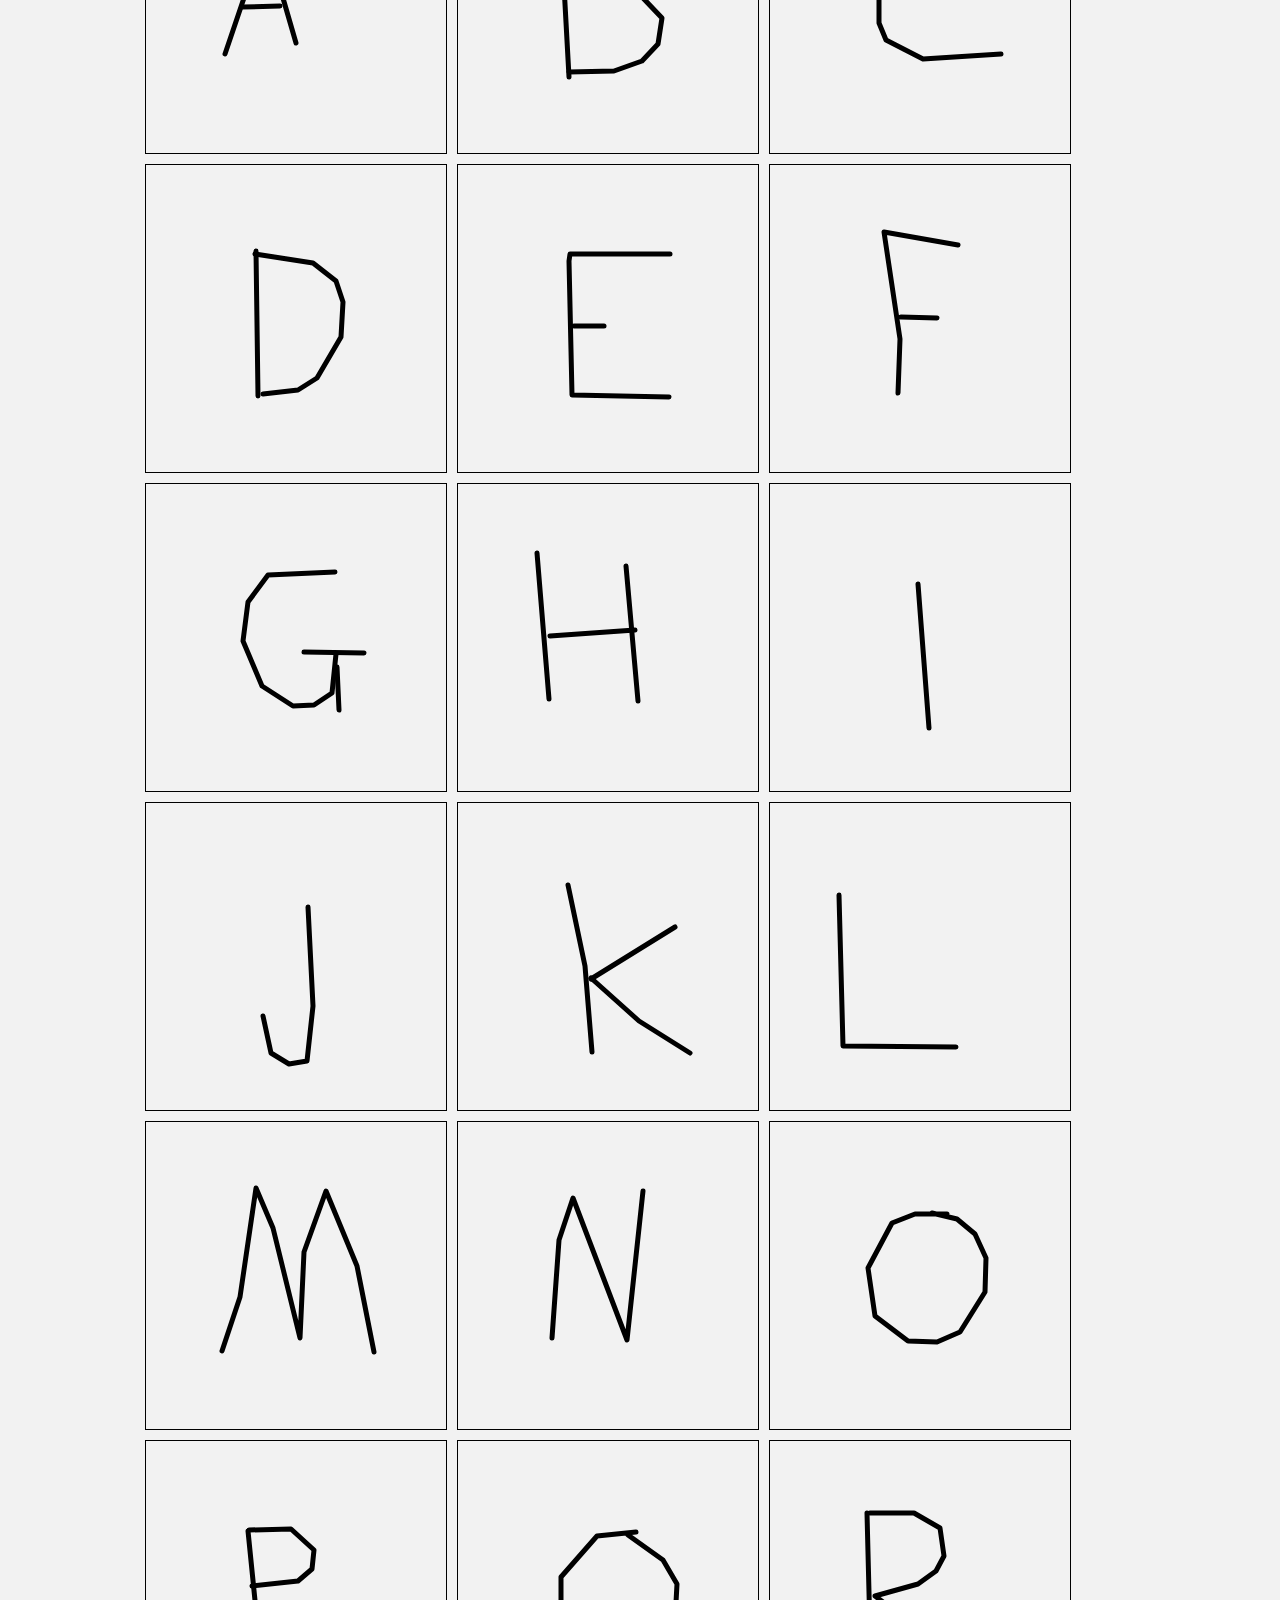
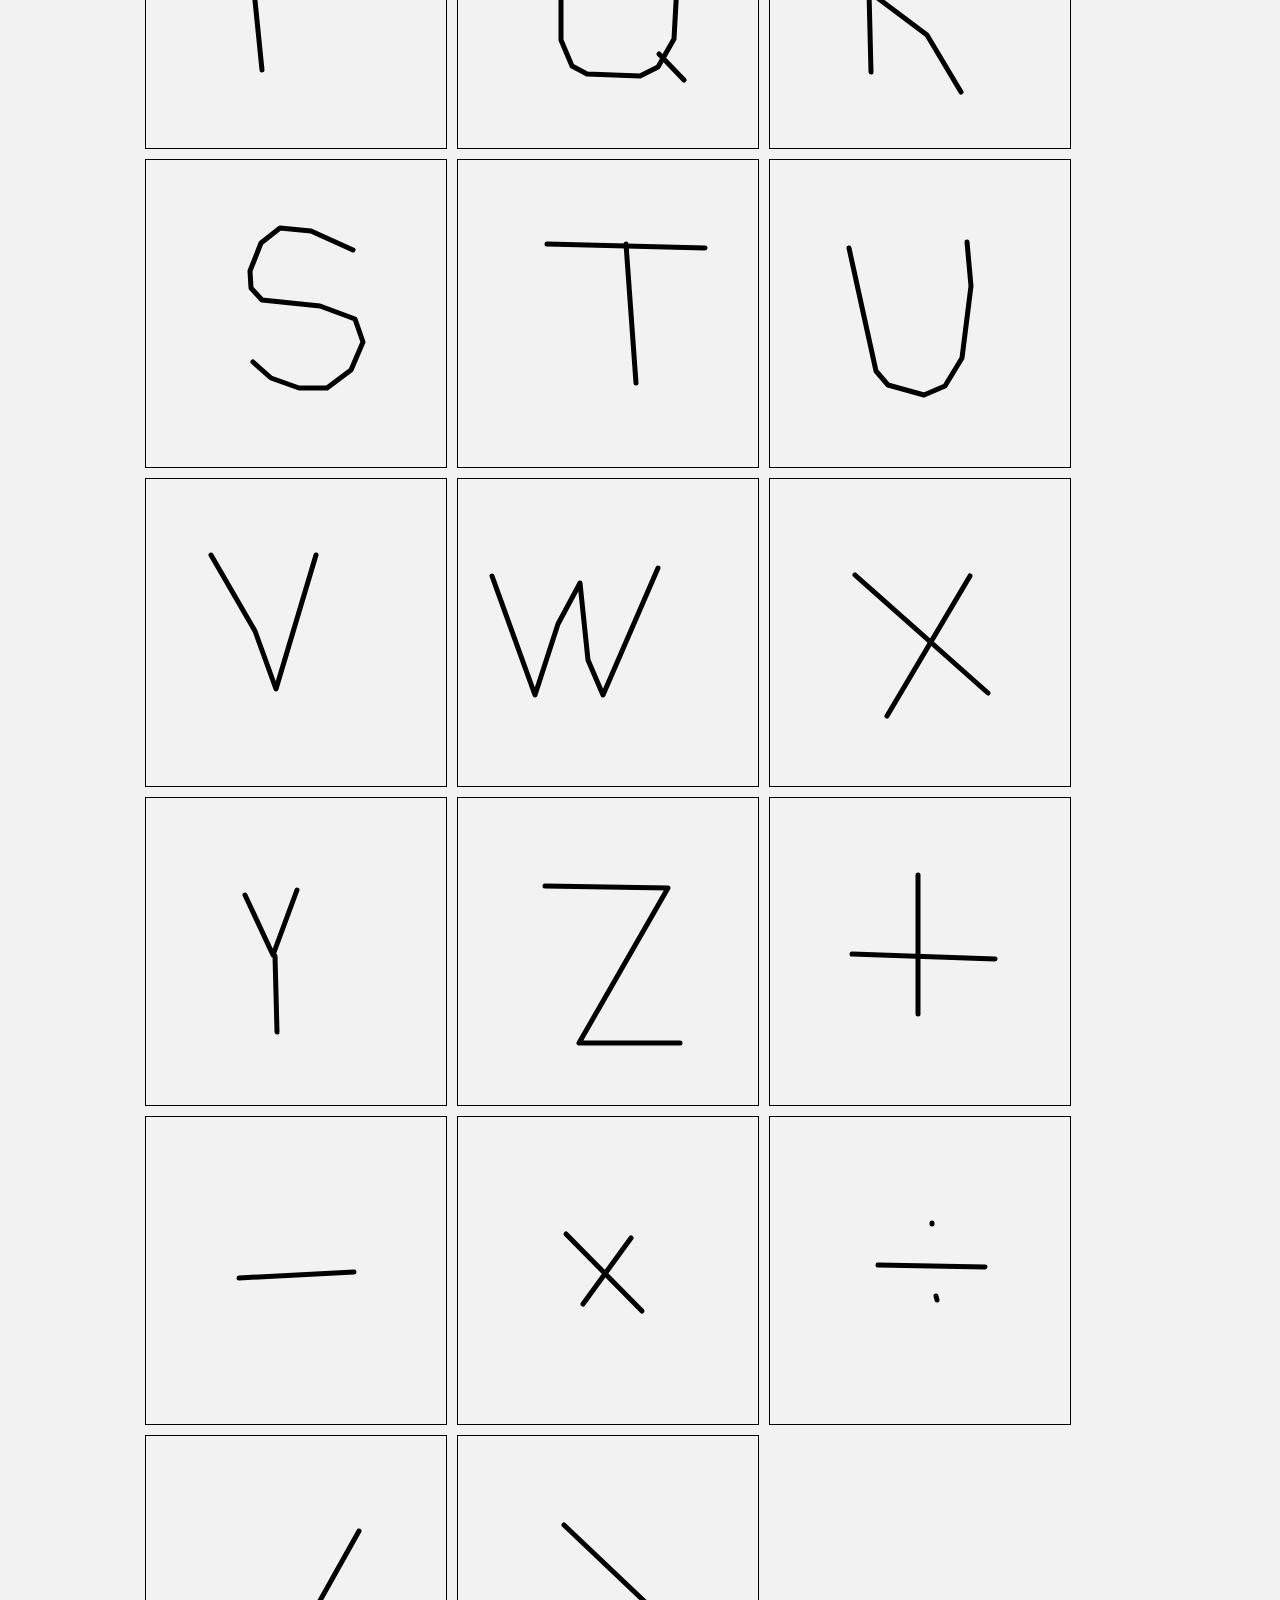
<file: demo/dataset_fix.html>
<!DOCTYPE html>
<html>

<head>
  <meta charset='utf-8' />
  <meta http-equiv="X-UA-Compatible" content="chrome=1" />
  <meta name="description" content="Sketchy.js: " />

  <link rel="stylesheet" type="text/css" media="screen" href="stylesheets/stylesheet.css">
  <link rel="stylesheet" type="text/css" media="screen" href="stylesheets/styles.css">
  <script src="json2.js"></script>
  <!-- The // notation will not work well locally on the file:// protocol, so the local fallback will be used. -->
  <!--<script src="//ajax.googleapis.com/ajax/libs/jquery/1.9.1/jquery.min.js"></script>-->
  <script>window.jQuery || document.write('<script src="jquery-1.9.1.min.js"><\/script>')</script>
		<!-- jQuery Migrate must be used... see my bug report:
    https://github.com/ianli/raphael-sketchpad/issues/15 -->
    <script src="jquery-migrate-1.1.1.min.js"></script>
    <script src="raphael-min.js"></script>
    <script src="raphael.sketchpad.js"></script>
    <script src="../sketchy.js"></script>
    <script src="simplify.js"></script>
    <script src="dataset.js"></script>
    <!--<script src="simplified_dataset.js"></script>-->

    <script type="text/javascript">
    var simplify_tolerance = 5.0;
    var simplify_quality = true;
			$(document).ready(function() { // FYI, "$(function(){" is an alias to this line

        //constants for the simplify.js calls
        

        var sketchpad_editor_obj_1 = Raphael.sketchpad("sketchpad_editor_1", {
          width: 300,
          height: 300,
              editing: true // default
            });

        sketchpad_editor_obj_1.change(function(){
          $('#sketchpad_data_1').val(sketchpad_editor_obj_1.json());

        });

        $("#clear_button").click(function(){
          sketchpad_editor_obj_1.clear();
        })

        $("#undo_button").click(function(){
          sketchpad_editor_obj_1.undo();
        })

        var sketchpad_editor_obj_2 = Raphael.sketchpad("sketchpad_editor_2", {
          width: 300,
          height: 300,
              editing: false // default
            });

        //handle the simplify button (at the top)
        $("#simplify_button").click(function(){         
            //convert to point array
            var pArr = Sketchy.convertSVGtoPointArrays(sketchpad_editor_obj_1.json());

            //simplify
            var simpArr = new Array();
            for(j=0; j<pArr.length;j++){
              simpArr.push(simplify(pArr[j], simplify_tolerance, simplify_quality));
            }
            console.log(simpArr)
            //convert back
            var jsObj = Sketchy.convertPointArraysToSVG(simpArr);
            //show changes
            sketchpad_editor_obj_2.json(jsObj);
            $('#sketchpad_data_2').val(sketchpad_editor_obj_2.json());

          });

        //merge the whole dataset
        var combinedArray = NUMBERS.concat(ALL_LETTERS.concat(OPERATIONS))
        //make sketchpads for each symbol
        var raphObjs = createSketchpads(combinedArray, "all_before")
        //convert from JSON to point arrays
        var ptArrs = massConvertJSONtoArray(raphObjs);
        //run simplify.js on each point array
        var simpifiedArrays = simplifyArray(ptArrs);
        //convert back to JSON from point arrays
        var jsonObjs = massConvertArraytoJSON(simpifiedArrays);

        //make sketchpads for the revised symbols
        createSketchpads(jsonObjs, "all_after"); //don't care about the return since they're raphael objs

        /*
        //these blocks are used to just populate parts of the datasets
        //show the numbers
        var numObjs = createSketchpads(NUMBERS, "numbers")
        var numArrs = massConvertJSONtoArray(numObjs);
        var numSimp = simplifyArray(numArrs);
        NUMBERS_after = massConvertArraytoJSON(numSimp);
        var numObjs = createSketchpads(NUMBERS_after, "numbers_after")

        //show all letters (uppercase)
        var numObjs = createSketchpads(UPPERCASE_LETTERS, "lowercase_before")
        var numArrs = massConvertJSONtoArray(numObjs);
        var numSimp = simplifyArray(numArrs);
        NUMBERS_after = massConvertArraytoJSON(numSimp);
        var numObjs = createSketchpads(NUMBERS_after, "lowercase_after")

        //show the operators
        var numObjs = createSketchpads(OPERATIONS, "oper_before")
        var numArrs = massConvertJSONtoArray(numObjs);
        var numSimp = simplifyArray(numArrs);
        NUMBERS_after = massConvertArraytoJSON(numSimp);
        var numObjs = createSketchpads(NUMBERS_after, "oper_after")

        */


        /*
        //Use this loop to print out the objects to the console for copy/pasting to dataset.js/simplified_dataset.js
        for(i = 0; i<NUMBERS_after.length; i++){
          console.log(JSON.stringify(NUMBERS_after[i]))
        }
        */
      });

      //create a bunch of sketchpads using
      // jsonArray - array of json objects
      // divName - a parent div to put them all in
      function createSketchpads(jsonArray, divName){
        var objArray = new Array();
        for(i = 0; i<jsonArray.length; i++){
          //<div id = "divName_i" class = "sketchpad"></div>
          newDiv = "<div id='" + divName + "_" + i +"' class='sketchpad'></div>"
          $("#"+divName).append(newDiv);

          obj = Raphael.sketchpad((divName + "_" + i), {
            width: 300,
            height: 300,
            editing: false,
            strokes: jsonArray[i]
          });

          objArray.push(obj);
        }

        $("#"+divName).append("<div class='clear'></div> ")
        return objArray;
      }


      //run kyles conversion code JSON -> point array
      //on each ele in someArr
      function massConvertJSONtoArray(someArr){ 
        var resArr = new Array();
        for (i = 0; i<someArr.length; i++){
          //console.log(someArr[i]);
          result = Sketchy.convertSVGtoPointArrays(someArr[i].json());
          resArr.push(result);
        }
        //console.log(resArr[1])
        return resArr;

      }

      //run the simplify.js code on each array elt
      function simplifyArray(someArr){
        //console.log(someArr[0])
        var resArr = new Array();
        for (i = 0; i<someArr.length; i++){
          line = new Array();
          for(j=0; j<someArr[i].length;j++){
            //console.log(i)
            line.push(simplify(someArr[i][j], simplify_tolerance, simplify_quality))
          }
          resArr.push(line);
        }
        return resArr;
      }

      //run kyles conversion code points array -> JSON 
      //on each ele in someArr
      function massConvertArraytoJSON(someArr){ 
        //console.log(someArr[0])
        var resArr = new Array();
        for (i = 0; i<someArr.length; i++){
          result =Sketchy.convertPointArraysToSVG(someArr[i]);
          resArr.push(JSON.parse(result))
        }
        return resArr;
      }





      </script>
      <title>Fix dataset</title>
    </head>

    <body>



      <!-- HEADER -->
      <!--
      <div id="header_wrap" class="outer">
        <header class="inner">
          <a id="forkme_banner" href="">View on GitHub</a>

          <div class="align_middle">
            <h1 id="project_title">Sketchy.js</h1>
            <h2 id="project_tagline">Our tagline</h2>
          </div>

          <section id="downloads">
            <a class="zip_download_link" href="">Download this project as a .zip file</a>
            <a class="tar_download_link" href="">Download this project as a tar.gz file</a>
          </section>
        </header>
      </div>

-->
      <!-- MAIN CONTENT -->
      <div id="main_content_wrap" class="outer">
        <section id="main_content" class="inner">
          <div class="align_middle" style="width: 1000px">
           <p>Opening this file means you've simplified our dataset</p>
           <p>As in, every symbol in dataset.js has been run through simplify.js, and the before/after sketchpads are shown below.</p>
           <p>By default, nothing is done with these simplified symbols, so if you want to do anything, print the objects to the console and copy/paste them to the dataset file</p>

           <p>Draw in the left one, click simplify, observe</p>

           <div style="float:left">
             <div id="sketchpad_editor_1" class="sketchpad"></div>

             <form action="" method="post" onsubmit="return false;">
              <textarea id="sketchpad_data_1" name="input1"  rows=8 cols=32></textarea>
            </form>

            <div  id="clear_button" class="button" style="width: 70px; float: left; margin-left: 30px">clear</div>
            <div  id="undo_button"class="button" style="width: 70px; float: left;margin-left: 5px;">undo</div>
            <div id="simplify_button" style="width: 70px; float: left;margin-left: 5px;" class="button">simplify</div>
          </div>
          <div style="float:left">      
            <div id="sketchpad_editor_2" class="sketchpad"></div>
            <form action="" method="post" onsubmit="return false;">
              <textarea id="sketchpad_data_2" name="input1"  rows=8 cols=32></textarea>
            </form>

          </div>
          <div class="clear"></div>   


          <p>All Symbols: (before)</p>
          <div id="all_before"></div>
          <p>All Symbols: (after)</p>
          <div id="all_after"></div>
<!--
       <p>Numbers: (Before)</p>
       <div id="numbers"></div>
        <p>Numbers: (After)</p>
       <div id="numbers_after"></div>
       <div class="clear"></div>  

       <p>Letters: (before)</p>
       <div id="lowercase_before"></div>
       <p>Leters: (after)</p>
       <div id="lowercase_after"></div>


       <p>Operations: (before)</p>
       <div id="oper_before"></div>
       <p>Operations: (after)</p>
       <div id="oper_after"></div>
     


     -->
   </div><!-- end middle align section -->





 </div>

</section>
</div>

<!-- FOOTER  -->
<div id="footer_wrap" class="outer">
  <footer class="inner">
    <p class="copyright">Sketchy.js maintained by <a href="">ffff</a></p>
    <p>Published with <a href="http://pages.github.com">GitHub Pages</a></p>
  </footer>
</div>



</body>
</html>
</file>
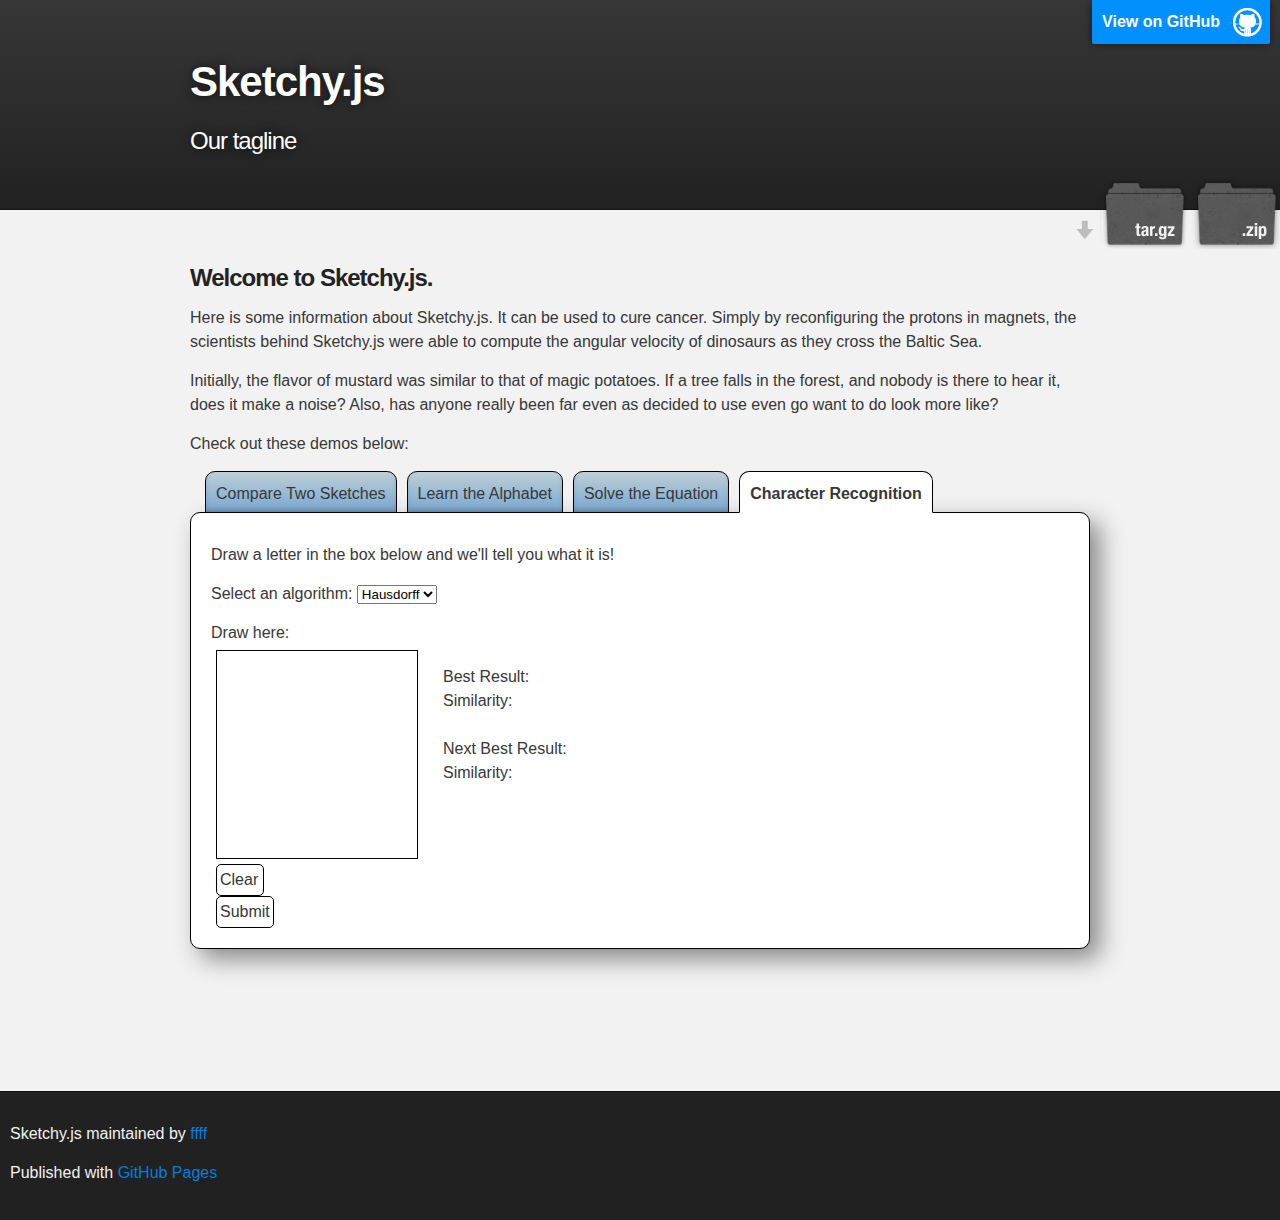
<file: demo/demo.html>
<!DOCTYPE html>
<html>

<head>
  <meta charset='utf-8' />
  <meta http-equiv="X-UA-Compatible" content="chrome=1" />
  <meta name="description" content="Sketchy.js: " />

  <link rel="stylesheet" type="text/css" media="screen" href="stylesheets/stylesheet.css">
  <link rel="stylesheet" type="text/css" media="screen" href="stylesheets/styles.css">
  <script src="json2.js"></script>
  <!-- The // notation will not work well locally on the file:// protocol, so the local fallback will be used. -->
 <!--<script src="//ajax.googleapis.com/ajax/libs/jquery/1.9.1/jquery.min.js"></script>-->
  <script>window.jQuery || document.write('<script src="jquery-1.9.1.min.js"><\/script>')</script>
		<!-- jQuery Migrate must be used... see my bug report:
    https://github.com/ianli/raphael-sketchpad/issues/15 -->
    <script src="jquery-migrate-1.1.1.min.js"></script>
    <script src="raphael-min.js"></script>
    <script src="raphael.sketchpad.js"></script>
    <script src="simplified_dataset.js"></script>
    <script type="text/javascript" src="canvg.js"></script>
    <script type="text/javascript" src="rgbcolor.js"></script>
    <script src="../sketchy.js"></script>
    <script type="text/javascript">
			$(document).ready(function() { // FYI, "$(function(){" is an alias to this line


        //////////////////
        //  Tab Control
        ///////////////////

        //set the first demo to be displayed
        demoNum = "1"  //change this back to 1 when done

        //display the first demo by default
        $('#demo_' + demoNum).show();
        $('#tab_' + demoNum).addClass('tab_active');

        //make the tabs clickable
        $('.tab').click(function(){
          var id = "#demo_" + $(this).attr('id').split("_")[1];
          
          //update tabs
          $('.tab').removeClass('tab_active');
          $(this).addClass("tab_active");
          
          //update demo containers
          //$(".demo").slideUp(); //these animations are tentative, maybe flash white, then fade in the new content ... idk
         // alert(id + "\n" + $(this).attr('id'))
          $(".demo").each(function(){
            if(id.split("_")[1] != $(this).attr('id').split("_")[1])
              $(this).hide();
          });
         // $('#demo_' + demoNum).offset().left - $(this).offset().left + $(this).width()
          $(id).slideDown();
        });


        //set up the first demo
        initDemo1();

        //set up the second demo
        initDemo2();

        //set up the third demo
        initDemo3();

        //set up the fourth demo
        initDemo4();


        //make those dataset boxes things
        generateDataset();
        $("#invisible_dataset").hide();
        $("#invisible_dudes").hide();

      });

      function generateDataset(){
        //create a bunch of sketchpads using
        // jsonArray - array of json objects
        // divName - a parent div to put them all in
        function createSketchpads(jsonArray, divName){
          var objArray = new Array();
          for(i = 0; i<jsonArray.length; i++){
            //<div id = "divName_i" class = "sketchpad"></div>
            newDiv = "<div id='" + divName + "_" + i +"' class='sketchpad'></div>"
            $("#"+divName).append(newDiv);

            obj = Raphael.sketchpad((divName + "_" + i), {
              width: 300,
              height: 300,
              editing: false,
              strokes: jsonArray[i]
            });

            objArray.push(obj);
          }

          $("#"+divName).append("<div class='clear'></div> ")
          return objArray;
        }


        //merge the whole dataset
        var combinedArray = NUMBERS.concat(ALL_LETTERS.concat(OPERATIONS))
        //make sketchpads for each symbol
        var raphObjs = createSketchpads(combinedArray, "invisible_dataset")
        

      }//end generateDataset


      /////////////////////
      // Demo 1  - Character recognition
      /////////////////////
      function initDemo1(){
          //initialize editor 1
          var sketchpad_editor_obj_1= Raphael.sketchpad("demo_1_sketchpad_editor", {
              width: 200,
              height: 200,
              editing: true // default
          });


          //sketchpad_editor_obj_1.change(function() {
            $("#demo_1_submit_button").click(function(){

                algorithm = $("#demo_1_algorithm").val();
                //console.log(algorithm)


                

                //generate a random percent based on the json data
                var jsontext = sketchpad_editor_obj_1.json();
                rand = Math.random(jsontext);
                percent = Math.round(rand*10000)/100
                percentStr = percent +"%"

                /*
                // RANDOM CODE

                //get a random character
                randInd = Math.floor(Math.random() * (ALL_LETTERS_KEYS.length - 1 + 1)) + 1;

                //console.log(jsontext)
                if (jsontext == "[]"){
                  percentStr = ""
                  randInd = 0
                }

                //update the fields
                $("#demo_1_result_1").text(percentStr);
                $("#demo_1_res_text_1").html(ALL_LETTERS_KEYS[randInd]);


                //just copy/pasted the above code to apply to the second best match
                //generate a random percent based on the json data
                jsontext = sketchpad_editor_obj_1.json();
                rand = Math.random(jsontext);
                percent = Math.round(rand*10000)/100
                percentStr = percent +"%"

                //get a random character
                randInd = Math.floor(Math.random() * (ALL_LETTERS_KEYS.length - 1 + 1)) + 1;

                //console.log(jsontext)
                if (jsontext == "[]"){
                  percentStr = ""
                  randInd = 0
                }

                //update the fields
                $("#demo_1_result_2").text(percentStr);
                $("#demo_1_res_text_2").html(ALL_LETTERS_KEYS[randInd]);
                */


                best_match = 0
                best_shape = ""
                best_index = -1

                second_match = 0
                second_shape = ""
                second_index = -1

                //now let's do it again ... with style
                //i.e. let's do it again, but with actual calls to compare shape
                var result1 = Sketchy.convertSVGtoXML(sketchpad_editor_obj_1.json(), false);
                canvg(document.getElementById('hiddenDude1'), result1.toString());
                for (i=0; i<ALL_LETTERS_KEYS.length; i++){
                  var result2 = Sketchy.convertSVGtoXML(ALL_LETTERS[i], true);                  
                  canvg(document.getElementById('hiddenDude2'), result2.toString());
                  matchPerc = Sketchy.hausdorffDistance('hiddenDude1', 'hiddenDude2');
                  console.log(matchPerc);
                  if (matchPerc > best_match){
                    second_match = best_match
                    second_shape = best_shape
                    second_index = best_index

                    best_match = matchPerc
                    best_shape = ALL_LETTERS[i]
                    best_index = i
                  } else if (matchPerc > second_match){
                    second_match = matchPerc
                    second_shape = ALL_LETTERS[i]
                    second_index = i
                  }
                }

                percent = matchPerc
                percentStr = percent + "%"

                //update the fields
                $("#result_1").text(percentStr);
                $("#res_text_1").html(ALL_LETTERS_KEYS[best_index]);
                
                
              });

          //set up buttons
          $('#demo_1_clear_button').click(function(){
            sketchpad_editor_obj_1.clear()
            $("#demo_1_res_text_1").html("");
            $("#demo_1_res_text_2").html("");
          });

 

      }//end initDemo1

      /////////////////////
      // Demo 2 - draw the letter
      /////////////////////
      function initDemo2(){
          //initialize editor 2
          var sketchpad_editor_obj_2= Raphael.sketchpad("demo_2_sketchpad_editor", {
              width: 200,
              height: 200,
              editing: true // default
          });

          var demo_2_letter = "Q";
          var demo_2_letter_shape = '';

          function newLetter(){
            //make the list of letters
            items = ["a", "b", "c", "d", "e", 'f', 'g', 'h', 'i', 'j', 'k', 'l', 'm', 'n', 'o', 'p', 'q', 'r', 's', 't', 'u', 'v', 'w', 'x', 'y', 'z']
            var item = items[Math.floor(Math.random()*items.length)];
            //randomly determine if we want an uppercase or lowercase letter
            toUp = (Math.floor(Math.random() *2)%2==0)?true:false;
            //change it to uppercase if we need to, and store it
            if(toUp==true){
              item= item.toUpperCase()
              demo_2_letter = item
              demo_2_letter_shape = UPPERCASE_LETTERS[UPPERCASE_KEYS.indexOf(item)]
            } else {
              demo_2_letter = item
              demo_2_letter_shape = LOWERCASE_LETTERS[LOWERCASE_KEYS.indexOf(item)]
            }
            //return the string version of the letter
            return item
          }

          //set up the sketchpade for changes
          sketchpad_editor_obj_2.change(function() {
                //generate a random percent based on the json data
                jsontext = sketchpad_editor_obj_2.json();
                rand = Math.random(jsontext);
                percent = Math.round(rand*10000)/100

                //eventually the call will be something like:
                //percent = sketchy.compareShape(jsontext, someLetter)
                percentStr = percent +"%"

                //check for empty sketchpad
                if (jsontext == "[]"){
                  percentStr = ""
                  //randInd = 0
                }

                //display updated result
                $("#demo_2_result").text(percentStr);

                if(percent > 70){
                  $("#demo_2_accuracy").css("background-color", "#75FF75");
                } else if (percent > 40){
                  $("#demo_2_accuracy").css("background-color", "#FFAD5C");
                } else {
                  $("#demo_2_accuracy").css("background-color", "#FF3333");

                }

                //$("#res_text_1").html(results[randInd]);
              });

          //set up buttons
          $('#demo_2_clear_button').click(function(){
            sketchpad_editor_obj_2.clear();
            $("#demo_2_accuracy").css("background-color", "#ffffff");
          });
          $('#demo_2_new_letter_button').click(function(){             
            $("#demo_2_text").html(newLetter());
            sketchpad_editor_obj_2.clear();
            $("#demo_2_accuracy").css("background-color", "#ffffff");

          });
          $("#demo_2_done_button").click(function(){
            $("#demo_2_text").html(newLetter());
            sketchpad_editor_obj_2.clear();
            $("#demo_2_accuracy").css("background-color", "#ffffff");

          });

      }//end initDemo2


      /////////////////////
      // Demo 3 - solve maths
      /////////////////////
      function initDemo3(){
          //initialize editor 3
          var demo_3_sketchpad_editor_obj= Raphael.sketchpad("demo_3_sketchpad", {
              width: 150,
              height: 150,
              editing: true // default
          });

          //get a new eq right away
          setEquation(newEquation());

          //start answer out as hidden
          $('#demo_3_answer').hide();

          //set some threshold to determine whether they drew the right number
          var accuracy_threshold = 50; //50%

          //store the active equation somewhere
          var demo_3_eq = ''


          //generate a new, random equation
          //this method recursively calls itself until we get a valid one
          function newEquation(){
            //get random operator
            ops = ["+", "-", "×", "÷"] //could add * and /
            op = ops[Math.floor(Math.random()*ops.length)];

            //get two random operands
            opers = [0, 1, 2, 3, 4, 5, 6, 7, 8, 9];
            oper1 = opers[Math.floor(Math.random()*opers.length)];
            oper2 = opers[Math.floor(Math.random()*opers.length)];

            //pick which element to solve for (0-3)
            solve = Math.floor(Math.random()*4);

            var res;
            //solve the equation
            if (op == "+"){
              res = oper1 + oper2;
            } else if (op == "-"){
            } else if (op == "×"){
              res = oper1 * oper2;
            } else if(op == "÷"){
              res = oper1/oper2;
            }

            //make a neat little object to return
            eq = new Object();
            eq.op = op;
            eq.oper1 = oper1;
            eq.oper2 = oper2;
            eq.res = res;
            eq.solve = solve;
            console.log("eq: " + oper1 + " " + op + " " + oper2 + " = " + res + ", solve for: " + solve)

            //keep generating equations until we have one that's allowed
            while (validateEq(eq) == false){
              eq = newEquation();
              demo_3_eq = eq;
            }

            return eq;
          }

          //decide what we want to allow in our equation
          //ex: negative numbers? 2 digit numbers? 
          function validateEq(eq){
            op = eq.op;
            oper1 = eq.oper1;
            oper2 = eq.oper2;
            res = eq.res;

            //only single digit numbers
            if (oper1>9 || oper2>9 || res>9 || oper1<0 || oper2<0 || res<0){
              return false;
            }

            //eliminate decimals
            if( !(res==0 || res==1 || res==2 || res==3 || res==4 || res==5 || res==6 || res==7 || res==8 || res==9) ){
              return false;
            }

            //0 / x = 0 (this is just silly)
            if (op == "÷" && oper1==0){
              return false;
            }

            //make sure we can definitively solve it
            //0 * x = 0 (can't solve for x)
            //x * 0 = 0 (can't solve for x)
            if (op == "×" && ((oper1==0 && solve==2) || (oper2==0 && solve==0)) ){
              return false;
            }


            //check for an ambiguous operation
            // 2 __ 2  = 4  //is it + or is it *?
            // if 2+2==2*2 or 2+2==2/2 .... etc
            if(solve==1 && (oper1+oper2==oper1-oper2 || oper1+oper2==oper1*oper2 || oper1+oper2==oper1/oper2 || oper1-oper2==oper1*oper2 || oper1-oper2==oper1/oper2 || oper1*oper2==oper1/oper2) ){
              return false;
            }


            //move along, nothing to see here
            return true;
          }

          //applies the equation object to the 4 related divs
          function setEquation(eq){
            op = eq.op;
            oper1 = eq.oper1;
            oper2 = eq.oper2;
            res = eq.res;
            solve = eq.solve;

            //put the text where it belongs
            $('#demo_3_operand_1').text(oper1);
            $('#demo_3_operand_2').text(oper2);
            $('#demo_3_operator').text(op);
            $('#demo_3_result').text(res);


            //hide the proper operand/operator
            if (solve == 0 ){
              $('#demo_3_operand_1').text("_");
              //$("#demo_3_sketchpad").appendTo('#demo_3_operand_1');
            } else if(solve == 1){
              $('#demo_3_operator').text("_");
              //$("#demo_3_sketchpad").appendTo('#demo_3_operator');
            } else if(solve == 2){
              $('#demo_3_operand_2').text("_");
              //$("#demo_3_sketchpad").appendTo('#demo_3_operand_2');
            } else if(solve == 3){
              $('#demo_3_result').text("_");
              //$("#demo_3_sketchpad").appendTo('#demo_3_result');
            }

          }

          //compare the drawing in the box to the actual answer
          function checkAnswer(){
            //compare their drawing to every number
            jsontext = demo_3_sketchpad_editor_obj.json();

            //figure out which part we care about
            solve = demo_3_eq.solve

            //get the right shape from the dataset
            var some_number_shape = '';
            matchStr = ""
            if (solve == 0 ){
              some_number_shape = NUMBERS[NUMBERS_KEYS.indexOf(demo_3_eq.oper1)];
              matchStr = demo_3_eq.oper1
            } else if(solve == 1){

              some_number_shape = OPERATIONS[OPERATIONS_KEYS.indexOf(demo_3_eq.op)];
              matchStr = demo_3_eq.op             
            } else if(solve == 2){
              some_number_shape = NUMBERS[NUMBERS_KEYS.indexOf(demo_3_eq.oper2)];
              matchStr = demo_3_eq.oper2 
            } else if(solve == 3){
              some_number_shape = NUMBERS[NUMBERS_KEYS.indexOf(demo_3_eq.res)];
              matchStr = demo_3_eq.res
            }


            //get a random percent
            rand = Math.random(jsontext);
            percent = Math.round(rand*10000)/100

            //eventually ... compare them
            //percent = compareShape(jsontext, some_number_shape)

            console.log("The answer had the following accuracy: " + percent + "\tTrying to match to: " + matchStr)
            if(percent > accuracy_threshold){
              setAnswer(true);
            } else {
              setAnswer(false);
            }
          }

          //used to set the "answer" box
          //input is either true or false
          function setAnswer(res){
            if (res == true){
              //eq has been correctly solved
              $("#demo_3_answer").css("background-color", "#75FF75");
              $("#demo_3_answer").text("Correct!");
              $("#demo_3_answer").slideDown('slow');

            } else {
              //eq has been incorrectly answered
              $("#demo_3_answer").css("background-color", "#FF3333");
              $("#demo_3_answer").text("Incorrect.");
              $("#demo_3_answer").slideDown('slow');

            }
          }

          //just clear the answer box thing
          function clearAnswer(){
              $("#demo_3_answer").slideUp();
              $("#demo_3_answer").css("background-color", "#FFFFFF");
              $("#demo_3_answer").text("");
          }

          //handle changes to the drawing
          demo_3_sketchpad_editor_obj.change(function() {
              jsontext = demo_3_sketchpad_editor_obj.json();

              //compare their drawing to every number

              //if we find a number that matches, above the threshold
              //set the answer
            });

          //set up buttons
          $('#demo_3_clear_button').click(function(){
            demo_3_sketchpad_editor_obj.clear();
            clearAnswer();
          });
          $('#demo_3_new_button').click(function(){             
            demo_3_sketchpad_editor_obj.clear();
            clearAnswer();
            setEquation(newEquation());

          });
          $("#demo_3_done_button").click(function(){
            checkAnswer();
            //setAnswer(true);
            //demo_3_sketchpad_editor_obj.clear();

          });

      }//end initDemo3


      /////////////////////
      // Demo 4 - compare two sketches
      /////////////////////
      function initDemo4(){
          //initialize editor 3
          var demo_4_sketchpad_editor_obj_1= Raphael.sketchpad("demo_4_sketchpad_1", {
              width: 200,
              height: 200,
              editing: true // default
          });

          var demo_4_sketchpad_editor_obj_2= Raphael.sketchpad("demo_4_sketchpad_2", {
              width: 200,
              height: 200,
              editing: true // default
          });

          var demo_4_json_1 = ""
          var demo_4_json_2 = ""

          //method to actually do the comparison and update the result box thing
          function updateSimilarity(){
                //get a random number using the json text as a seed
                rand = Math.random(demo_4_json_1+demo_4_json_2);
                percent = Math.round(rand*10000)/100

                //eventually, this is all we'll need
                //percent = sketchy.compareShape(demo_4_json_1, demo_4_json_2);
                percentStr = percent +"%"

                //check for empty sketchpads
                if (demo_4_json_1 == "[]" || demo_4_json_2 == "[]" ){
                  percentStr = ""
                }
                $("#demo_4_results_text").text(percentStr);
                //$("#res_text_1").html(results[randInd]);

                if(percent > 70){
                  $("#demo_4_results").css("background-color", "#75FF75");
                } else if (percent > 40){
                  $("#demo_4_results").css("background-color", "#FFAD5C");
                } else {
                  $("#demo_4_results").css("background-color", "#FF3333");

                }
        }//end updateSimilarity

        //set up the sketchpads to handle change
        demo_4_sketchpad_editor_obj_1.change(function() {
                //generate a random percent based on the json data
                demo_4_json_1 = demo_4_sketchpad_editor_obj_1.json();
                updateSimilarity();

          });

        //nobody REALLY likes change
        demo_4_sketchpad_editor_obj_2.change(function() {
                //generate a random percent based on the json data
                demo_4_json_2 = demo_4_sketchpad_editor_obj_2.json();
                updateSimilarity();

          });

        //initialize button
        $("#demo_4_clear_button").click(function(){
          demo_4_sketchpad_editor_obj_1.clear();
          demo_4_sketchpad_editor_obj_2.clear();
          $("#demo_4_results").css("background-color", "#ffffff");

        });


      }//end initDemo4
</script>
<title>Sketchy.js</title>
</head>

<body>



  <!-- HEADER -->
  <div id="header_wrap" class="outer">
    <header class="inner">
      <a id="forkme_banner" href="">View on GitHub</a>

      <div class="align_middle">
        <h1 id="project_title">Sketchy.js</h1>
        <h2 id="project_tagline">Our tagline</h2>
      </div>

      <section id="downloads">
        <a class="zip_download_link" href="">Download this project as a .zip file</a>
        <a class="tar_download_link" href="">Download this project as a tar.gz file</a>
      </section>
    </header>
  </div>

  <!-- MAIN CONTENT -->
  <div id="main_content_wrap" class="outer">
    <section id="main_content" class="inner">
      <div class="align_middle">
       <h3>Welcome to Sketchy.js.</h3>
       <p>Here is some information about Sketchy.js.  It can be used to cure cancer.  Simply by reconfiguring the protons in magnets, the scientists behind Sketchy.js were able to compute the angular velocity of dinosaurs as they cross the Baltic Sea.</p>
       
       <p>Initially, the flavor of mustard was similar to that of magic potatoes.  If a tree falls in the forest, and nobody is there to hear it, does it make a noise?  Also, has anyone really been far even as decided to use even go want to do look more like?</p>

       <p>Check out these demos below:</p>

     </div>

     <div class="demo_wrap">
      <div class="tab_wrap">

        <div class="tab" id="tab_4">Compare Two Sketches</div>
        <div class="tab" id="tab_2">Learn the Alphabet</div>
        <div class="tab" id="tab_3">Solve the Equation</div>
        <div class="tab" id="tab_1">Character Recognition</div>
        
      </div>
      <div class="clear"></div>
      <div class="demo" id="demo_1">
        <p>Draw a letter in the box below and we'll tell you what it is!</p>
        <p>Select an algorithm:  <select id="demo_1_algorithm"><option value="hausdorff" >Hausdorff</option><option>Alg 2</option></select></p>
        <div>Draw here:</div>
        <div id="demo_1_sketchpad_editor" class="sketchpad"></div>
        <div class="result_box">
          <div>Best Result:&nbsp; &nbsp;<span id="demo_1_res_text_1"></span></div>
          <div>Similarity:&nbsp; &nbsp;<span id="demo_1_result_1" class="match_result"></span></div>
          <br/>
          <div>Next Best Result:&nbsp; &nbsp;<span id="demo_1_res_text_2"></span></div>
          <div>Similarity:&nbsp; &nbsp;<span id="demo_1_result_2" class="match_result"></span></div>
        </div>
        <div class="clear"></div>
        <div class="clear_button button" id="demo_1_clear_button">Clear</div>
        <div class="done_button button" id="demo_1_submit_button">Submit</div>

        

        <div class="clear"></div>
      </div>

      <div class="demo" id="demo_2">
        <p>Sketchy.js can be used to teach people the alphabet</p>
        <div id="demo_2_directions">Draw the letter: <b><span id="demo_2_text">Q</span></b></div>

        <div class="new_letter_button button" id="demo_2_new_letter_button">New Letter</div>  
        <div id="demo_2_sketchpad_editor" class="sketchpad"></div>
        
        <div class="clear"></div>
        <!--<div class="done_button button" id="demo_2_done_button">Done</div>-->
        <div class="clear_button button" id="demo_2_clear_button">Clear</div>
        <div id="demo_2_accuracy" class="accuracy_box">Accuracy:&nbsp; &nbsp;<span id="demo_2_result" class="match_result"></span></div>
        <div class="clear"></div>
        


      </div>

      <div class="demo" id="demo_3">
        <p>Use Sketchy.js to help teach future nerds how to do math stuffs</p>
        <p>Complete the equation:</p>
        <div id="demo_3_eq"><div id="demo_3_operand_1">1</div><div id="demo_3_operator">+</div><div id="demo_3_operand_2">2</div><div>=</div><div id="demo_3_result">_</div></div>

        <div class="clear"></div>
        <div id="demo_3_sketchpad" class="sketchpad"></div>

        
        <div class="button_wrap" id="demo_3_button_wrap">
          <div class="new_eq_button button" id="demo_3_new_button">New Equation</div> 
          <div class="done_button button" id="demo_3_done_button">Submit</div>
          <div class="clear_button button" id="demo_3_clear_button">Clear</div>

          
        </div>

        <div class="clear"></div>
        <div id="demo_3_answer"></div>
      </div>

      <div class="demo" id="demo_4">
        <p>This is a simple example to compare two sketches</p>

        <div id="demo_4_content_wrap">
          <div id="demo_4_sketchpad_1" class="sketchpad"></div>
          <div id="demo_4_middle_col">
            <div id="demo_4_results">
              <!--<div class="compare_button button" id="demo_4_compare_button">Compare</div>-->
              Similarity: <span id="demo_4_results_text"></span>

            </div>
            <div class="clear_button button" id="demo_4_clear_button">Clear Both</div>
          </div>
          <div id="demo_4_sketchpad_2" class="sketchpad"></div>

        </div>

        <div class="clear"></div>


      </div>

    </div>

  </section>
</div>

<div id="invisible_dataset">

</div>

<div id="invisible_dudes">
  <canvas id="hiddenDude1" width="300px" height="300px"></canvas>
  <canvas id="hiddenDude2" width="300px" height="300px"></canvas>
</div>

<!-- FOOTER  -->
<div id="footer_wrap" class="outer">
  <footer class="inner">
    <p class="copyright">Sketchy.js maintained by <a href="">ffff</a></p>
    <p>Published with <a href="http://pages.github.com">GitHub Pages</a></p>
  </footer>
</div>



</body>
</html>
</file>
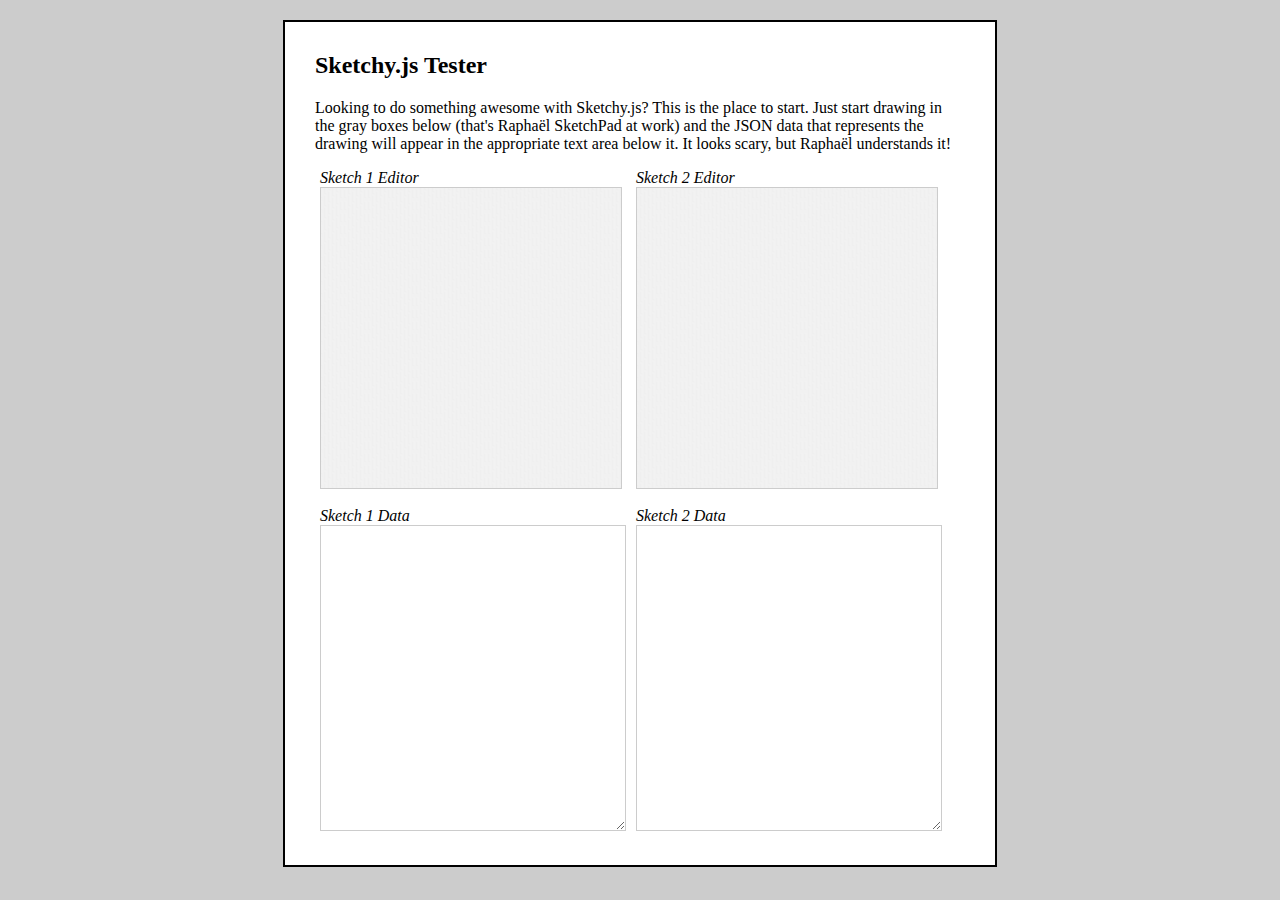
<file: demo/index_old.html>
<!DOCTYPE html>
<html>
	<head>
		<meta charset="utf-8">
		<title>Sketchy.js Tester</title>
		<link rel="stylesheet" href="style.css">

		<script src="json2.js"></script>
		<!-- The // notation will not work well locally on the file:// protocol, so the local fallback will be used. -->
		<script src="//ajax.googleapis.com/ajax/libs/jquery/1.9.1/jquery.min.js"></script>
		<script>window.jQuery || document.write('<script src="jquery-1.9.1.min.js"><\/script>')</script>
		<!-- jQuery Migrate must be used... see my bug report:
				https://github.com/ianli/raphael-sketchpad/issues/15 -->
		<script src="jquery-migrate-1.1.1.min.js"></script>
		<script src="raphael-min.js"></script>
		<script src="raphael.sketchpad.js"></script>
		<script src="../sketchy.js"></script>
		<script type="text/javascript">
			$(document).ready(function() {
				var sketchpad_editor_1 = Raphael.sketchpad("sketchpad_editor_1", {
															width: 300,
															height: 300,
															editing: true // default
											});
				sketchpad_editor_1.change(function() {
											$("#input1").val(sketchpad_editor_1.json());
											});
				var sketchpad_editor_2 = Raphael.sketchpad("sketchpad_editor_2", {
															width: 300,
															height: 300,
															editing: true // default
											});
				sketchpad_editor_2.change(function() {
											$("#input2").val(sketchpad_editor_2.json());
											});
			});
		</script>
	</head>
	<body>
		<div id="container">
			<h2>Sketchy.js Tester</h2>
			<p>
				Looking to do something awesome with Sketchy.js?  This is the place to start.
				Just start drawing in the gray boxes below (that's Rapha&#235;l SketchPad at work)
				and the JSON data that represents the drawing will appear in the appropriate
				text area below it.  It looks scary, but Rapha&#235;l understands it!
			</p>
			<div class="sketchcontainer">
				<!-- Sketch box 1 -->
				<em>Sketch 1 Editor</em>
				<div id="sketchpad_editor_1" class="sketchpad"></div>
				<br />
				<!-- Data viewer 1 -->
				<em>Sketch 1 Data</em>
				<form action="" method="post" onsubmit="return false;">
					<textarea id="input1" name="input1" class="databox"></textarea>
				</form>
			</div><!--.sketchcontainer-->

			<div class="sketchcontainer">
				<!-- Sketch box 2 -->
				<em>Sketch 2 Editor</em>
				<div id="sketchpad_editor_2" class="sketchpad"></div>
				<br />
				<!-- Data viewer 2 -->
				<em>Sketch 2 Data</em>
				<form action="" method="post" onsubmit="return false;">
					<textarea id="input2" name="input2" class="databox"></textarea>
				</form>
			</div><!--.sketchcontainer-->
			<div style="clear:both;"></div>
		</div><!--#container-->
	</body>
</html>
</file>
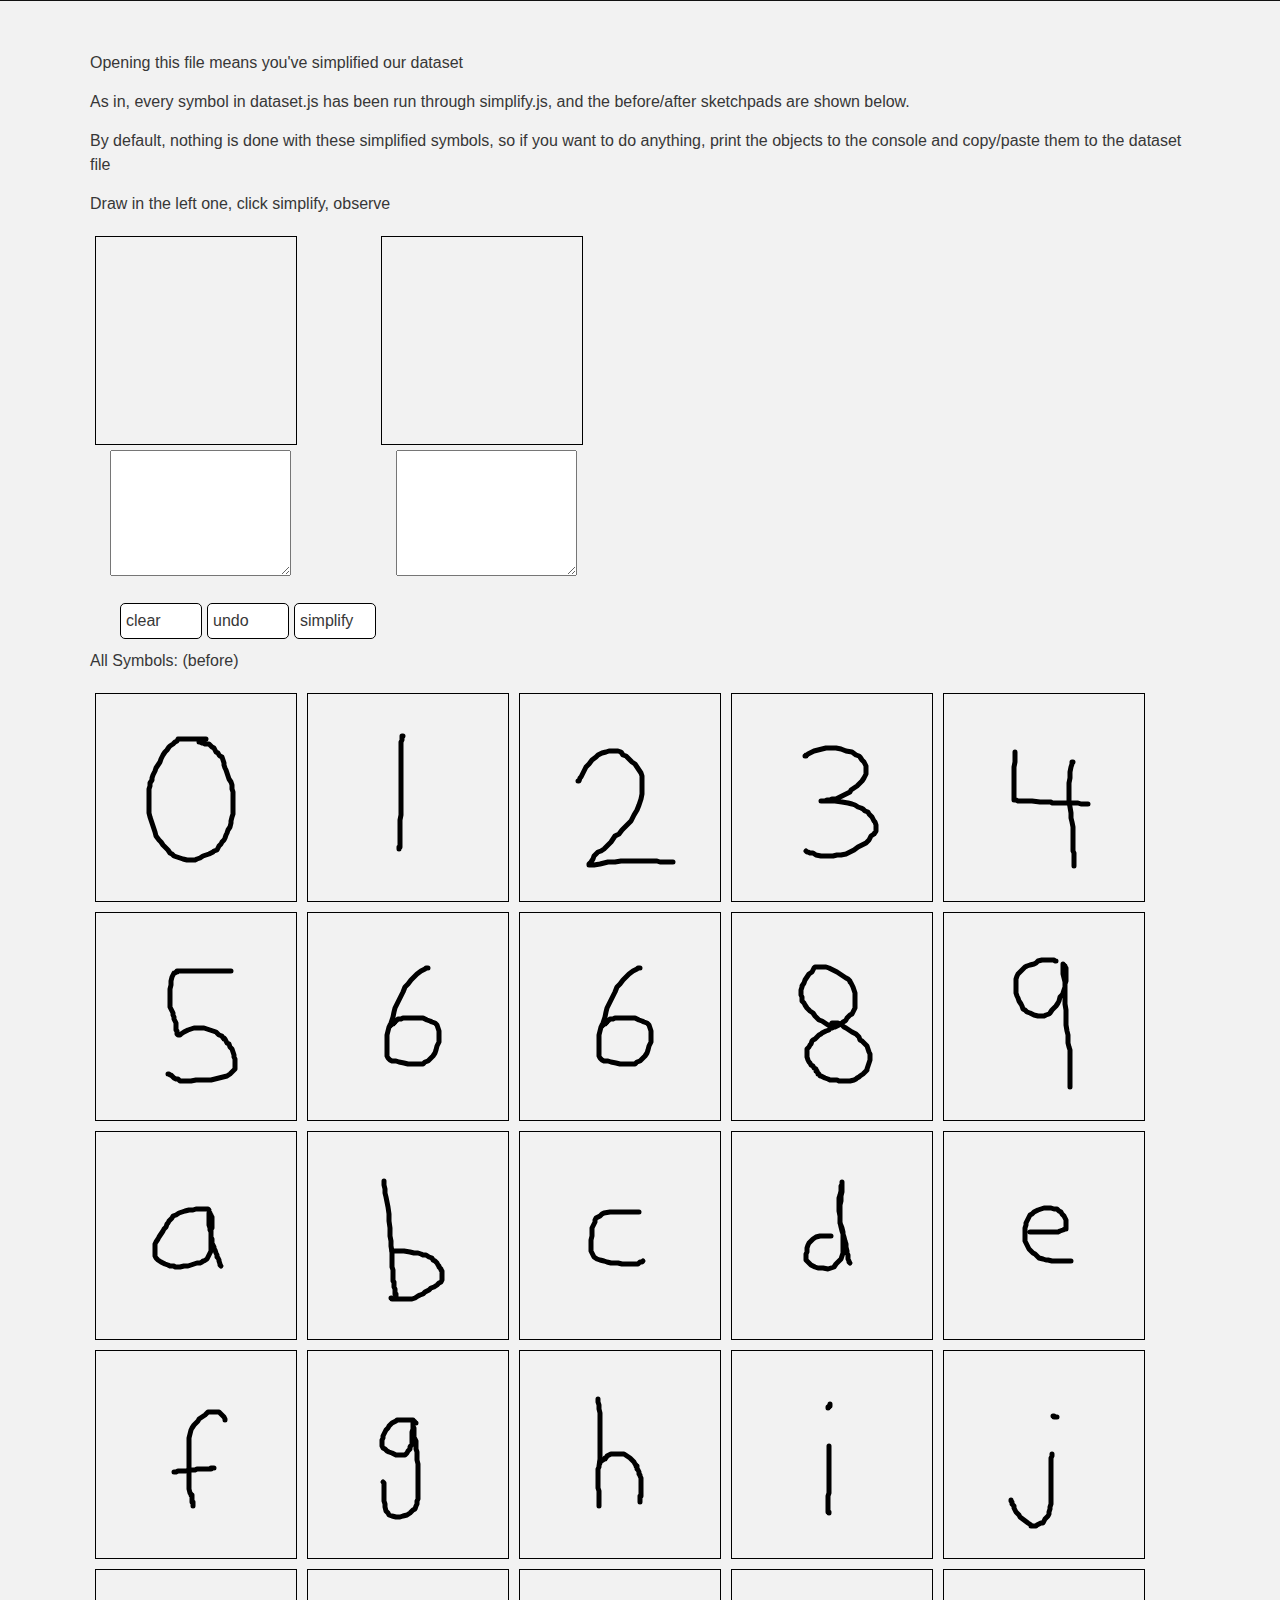
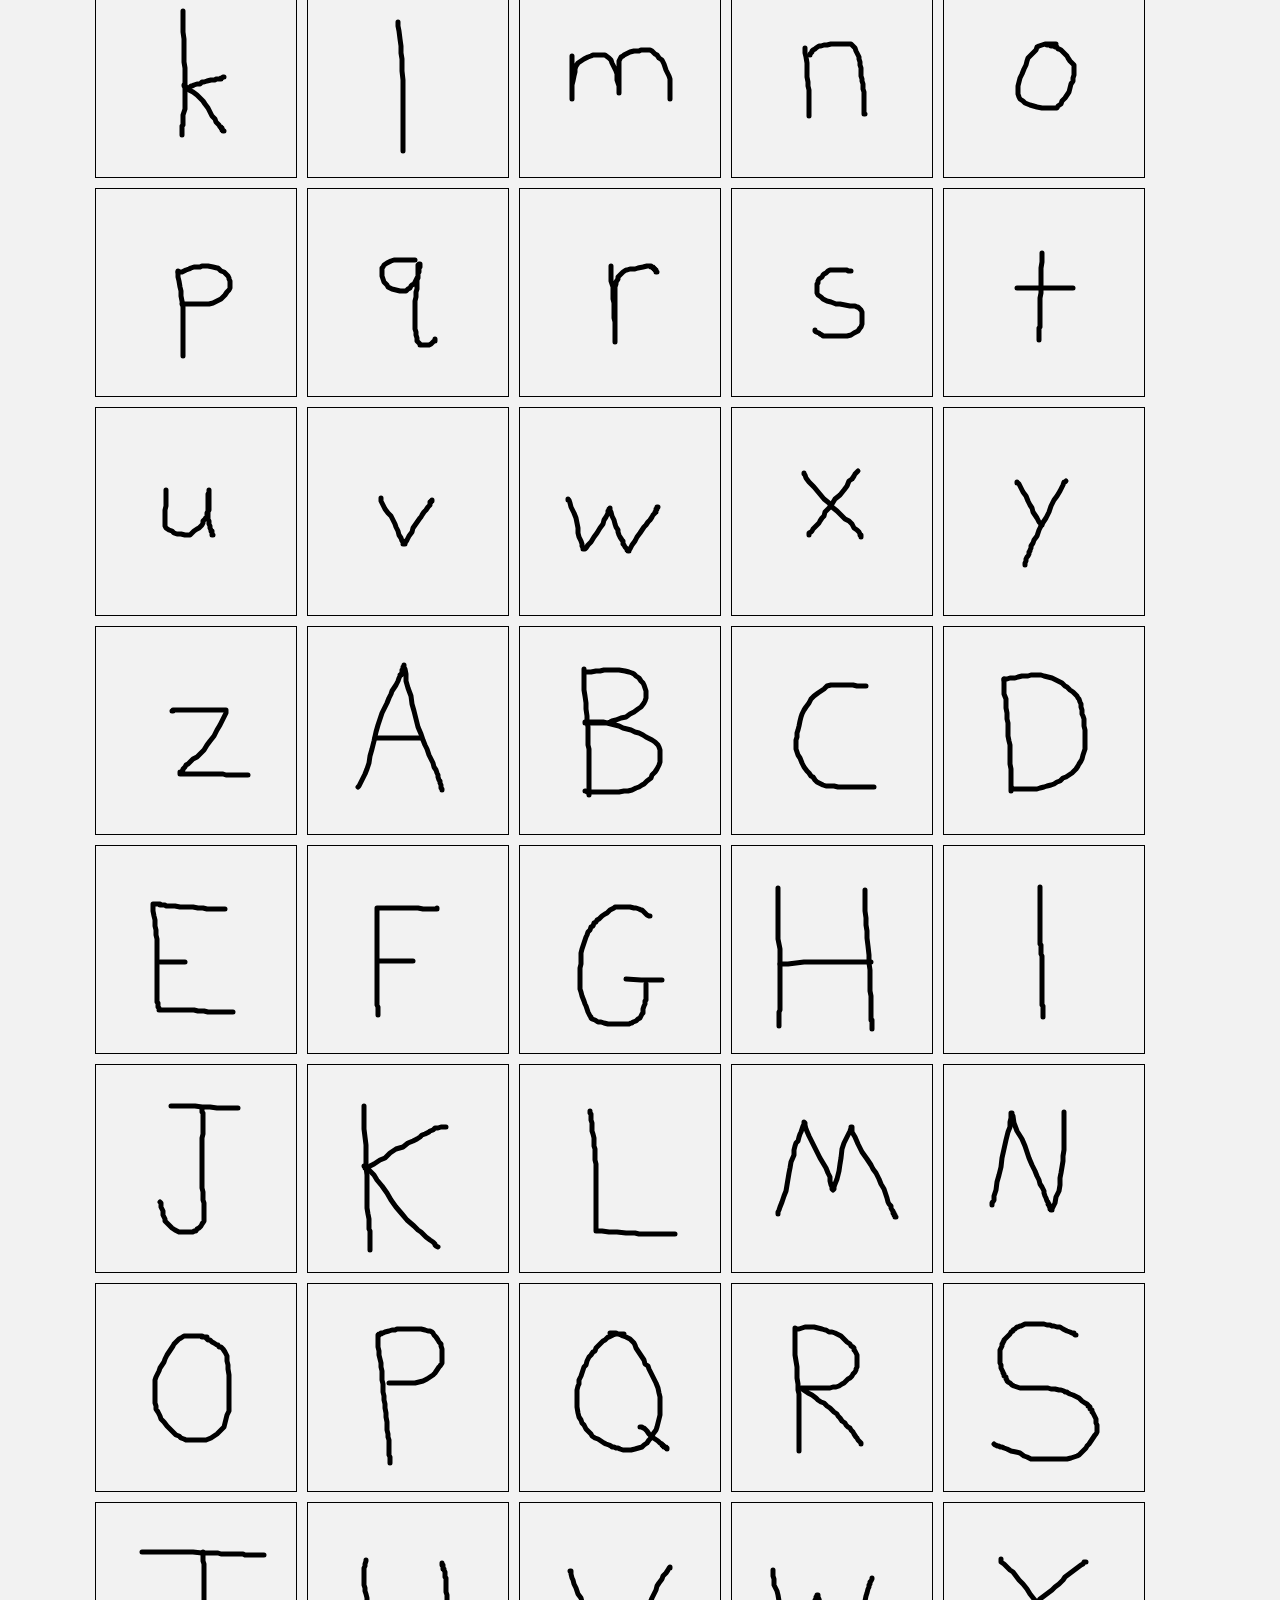
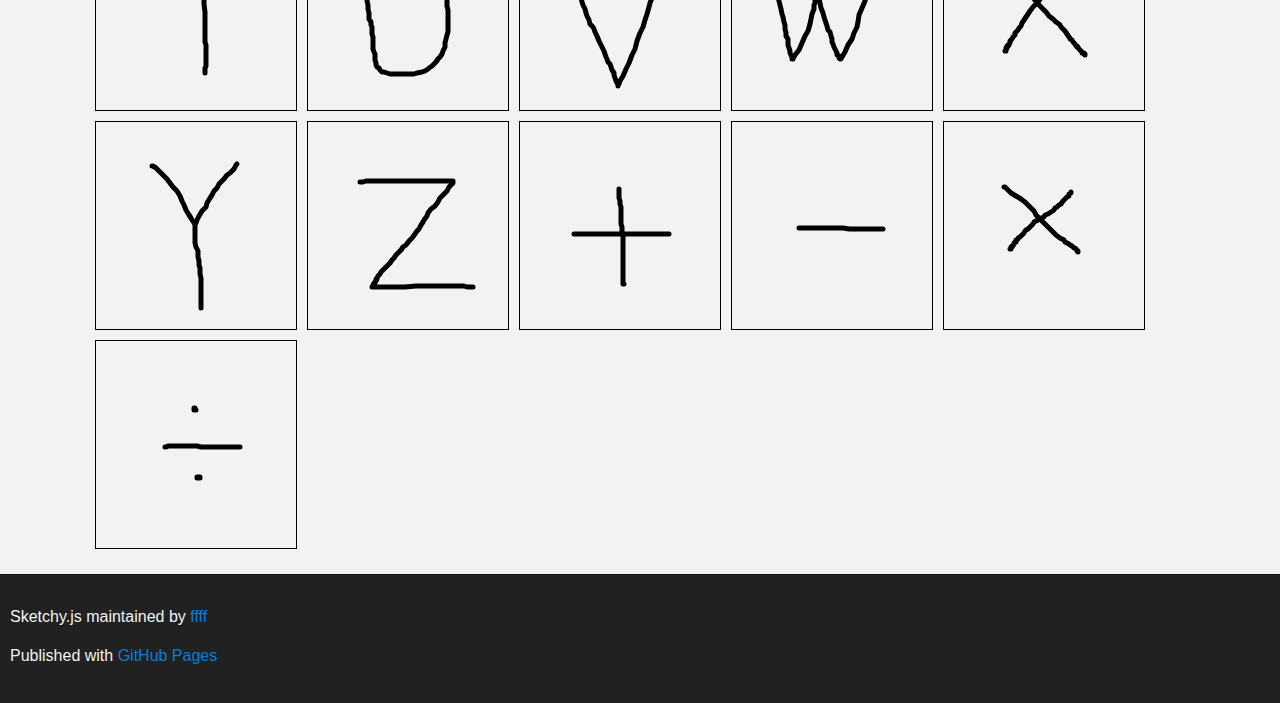
<file: demo/make_dataset.html>
<!DOCTYPE html>
<html>

<head>
  <meta charset='utf-8' />
  <meta http-equiv="X-UA-Compatible" content="chrome=1" />
  <meta name="description" content="Sketchy.js: " />

  <link rel="stylesheet" type="text/css" media="screen" href="stylesheets/stylesheet.css">
  <link rel="stylesheet" type="text/css" media="screen" href="stylesheets/styles.css">
  <script src="json2.js"></script>
  <!-- The // notation will not work well locally on the file:// protocol, so the local fallback will be used. -->
  <!--<script src="//ajax.googleapis.com/ajax/libs/jquery/1.9.1/jquery.min.js"></script>-->
  <script>window.jQuery || document.write('<script src="jquery-1.9.1.min.js"><\/script>')</script>
		<!-- jQuery Migrate must be used... see my bug report:
    https://github.com/ianli/raphael-sketchpad/issues/15 -->
    <script src="jquery-migrate-1.1.1.min.js"></script>
    <script src="raphael-min.js"></script>
    <script src="raphael.sketchpad.js"></script>
    <script src="https://raw.github.com/kjkjava/Sketchy.js/master/sketchy.js"></script>
    <script src="simplify.js"></script>
    <script src="new_dataset.js"></script>
    <!--<script src="simplified_dataset.js"></script>-->

    <script type="text/javascript">
    var simplify_tolerance = 5.0;
    var simplify_quality = true;
			$(document).ready(function() { // FYI, "$(function(){" is an alias to this line

        //constants for the simplify.js calls
        

        var sketchpad_editor_obj_1 = Raphael.sketchpad("sketchpad_editor_1", {
          width: 200,
          height: 200,
              editing: true // default
          });

        sketchpad_editor_obj_1.change(function(){
          $('#sketchpad_data_1').val(sketchpad_editor_obj_1.json());

        });

        $("#clear_button").click(function(){
          sketchpad_editor_obj_1.clear();
        })

        $("#undo_button").click(function(){
          sketchpad_editor_obj_1.undo();
        })

        var sketchpad_editor_obj_2 = Raphael.sketchpad("sketchpad_editor_2", {
          width: 200,
          height: 200,
              editing: false // default
            });

        //handle the simplify button (at the top)
        $("#simplify_button").click(function(){         
            //convert to point array
            var pArr = Sketchy.convertSVGtoPointArrays(sketchpad_editor_obj_1.json());

            //simplify
            var simpArr = new Array();
            for(j=0; j<pArr.length;j++){
              simpArr.push(simplify(pArr[j], simplify_tolerance, simplify_quality));
            }
            console.log(simpArr)
            //convert back
            var jsObj = Sketchy.convertPointArraysToSVG(simpArr);
            //show changes
            sketchpad_editor_obj_2.json(jsObj);
            $('#sketchpad_data_2').val(sketchpad_editor_obj_2.json());

          });

        //merge the whole dataset
        var combinedArray = NUMBERS.concat(ALL_LETTERS.concat(OPERATIONS))
        //make sketchpads for each symbol
        var raphObjs = createSketchpads(combinedArray, "all_before")
        //convert from JSON to point arrays
        var ptArrs = massConvertJSONtoArray(raphObjs);
        //run simplify.js on each point array
        var simpifiedArrays = simplifyArray(ptArrs);
        //convert back to JSON from point arrays
        var jsonObjs = massConvertArraytoJSON(simpifiedArrays);


        //getBetimWhatHeWants(ptArrs);

        //make sketchpads for the revised symbols
        //createSketchpads(jsonObjs, "all_after"); //don't care about the return since they're raphael objs

        /*
        //these blocks are used to just populate parts of the datasets
        //show the numbers
        var numObjs = createSketchpads(NUMBERS, "numbers")
        var numArrs = massConvertJSONtoArray(numObjs);
        var numSimp = simplifyArray(numArrs);
        NUMBERS_after = massConvertArraytoJSON(numSimp);
        var numObjs = createSketchpads(NUMBERS_after, "numbers_after")

        //show all letters (uppercase)
        var numObjs = createSketchpads(UPPERCASE_LETTERS, "lowercase_before")
        var numArrs = massConvertJSONtoArray(numObjs);
        var numSimp = simplifyArray(numArrs);
        NUMBERS_after = massConvertArraytoJSON(numSimp);
        var numObjs = createSketchpads(NUMBERS_after, "lowercase_after")

        //show the operators
        var numObjs = createSketchpads(OPERATIONS, "oper_before")
        var numArrs = massConvertJSONtoArray(numObjs);
        var numSimp = simplifyArray(numArrs);
        NUMBERS_after = massConvertArraytoJSON(numSimp);
        var numObjs = createSketchpads(NUMBERS_after, "oper_after")

        */


        /*
        //Use this loop to print out the objects to the console for copy/pasting to dataset.js/simplified_dataset.js
        for(i = 0; i<NUMBERS_after.length; i++){
          console.log(JSON.stringify(NUMBERS_after[i]))
        }
        */
      });

      function getBetimWhatHeWants(ptArr){
        var xmin, xmax, ymin, ymax;
        var res = Array();
        for(i=0; i<ptArr.length; i++){
          //console.log(ptArr[i])
          xmin = Number.MAX_VALUE, xmax = Number.MIN_VALUE
          ymin = Number.MAX_VALUE, ymax = Number.MIN_VALUE
          for(j=0;j<ptArr[i].length; j++){
              //obArr = ptArr[i][j];
              //console.log("pt: " + pt)
            for(k=0;k<ptArr[i][j].length; k++){
              pt = ptArr[i][j][k];
              x = pt.x;
              y = pt.y;
              if(x < xmin){
                xmin = x;
              }
              if(x > xmax){
                xmax = x;
              }
              if(y< ymin){
                ymin = y;
              }
              if(y>ymax){
                ymax = y;
              }
              //console.log("pt: " + pt)
              //console.log("x: " + x + ", y: " + y)
            }
            //console.log(ptArr[i][j])
          }
          obj = [xmin, xmax, ymin, ymax]
          //console.log(obj)
          //add values to result
          res.push(obj);
        }
        //res
        return res
      };

      //create a bunch of sketchpads using
      // jsonArray - array of json objects
      // divName - a parent div to put them all in
      function createSketchpads(jsonArray, divName){
        var objArray = new Array();
        for(i = 0; i<jsonArray.length; i++){
          //<div id = "divName_i" class = "sketchpad"></div>
          newDiv = "<div id='" + divName + "_" + i +"' class='sketchpad'></div>"
          $("#"+divName).append(newDiv);

          obj = Raphael.sketchpad((divName + "_" + i), {
            width: 200,
            height: 200,
            editing: true,
            strokes: jsonArray[i]
          });

          objArray.push(obj);
        }

        $("#"+divName).append("<div class='clear'></div> ")
        return objArray;
      }


      //run kyles conversion code JSON -> point array
      //on each ele in someArr
      function massConvertJSONtoArray(someArr){ 
        var resArr = new Array();
        for (i = 0; i<someArr.length; i++){
          //console.log(someArr[i]);
          result = Sketchy.convertSVGtoPointArrays(someArr[i].json());
          resArr.push(result);
        }
        //console.log(resArr[1])
        return resArr;

      }

      //run the simplify.js code on each array elt
      function simplifyArray(someArr){
        //console.log(someArr[0])
        var resArr = new Array();
        for (i = 0; i<someArr.length; i++){
          line = new Array();
          for(j=0; j<someArr[i].length;j++){
            //console.log(i)
            line.push(simplify(someArr[i][j], simplify_tolerance, simplify_quality))
          }
          resArr.push(line);
        }
        return resArr;
      }

      //run kyles conversion code points array -> JSON 
      //on each ele in someArr
      function massConvertArraytoJSON(someArr){ 
        //console.log(someArr[0])
        var resArr = new Array();
        for (i = 0; i<someArr.length; i++){
          result =Sketchy.convertPointArraysToSVG(someArr[i]);
          resArr.push(JSON.parse(result))
        }
        return resArr;
      }





      </script>
      <title>Make dataset</title>
    </head>

    <body>



      <!-- HEADER -->
      <!--
      <div id="header_wrap" class="outer">
        <header class="inner">
          <a id="forkme_banner" href="">View on GitHub</a>

          <div class="align_middle">
            <h1 id="project_title">Sketchy.js</h1>
            <h2 id="project_tagline">Our tagline</h2>
          </div>

          <section id="downloads">
            <a class="zip_download_link" href="">Download this project as a .zip file</a>
            <a class="tar_download_link" href="">Download this project as a tar.gz file</a>
          </section>
        </header>
      </div>

-->
      <!-- MAIN CONTENT -->
      <div id="main_content_wrap" class="outer">
        <section id="main_content" class="inner">
          <div class="align_middle" style="width: 1100px">
           <p>Opening this file means you've simplified our dataset</p>
           <p>As in, every symbol in dataset.js has been run through simplify.js, and the before/after sketchpads are shown below.</p>
           <p>By default, nothing is done with these simplified symbols, so if you want to do anything, print the objects to the console and copy/paste them to the dataset file</p>

           <p>Draw in the left one, click simplify, observe</p>

           <div style="float:left">
             <div id="sketchpad_editor_1" class="sketchpad"></div>

             <form action="" method="post" onsubmit="return false;">
              <textarea id="sketchpad_data_1" name="input1"  rows=8 cols=20></textarea>
            </form>

            <div  id="clear_button" class="button" style="width: 70px; float: left; margin-left: 30px">clear</div>
            <div  id="undo_button"class="button" style="width: 70px; float: left;margin-left: 5px;">undo</div>
            <div id="simplify_button" style="width: 70px; float: left;margin-left: 5px;" class="button">simplify</div>
          </div>
          <div style="float:left">      
            <div id="sketchpad_editor_2" class="sketchpad"></div>
            <form action="" method="post" onsubmit="return false;">
              <textarea id="sketchpad_data_2" name="input1"  rows=8 cols=20></textarea>
            </form>

          </div>
          <div class="clear"></div>   


          <p>All Symbols: (before)</p>
          <div id="all_before"></div>
          <!--<p>All Symbols: (after)</p>
          <div id="all_after"></div>-->
<!--
       <p>Numbers: (Before)</p>
       <div id="numbers"></div>
        <p>Numbers: (After)</p>
       <div id="numbers_after"></div>
       <div class="clear"></div>  

       <p>Letters: (before)</p>
       <div id="lowercase_before"></div>
       <p>Leters: (after)</p>
       <div id="lowercase_after"></div>


       <p>Operations: (before)</p>
       <div id="oper_before"></div>
       <p>Operations: (after)</p>
       <div id="oper_after"></div>
     


     -->
   </div><!-- end middle align section -->





 </div>

</section>
</div>

<!-- FOOTER  -->
<div id="footer_wrap" class="outer">
  <footer class="inner">
    <p class="copyright">Sketchy.js maintained by <a href="">ffff</a></p>
    <p>Published with <a href="http://pages.github.com">GitHub Pages</a></p>
  </footer>
</div>



</body>
</html>
</file>
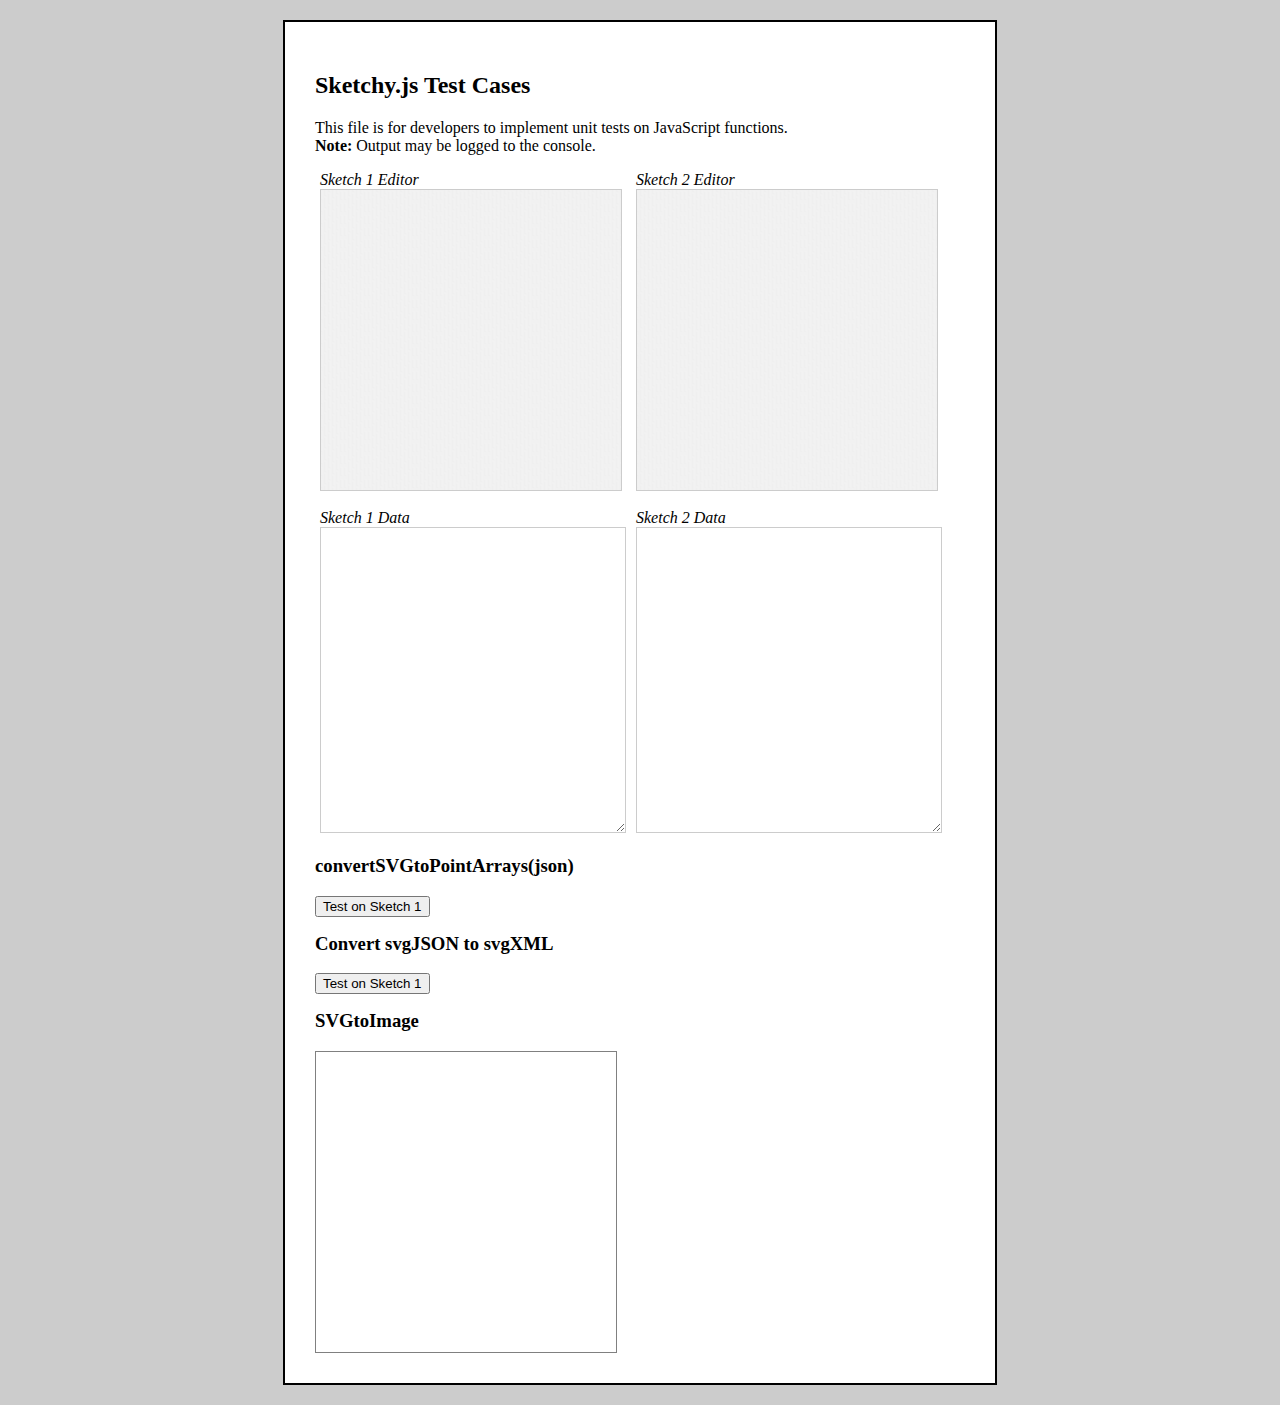
<file: test/test.html>
<!DOCTYPE html>
<html>
	<head>
		<meta charset="utf-8">
		<title>Sketchy.js Test Cases</title>
		<link rel="stylesheet" href="style.css">

    	<script type="text/javascript" src="canvg.js"></script>
		<script type="text/javascript" src="rgbcolor.js"></script>

		<script src="json2.js"></script>
		<!-- The // notation will not work well locally on the file:// protocol, so the local fallback will be used. -->
		<script src="//ajax.googleapis.com/ajax/libs/jquery/1.9.1/jquery.min.js"></script>
		<script>window.jQuery || document.write('<script src="jquery-1.9.1.min.js"><\/script>')</script>
		<!-- jQuery Migrate must be used... see my bug report:
				https://github.com/ianli/raphael-sketchpad/issues/15 -->
		<script src="jquery-migrate-1.1.1.min.js"></script>
		<script src="raphael-min.js"></script>
		<script src="raphael.sketchpad.js"></script>
		<script src="../sketchy.js"></script>
		<script type="text/javascript">
			$(document).ready(function() { // FYI, "$(function(){" is an alias to this line
				var sketchpad_editor_1 = Raphael.sketchpad("sketchpad_editor_1", {
															width: 300,
															height: 300,
															editing: true // default
											});
				sketchpad_editor_1.change(function() {
											$("#input1").val(sketchpad_editor_1.json());
											});
				var sketchpad_editor_2 = Raphael.sketchpad("sketchpad_editor_2", {
															width: 300,
															height: 300,
															editing: true // default
											});
				sketchpad_editor_2.change(function() {
											$("#input2").val(sketchpad_editor_2.json());
											});
				// Test Functions
				$("#buttonConvertSVGtoPointArrays").click(function() {
					var result, i;
					result = Sketchy.convertSVGtoPointArrays(sketchpad_editor_1.json());
					console.log("convertSVGtoPointArrays result: ");
					console.log(result);
				});
				$("#buttonConvertsvgJSPNtosvgXML").click(function() {
					var result = Sketchy.convertSVGtoXML(sketchpad_editor_1.json());
					alert(result);
					canvg(document.getElementById('canvas'), result.toString());
				});
			});
		</script>
	</head>
	<body>
		<div id="container">
			<h2>Sketchy.js Test Cases</h2>
			<p>
				This file is for developers to implement unit tests on JavaScript functions.<br />
				<strong>Note:</strong> Output may be logged to the console.
			</p>
			<div class="sketchcontainer">
				<!-- Sketch box 1 -->
				<em>Sketch 1 Editor</em>
				<div id="sketchpad_editor_1" class="sketchpad"></div>
				<br />
				<!-- Data viewer 1 -->
				<em>Sketch 1 Data</em>
				<form action="" method="post" onsubmit="return false;">
					<textarea id="input1" name="input1" class="databox"></textarea>
				</form>
			</div><!--.sketchcontainer-->

			<div class="sketchcontainer">
				<!-- Sketch box 2 -->
				<em>Sketch 2 Editor</em>
				<div id="sketchpad_editor_2" class="sketchpad"></div>
				<br />
				<!-- Data viewer 2 -->
				<em>Sketch 2 Data</em>
				<form action="" method="post" onsubmit="return false;">
					<textarea id="input2" name="input2" class="databox"></textarea>
				</form>
			</div><!--.sketchcontainer-->
			<div style="clear:both;"></div>
			<br />
			<h3>convertSVGtoPointArrays(json)</h3>
			<!-- See the jQuery action above -->
			<p><input type="button" id="buttonConvertSVGtoPointArrays" value="Test on Sketch 1"></input></p>
			
			<h3>Convert svgJSON to svgXML</h3>
			<p><input type="button" id="buttonConvertsvgJSPNtosvgXML" value="Test on Sketch 1"></input></p>

			<h3>SVGtoImage</h3>
			<div style="border: 1px solid gray; width: 300px; height: 300px;">
			<canvas id="canvas" width="300px" height="300px"></canvas>
			</div>
		</div><!--#container-->
	</body>
</html>
</file>
<file: stylesheets/stylesheet.css>
/*******************************************************************************
Slate Theme for GitHub Pages
by Jason Costello, @jsncostello
*******************************************************************************/

@import url(pygment_trac.css);

/*******************************************************************************
MeyerWeb Reset
*******************************************************************************/

html, body, div, span, applet, object, iframe,
h1, h2, h3, h4, h5, h6, p, blockquote, pre,
a, abbr, acronym, address, big, cite, code,
del, dfn, em, img, ins, kbd, q, s, samp,
small, strike, strong, sub, sup, tt, var,
b, u, i, center,
dl, dt, dd, ol, ul, li,
fieldset, form, label, legend,
table, caption, tbody, tfoot, thead, tr, th, td,
article, aside, canvas, details, embed,
figure, figcaption, footer, header, hgroup,
menu, nav, output, ruby, section, summary,
time, mark, audio, video {
  margin: 0;
  padding: 0;
  border: 0;
  font: inherit;
  vertical-align: baseline;
}

/* HTML5 display-role reset for older browsers */
article, aside, details, figcaption, figure,
footer, header, hgroup, menu, nav, section {
  display: block;
}

ol, ul {
  list-style: none;
}

blockquote, q {
}

table {
  border-collapse: collapse;
  border-spacing: 0;
}

a:focus {
  outline: none;
}

/*******************************************************************************
Theme Styles
*******************************************************************************/

body {
  box-sizing: border-box;
  color:#373737;
  background: #212121;
  font-size: 16px;
  font-family: 'Myriad Pro', Calibri, Helvetica, Arial, sans-serif;
  line-height: 1.5;
  -webkit-font-smoothing: antialiased;
}

h1, h2, h3, h4, h5, h6 {
  margin: 10px 0;
  font-weight: 700;
  color:#222222;
  font-family: 'Lucida Grande', 'Calibri', Helvetica, Arial, sans-serif;
  letter-spacing: -1px;
}

h1 {
  font-size: 36px;
  font-weight: 700;
}

h2 {
  padding-bottom: 10px;
  font-size: 32px;
  background: url('../images/bg_hr.png') repeat-x bottom;
}

h3 {
  font-size: 24px;
}

h4 {
  font-size: 21px;
}

h5 {
  font-size: 18px;
}

h6 {
  font-size: 16px;
}

p {
  margin: 10px 0 15px 0;
}

footer p {
  color: #f2f2f2;
}

a {
  text-decoration: none;
  color: #007edf;
  text-shadow: none;

  transition: color 0.5s ease;
  transition: text-shadow 0.5s ease;
  -webkit-transition: color 0.5s ease;
  -webkit-transition: text-shadow 0.5s ease;
  -moz-transition: color 0.5s ease;
  -moz-transition: text-shadow 0.5s ease;
  -o-transition: color 0.5s ease;
  -o-transition: text-shadow 0.5s ease;
  -ms-transition: color 0.5s ease;
  -ms-transition: text-shadow 0.5s ease;
}

#main_content a:hover {
  color: #0069ba;
  text-shadow: #0090ff 0px 0px 2px;
}

footer a:hover {
  color: #43adff;
  text-shadow: #0090ff 0px 0px 2px;
}

em {
  font-style: italic;
}

strong {
  font-weight: bold;
}

img {
  position: relative;
  margin: 0 auto;
  max-width: 739px;
  padding: 5px;
  margin: 10px 0 10px 0;
  border: 1px solid #ebebeb;

  box-shadow: 0 0 5px #ebebeb;
  -webkit-box-shadow: 0 0 5px #ebebeb;
  -moz-box-shadow: 0 0 5px #ebebeb;
  -o-box-shadow: 0 0 5px #ebebeb;
  -ms-box-shadow: 0 0 5px #ebebeb;
}

pre, code {
  width: 100%;
  color: #222;
  background-color: #fff;

  font-family: Monaco, "Bitstream Vera Sans Mono", "Lucida Console", Terminal, monospace;
  font-size: 14px;

  border-radius: 2px;
  -moz-border-radius: 2px;
  -webkit-border-radius: 2px;



}

pre {
  width: 100%;
  padding: 10px;
  box-shadow: 0 0 10px rgba(0,0,0,.1);
  overflow: auto;
}

code {
  padding: 3px;
  margin: 0 3px;
  box-shadow: 0 0 10px rgba(0,0,0,.1);
}

pre code {
  display: block;
  box-shadow: none;
}

blockquote {
  color: #666;
  margin-bottom: 20px;
  padding: 0 0 0 20px;
  border-left: 3px solid #bbb;
}

ul, ol, dl {
  margin-bottom: 15px
}

ul li {
  list-style: inside;
  padding-left: 20px;
}

ol li {
  list-style: decimal inside;
  padding-left: 20px;
}

dl dt {
  font-weight: bold;
}

dl dd {
  padding-left: 20px;
  font-style: italic;
}

dl p {
  padding-left: 20px;
  font-style: italic;
}

hr {
  height: 1px;
  margin-bottom: 5px;
  border: none;
  background: url('../images/bg_hr.png') repeat-x center;
}

table {
  border: 1px solid #373737;
  margin-bottom: 20px;
  text-align: left;
 }

th {
  font-family: 'Lucida Grande', 'Helvetica Neue', Helvetica, Arial, sans-serif;
  padding: 10px;
  background: #373737;
  color: #fff;
 }

td {
  padding: 10px;
  border: 1px solid #373737;
 }

form {
  background: #f2f2f2;
  padding: 20px;
}

img {
  width: 100%;
  max-width: 100%;
}

/*******************************************************************************
Full-Width Styles
*******************************************************************************/

.outer {
  width: 100%;
}

.inner {
  position: relative;
  /*max-width: 640px;*/
  padding: 20px 10px;
  margin: 0 auto;
}

#forkme_banner {
  display: block;
  position: absolute;
  top:0;
  right: 10px;
  z-index: 10;
  padding: 10px 50px 10px 10px;
  color: #fff;
  background: url('../images/blacktocat.png') #0090ff no-repeat 95% 50%;
  font-weight: 700;
  box-shadow: 0 0 10px rgba(0,0,0,.5);
  border-bottom-left-radius: 2px;
  border-bottom-right-radius: 2px;
}

#header_wrap {
  background: #212121;
  background: -moz-linear-gradient(top, #373737, #212121);
  background: -webkit-linear-gradient(top, #373737, #212121);
  background: -ms-linear-gradient(top, #373737, #212121);
  background: -o-linear-gradient(top, #373737, #212121);
  background: linear-gradient(top, #373737, #212121);
}

#header_wrap .inner {
  padding: 50px 10px 30px 10px;
}

#project_title {
  margin: 0;
  color: #fff;
  font-size: 42px;
  font-weight: 700;
  text-shadow: #111 0px 0px 10px;
}

#project_tagline {
  color: #fff;
  font-size: 24px;
  font-weight: 300;
  background: none;
  text-shadow: #111 0px 0px 10px;
}

#downloads {
  position: absolute;
  width: 210px;
  z-index: 10;
  bottom: -40px;
  right: 0;
  height: 70px;
  background: url('../images/icon_download.png') no-repeat 0% 90%;
}

.zip_download_link {
  display: block;
  float: right;
  width: 90px;
  height:70px;
  text-indent: -5000px;
  overflow: hidden;
  background: url(../images/sprite_download.png) no-repeat bottom left;
}

.tar_download_link {
  display: block;
  float: right;
  width: 90px;
  height:70px;
  text-indent: -5000px;
  overflow: hidden;
  background: url(../images/sprite_download.png) no-repeat bottom right;
  margin-left: 10px;
}

.zip_download_link:hover {
  background: url(../images/sprite_download.png) no-repeat top left;
}

.tar_download_link:hover {
  background: url(../images/sprite_download.png) no-repeat top right;
}

#main_content_wrap {
  background: #f2f2f2;
  border-top: 1px solid #111;
  border-bottom: 1px solid #111;
}

#main_content {
  padding-top: 40px;
}

#footer_wrap {
  background: #212121;
}



/*******************************************************************************
Small Device Styles
*******************************************************************************/

@media screen and (max-width: 480px) {
  body {
    font-size:14px;
  }

  #downloads {
    display: none;
  }

  .inner {
    min-width: 320px;
    max-width: 480px;
  }

  #project_title {
  font-size: 32px;
  }

  h1 {
    font-size: 28px;
  }

  h2 {
    font-size: 24px;
  }

  h3 {
    font-size: 21px;
  }

  h4 {
    font-size: 18px;
  }

  h5 {
    font-size: 14px;
  }

  h6 {
    font-size: 12px;
  }

  code, pre {
    min-width: 320px;
    max-width: 480px;
    font-size: 11px;
  }

}
</file>
<file: stylesheets/styles.css>
/**************
 *  Tab Styles
 **************/
.tab{
	border: 1px solid black;
	/*border-bottom: 1px solid white;*/
	float: left;
	margin: 0px 5px;
	margin-bottom: -1px;
	padding: 10px;
	height: 20px;
	
	border-top-left-radius: 10px;
	border-top-right-radius: 10px;

	box-shadow: inset 0px -4px 9px -6px; 
	background-color:rgb(190, 206, 218);


	background: #beced7; /* Old browsers */
	background: -moz-linear-gradient(top,  #beced7 1%, #77a7d1 100%); /* FF3.6+ */
	background: -webkit-gradient(linear, left top, left bottom, color-stop(1%,#beced7), color-stop(100%,#77a7d1)); /* Chrome,Safari4+ */
	background: -webkit-linear-gradient(top,  #beced7 1%,#77a7d1 100%); /* Chrome10+,Safari5.1+ */
	background: -o-linear-gradient(top,  #beced7 1%,#77a7d1 100%); /* Opera 11.10+ */
	background: -ms-linear-gradient(top,  #beced7 1%,#77a7d1 100%); /* IE10+ */
	background: linear-gradient(to bottom,  #beced7 1%,#77a7d1 100%); /* W3C */
	filter: progid:DXImageTransform.Microsoft.gradient( startColorstr='#beced7', endColorstr='#77a7d1',GradientType=0 ); /* IE6-9 */
}



.tab_active{
	background: none;
	background-color: #fff;
	border-bottom: 1px solid white;
	box-shadow: none;
	font-weight: bold;
}
.tab:hover{cursor: pointer;}

.tab_wrap{
	padding-left: 10px;
	z-index: 100;

}

/******************
 * Demo box Styles
 ******************/

.demo{
	display: none;
	clear: both;
	border:1px solid black;
	background-color: #fff;
	margin: 0px;
	padding: 20px;
	border-radius: 10px;
	z-index: -1;
	box-shadow: 10px 10px 25px #888888;
}
.demo_wrap{
	height: 760px;
	width: 900px;
	max-width: 900px;
	margin: 0 auto;
	z-index: -1;

}


/*******************************
 * Sketchpad and General Styles
 *******************************/

.sketchpad {
	border: 1px solid black;
	margin: 5px;
	background: url('../images/paper.png');
	float: left;
}


.align_middle{
	margin-left: auto;
	margin-right: auto;
	width: 900px;
}
.clear{clear:both;}



/*
.button{
	padding: 5px;
	border-radius: 5px;
	border: 1px solid black;
	background: #fff;
	float: left;
	margin: 10px;
}
.button:hover{
	cursor:pointer;
	background-color: #eee;
}*/


    
    
.button {
    float: left;
    margin-left: 10px;
    background:-webkit-gradient(linear, left top, left bottom, color-stop(0.05, #e8ebf7), color-stop(1, #cccedb));
    background:-moz-linear-gradient(top, #e8ebf7 5%, #cccedb 100%);
    background:-webkit-linear-gradient(top, #e8ebf7 5%, #cccedb 100%);
    background:-o-linear-gradient(top, #e8ebf7 5%, #cccedb 100%);
    background:-ms-linear-gradient(top, #e8ebf7 5%, #cccedb 100%);
    background:linear-gradient(to bottom, #e8ebf7 5%, #cccedb 100%);
    filter:progid:DXImageTransform.Microsoft.gradient(startColorstr='#e8ebf7', endColorstr='#cccedb',GradientType=0);
    
    background-color:#e8ebf7;
    
    -moz-border-radius:15px;
    -webkit-border-radius:15px;
    border-radius:15px;
    
    border:1px solid #333029;
    
    display:inline-block;
    color:#535561;
    font-family:arial;
    font-size:14px;
    font-weight:bold;
    padding:7px 11px;
    text-decoration:none;
    
    text-shadow:0px 2px 0px #ffffff;
    
}
.button:hover {
    
    background:-webkit-gradient(linear, left top, left bottom, color-stop(0.05, #cccedb), color-stop(1, #e8ebf7));
    background:-moz-linear-gradient(top, #cccedb 5%, #e8ebf7 100%);
    background:-webkit-linear-gradient(top, #cccedb 5%, #e8ebf7 100%);
    background:-o-linear-gradient(top, #cccedb 5%, #e8ebf7 100%);
    background:-ms-linear-gradient(top, #cccedb 5%, #e8ebf7 100%);
    background:linear-gradient(to bottom, #cccedb 5%, #e8ebf7 100%);
    filter:progid:DXImageTransform.Microsoft.gradient(startColorstr='#cccedb', endColorstr='#e8ebf7',GradientType=0);
    
    cursor: pointer;
    background-color:#cccedb;
}
.button:active {
    position:relative;
    top:1px;
}



/*
.clear_button{
	width: 40px;
	margin-left: 5px;
	padding: 3px;
	
}

 .done_button{
 	width: 50px;
	margin-left: 5px;
	padding: 3px;
 }*/


/*******************
 * Demo 1 Styles 
 *******************/

 .result_box{
 	margin-left: 20px;
 	margin-top: 20px;
 	float: left;
 }

 /*******************
 * Demo 2 Styles 
 *******************/
#demo_2_directions{
	font-size: 1.2em;
	float: left;
	margin-right: 20px;
	margin-bottom:15px;
}
#demo_2_text{
	font-size: 1.3em;
	font-weight: bold;
	display:inline-block;
	width: 40px;
	margin-left: 10px;
	/*border: 1px solid black;*/
}


.new_letter_button{
	/*width: 100px;
	margin-left: 5px;*/
	margin-top: 5px;
	
 }


/*#demo_2_done_button{
	float: left;
}

#demo_2_clear_button{
 	float:left;
 	padding: 3px;
 }*/

 #demo_2_accuracy{
 	/*margin-left: 5px;
 	margin-top: 8px;*/
 }

 #demo_2 > p, #demo_2 > div{
 	margin-left: 5px;
 }

 .accuracy_box{
 	padding: 5px;
 	width: 140px;
 	/*margin-top: 10px;*/
 	border-radius: 8px;
 	float: left;
 	margin-left: 15px !important;
 	border-bottom: 1px solid black;
 }


 /*******************
 * Demo 3 Styles 
 *******************/

.new_eq_button{
	/*width: 100px;*/
}

#demo_3_eq{
	font-size: 6em;
}
#demo_3_eq > div{
	margin: 20px;
	margin-top: 0px;
	float:left;
}

#demo_3_button_wrap{
	float: left;
	padding-top: 10px;
}


#demo_3_button_wrap > div{
	float: none;
	margin-left: 10px;
	margin-top: 10px;
}

#demo_3_answer {
	width: 200px;
	border-radius: 8px;
	padding: 5px;
	margin: 10px 5px;
	font-weight: bold;
}


 /*******************
 * Demo 4 Styles 
 *******************/
#demo_4_content_wrap > div{
	float: left;
	width: 200px;

}

#demo_4_middle_col{
		text-align: center;
	vertical-align: middle;
}

#demo_4_clear_button{
	margin-left: 40px;
	margin-top: 10px;
	width: 100px;
}

#demo_4_done_button{
	margin-left: 40px;
	width: 100px;
}

#demo_4_results {
	text-align: left;
	margin-top: 60px;
	margin-left: 35px;
	margin-right: 20px;
	margin-bottom: 20px;
	border-radius: 6px;

	width: 140px;
	border-bottom: 1px solid black;
	/*border: 1px solid black;*/

}
</file>
<file: demo/stylesheets/stylesheet.css>
/*******************************************************************************
Slate Theme for GitHub Pages
by Jason Costello, @jsncostello
*******************************************************************************/

@import url(pygment_trac.css);

/*******************************************************************************
MeyerWeb Reset
*******************************************************************************/

html, body, div, span, applet, object, iframe,
h1, h2, h3, h4, h5, h6, p, blockquote, pre,
a, abbr, acronym, address, big, cite, code,
del, dfn, em, img, ins, kbd, q, s, samp,
small, strike, strong, sub, sup, tt, var,
b, u, i, center,
dl, dt, dd, ol, ul, li,
fieldset, form, label, legend,
table, caption, tbody, tfoot, thead, tr, th, td,
article, aside, canvas, details, embed,
figure, figcaption, footer, header, hgroup,
menu, nav, output, ruby, section, summary,
time, mark, audio, video {
  margin: 0;
  padding: 0;
  border: 0;
  font: inherit;
  vertical-align: baseline;
}

/* HTML5 display-role reset for older browsers */
article, aside, details, figcaption, figure,
footer, header, hgroup, menu, nav, section {
  display: block;
}

ol, ul {
  list-style: none;
}

blockquote, q {
}

table {
  border-collapse: collapse;
  border-spacing: 0;
}

a:focus {
  outline: none;
}

/*******************************************************************************
Theme Styles
*******************************************************************************/

body {
  box-sizing: border-box;
  color:#373737;
  background: #212121;
  font-size: 16px;
  font-family: 'Myriad Pro', Calibri, Helvetica, Arial, sans-serif;
  line-height: 1.5;
  -webkit-font-smoothing: antialiased;
}

h1, h2, h3, h4, h5, h6 {
  margin: 10px 0;
  font-weight: 700;
  color:#222222;
  font-family: 'Lucida Grande', 'Calibri', Helvetica, Arial, sans-serif;
  letter-spacing: -1px;
}

h1 {
  font-size: 36px;
  font-weight: 700;
}

h2 {
  padding-bottom: 10px;
  font-size: 32px;
  background: url('../images/bg_hr.png') repeat-x bottom;
}

h3 {
  font-size: 24px;
}

h4 {
  font-size: 21px;
}

h5 {
  font-size: 18px;
}

h6 {
  font-size: 16px;
}

p {
  margin: 10px 0 15px 0;
}

footer p {
  color: #f2f2f2;
}

a {
  text-decoration: none;
  color: #007edf;
  text-shadow: none;

  transition: color 0.5s ease;
  transition: text-shadow 0.5s ease;
  -webkit-transition: color 0.5s ease;
  -webkit-transition: text-shadow 0.5s ease;
  -moz-transition: color 0.5s ease;
  -moz-transition: text-shadow 0.5s ease;
  -o-transition: color 0.5s ease;
  -o-transition: text-shadow 0.5s ease;
  -ms-transition: color 0.5s ease;
  -ms-transition: text-shadow 0.5s ease;
}

#main_content a:hover {
  color: #0069ba;
  text-shadow: #0090ff 0px 0px 2px;
}

footer a:hover {
  color: #43adff;
  text-shadow: #0090ff 0px 0px 2px;
}

em {
  font-style: italic;
}

strong {
  font-weight: bold;
}

img {
  position: relative;
  margin: 0 auto;
  max-width: 739px;
  padding: 5px;
  margin: 10px 0 10px 0;
  border: 1px solid #ebebeb;

  box-shadow: 0 0 5px #ebebeb;
  -webkit-box-shadow: 0 0 5px #ebebeb;
  -moz-box-shadow: 0 0 5px #ebebeb;
  -o-box-shadow: 0 0 5px #ebebeb;
  -ms-box-shadow: 0 0 5px #ebebeb;
}

pre, code {
  width: 100%;
  color: #222;
  background-color: #fff;

  font-family: Monaco, "Bitstream Vera Sans Mono", "Lucida Console", Terminal, monospace;
  font-size: 14px;

  border-radius: 2px;
  -moz-border-radius: 2px;
  -webkit-border-radius: 2px;



}

pre {
  width: 100%;
  padding: 10px;
  box-shadow: 0 0 10px rgba(0,0,0,.1);
  overflow: auto;
}

code {
  padding: 3px;
  margin: 0 3px;
  box-shadow: 0 0 10px rgba(0,0,0,.1);
}

pre code {
  display: block;
  box-shadow: none;
}

blockquote {
  color: #666;
  margin-bottom: 20px;
  padding: 0 0 0 20px;
  border-left: 3px solid #bbb;
}

ul, ol, dl {
  margin-bottom: 15px
}

ul li {
  list-style: inside;
  padding-left: 20px;
}

ol li {
  list-style: decimal inside;
  padding-left: 20px;
}

dl dt {
  font-weight: bold;
}

dl dd {
  padding-left: 20px;
  font-style: italic;
}

dl p {
  padding-left: 20px;
  font-style: italic;
}

hr {
  height: 1px;
  margin-bottom: 5px;
  border: none;
  background: url('../images/bg_hr.png') repeat-x center;
}

table {
  border: 1px solid #373737;
  margin-bottom: 20px;
  text-align: left;
 }

th {
  font-family: 'Lucida Grande', 'Helvetica Neue', Helvetica, Arial, sans-serif;
  padding: 10px;
  background: #373737;
  color: #fff;
 }

td {
  padding: 10px;
  border: 1px solid #373737;
 }

form {
  background: #f2f2f2;
  padding: 20px;
}

img {
  width: 100%;
  max-width: 100%;
}

/*******************************************************************************
Full-Width Styles
*******************************************************************************/

.outer {
  width: 100%;
}

.inner {
  position: relative;
  /*max-width: 640px;*/
  padding: 20px 10px;
  margin: 0 auto;
}

#forkme_banner {
  display: block;
  position: absolute;
  top:0;
  right: 10px;
  z-index: 10;
  padding: 10px 50px 10px 10px;
  color: #fff;
  background: url('../images/blacktocat.png') #0090ff no-repeat 95% 50%;
  font-weight: 700;
  box-shadow: 0 0 10px rgba(0,0,0,.5);
  border-bottom-left-radius: 2px;
  border-bottom-right-radius: 2px;
}

#header_wrap {
  background: #212121;
  background: -moz-linear-gradient(top, #373737, #212121);
  background: -webkit-linear-gradient(top, #373737, #212121);
  background: -ms-linear-gradient(top, #373737, #212121);
  background: -o-linear-gradient(top, #373737, #212121);
  background: linear-gradient(top, #373737, #212121);
}

#header_wrap .inner {
  padding: 50px 10px 30px 10px;
}

#project_title {
  margin: 0;
  color: #fff;
  font-size: 42px;
  font-weight: 700;
  text-shadow: #111 0px 0px 10px;
}

#project_tagline {
  color: #fff;
  font-size: 24px;
  font-weight: 300;
  background: none;
  text-shadow: #111 0px 0px 10px;
}

#downloads {
  position: absolute;
  width: 210px;
  z-index: 10;
  bottom: -40px;
  right: 0;
  height: 70px;
  background: url('../images/icon_download.png') no-repeat 0% 90%;
}

.zip_download_link {
  display: block;
  float: right;
  width: 90px;
  height:70px;
  text-indent: -5000px;
  overflow: hidden;
  background: url(../images/sprite_download.png) no-repeat bottom left;
}

.tar_download_link {
  display: block;
  float: right;
  width: 90px;
  height:70px;
  text-indent: -5000px;
  overflow: hidden;
  background: url(../images/sprite_download.png) no-repeat bottom right;
  margin-left: 10px;
}

.zip_download_link:hover {
  background: url(../images/sprite_download.png) no-repeat top left;
}

.tar_download_link:hover {
  background: url(../images/sprite_download.png) no-repeat top right;
}

#main_content_wrap {
  background: #f2f2f2;
  border-top: 1px solid #111;
  border-bottom: 1px solid #111;
}

#main_content {
  padding-top: 40px;
}

#footer_wrap {
  background: #212121;
}



/*******************************************************************************
Small Device Styles
*******************************************************************************/

@media screen and (max-width: 480px) {
  body {
    font-size:14px;
  }

  #downloads {
    display: none;
  }

  .inner {
    min-width: 320px;
    max-width: 480px;
  }

  #project_title {
  font-size: 32px;
  }

  h1 {
    font-size: 28px;
  }

  h2 {
    font-size: 24px;
  }

  h3 {
    font-size: 21px;
  }

  h4 {
    font-size: 18px;
  }

  h5 {
    font-size: 14px;
  }

  h6 {
    font-size: 12px;
  }

  code, pre {
    min-width: 320px;
    max-width: 480px;
    font-size: 11px;
  }

}
</file>
<file: demo/stylesheets/styles.css>
/**************
 *  Tab Styles
 **************/
.tab{
	border: 1px solid black;
	/*border-bottom: 1px solid white;*/
	float: left;
	margin: 0px 5px;
	margin-bottom: -1px;
	padding: 10px;
	height: 20px;
	
	border-top-left-radius: 10px;
	border-top-right-radius: 10px;

	box-shadow: inset 0px -4px 9px -6px; 
background-color:rgb(190, 206, 218);


background: #beced7; /* Old browsers */
background: -moz-linear-gradient(top,  #beced7 1%, #77a7d1 100%); /* FF3.6+ */
background: -webkit-gradient(linear, left top, left bottom, color-stop(1%,#beced7), color-stop(100%,#77a7d1)); /* Chrome,Safari4+ */
background: -webkit-linear-gradient(top,  #beced7 1%,#77a7d1 100%); /* Chrome10+,Safari5.1+ */
background: -o-linear-gradient(top,  #beced7 1%,#77a7d1 100%); /* Opera 11.10+ */
background: -ms-linear-gradient(top,  #beced7 1%,#77a7d1 100%); /* IE10+ */
background: linear-gradient(to bottom,  #beced7 1%,#77a7d1 100%); /* W3C */
filter: progid:DXImageTransform.Microsoft.gradient( startColorstr='#beced7', endColorstr='#77a7d1',GradientType=0 ); /* IE6-9 */

}



.tab_active{
	background: none;
	background-color: #fff;
	border-bottom: 1px solid white;
	box-shadow: none;
	font-weight: bold;
}
.tab:hover{cursor: pointer;}

.tab_wrap{
	padding-left: 10px;
	z-index: 100;

}

/******************
 * Demo box Styles
 ******************/

.demo{
	display: none;
	clear: both;
	border:1px solid black;
	background-color: #fff;
	margin: 0px;
	padding: 20px;
	border-radius: 10px;
	z-index: -1;
	box-shadow: 10px 10px 25px #888888;
}
.demo_wrap{
	height: 600px;
	width: 900px;
	max-width: 900px;
	margin: 0 auto;
	z-index: -1;

}


/*******************************
 * Sketchpad and General Styles
 *******************************/

.sketchpad {
	border: 1px solid black;
	margin: 5px;
	float: left;
}


.align_middle{
	margin-left: auto;
	margin-right: auto;
	width: 900px;
}
.clear{clear:both;}


.button{
	padding: 5px;
	border-radius: 5px;
	border: 1px solid black;
	background: #fff;
}
.button:hover{
	cursor:pointer;
	background-color: #eee;
}

.clear_button{
	width: 40px;
	margin-left: 5px;
	padding: 3px;
	
}

/*******************
 * Demo 1 Styles 
 *******************/

 .result_box{
 	margin-left: 20px;
 	margin-top: 20px;
 	float: left;
 }

 /*******************
 * Demo 2 Styles 
 *******************/
#demo_2_directions{
	font-size: 1.2em;
}
#demo_2_text{
	font-size: 1.3em;
	font-weight: bold;
}
.new_letter_button{
	width: 100px;
	margin-left: 5px;
	
 }

 .done_button{
 	width: 50px;
	margin-left: 5px;
	padding: 3px;
 }
#demo_2_done_button{
	float: left;
}

 #demo_2_clear_button{
 	float:left;
 	padding: 3px;
 }

 #demo_2_accuracy{
 	margin-left: 5px;
 }

 #demo_2 > p, #demo_2 > div{
 	margin-left: 5px;
 }

 .accuracy_box{
 	padding: 5px;
 	width: 140px;
 	/*margin-top: 10px;*/
 	border-radius: 8px;
 	float: left;
 }


 /*******************
 * Demo 3 Styles 
 *******************/

.new_eq_button{
	width: 100px;
}

#demo_3_eq{
	font-size: 6em;
}
#demo_3_eq > div{
	margin: 20px;
	float:left;
}

#demo_3_button_wrap{
	float: left;
	padding-top: 10px;
}


#demo_3_button_wrap > div{
	float: none;
	margin-left: 10px;
	margin-top: 10px;
}

#demo_3_answer {
	width: 140px;
	border-radius: 8px;
	padding: 5px;
	margin: 10px 5px;
	font-weight: bold;
}


 /*******************
 * Demo 4 Styles 
 *******************/
#demo_4_content_wrap > div{
	float: left;
	width: 200px;

}

#demo_4_middle_col{
		text-align: center;
	vertical-align: middle;
}

#demo_4_clear_button{
	margin-left: 40px;
	margin-top: 10px;
	width: 100px;
}

#demo_4_results {
	margin-top: 90px;
	margin-left: 20px;
	margin-right: 20px;
	border-radius: 6px;

}
</file>
<file: test/style.css>
/* Gotta look good. */

body {
	background: #ccc;
	margin: 0;
}
h3 {
	margin-top: 0;
}
#container {
	margin: 20px auto;
	padding: 30px;
	width: 650px;
	background-color: #fff;
	border: 2px solid #000;
	height: auto;
	overflow: hidden;
	min-width: 650px;
}
div.sketchcontainer{
	float: left;
	padding-left: 5px;
	padding-right: 5px;
}
div.sketchpad {
	border: 1px solid #ccc;
	background-color:#ffc;
	background: url('paper.png');
	width: 300px;
	height: 300px;
}
textarea.databox {
	border: 1px solid #ccc;
	margin: 0;
	width:300px;
	height:300px;
}

/* Just gotta. */
</file>
<file: style.css>
/* Gotta look good. */

body {
	background: #ccc;
	margin: 0;
}
h2 {
	margin-top: 0;
}
#container {
	margin: 20px auto;
	padding: 30px;
	width: 650px;
	background-color: #fff;
	border: 2px solid #000;
	height: auto;
	overflow: hidden;
	min-width: 650px;
}
div.sketchcontainer{
	float: left;
	padding-left: 5px;
	padding-right: 5px;
}
div.sketchpad {
	border: 1px solid #ccc;
	background-color:#ffc;
	background: url('paper.png');
	width: 300px;
	height: 300px;
}
textarea.databox {
	border: 1px solid #ccc;
	margin: 0;
	width:300px;
	height:300px;
}

/* Just gotta. */
</file>
<file: demo/style.css>
/* Gotta look good. */

body {
	background: #ccc;
	margin: 0;
}
h2 {
	margin-top: 0;
}
#container {
	margin: 20px auto;
	padding: 30px;
	width: 650px;
	background-color: #fff;
	border: 2px solid #000;
	height: auto;
	overflow: hidden;
	min-width: 650px;
}
div.sketchcontainer{
	float: left;
	padding-left: 5px;
	padding-right: 5px;
}
div.sketchpad {
	border: 1px solid #ccc;
	background-color:#ffc;
	background: url('paper.png');
	width: 300px;
	height: 300px;
}
textarea.databox {
	border: 1px solid #ccc;
	margin: 0;
	width:300px;
	height:300px;
}

/* Just gotta. */
</file>
